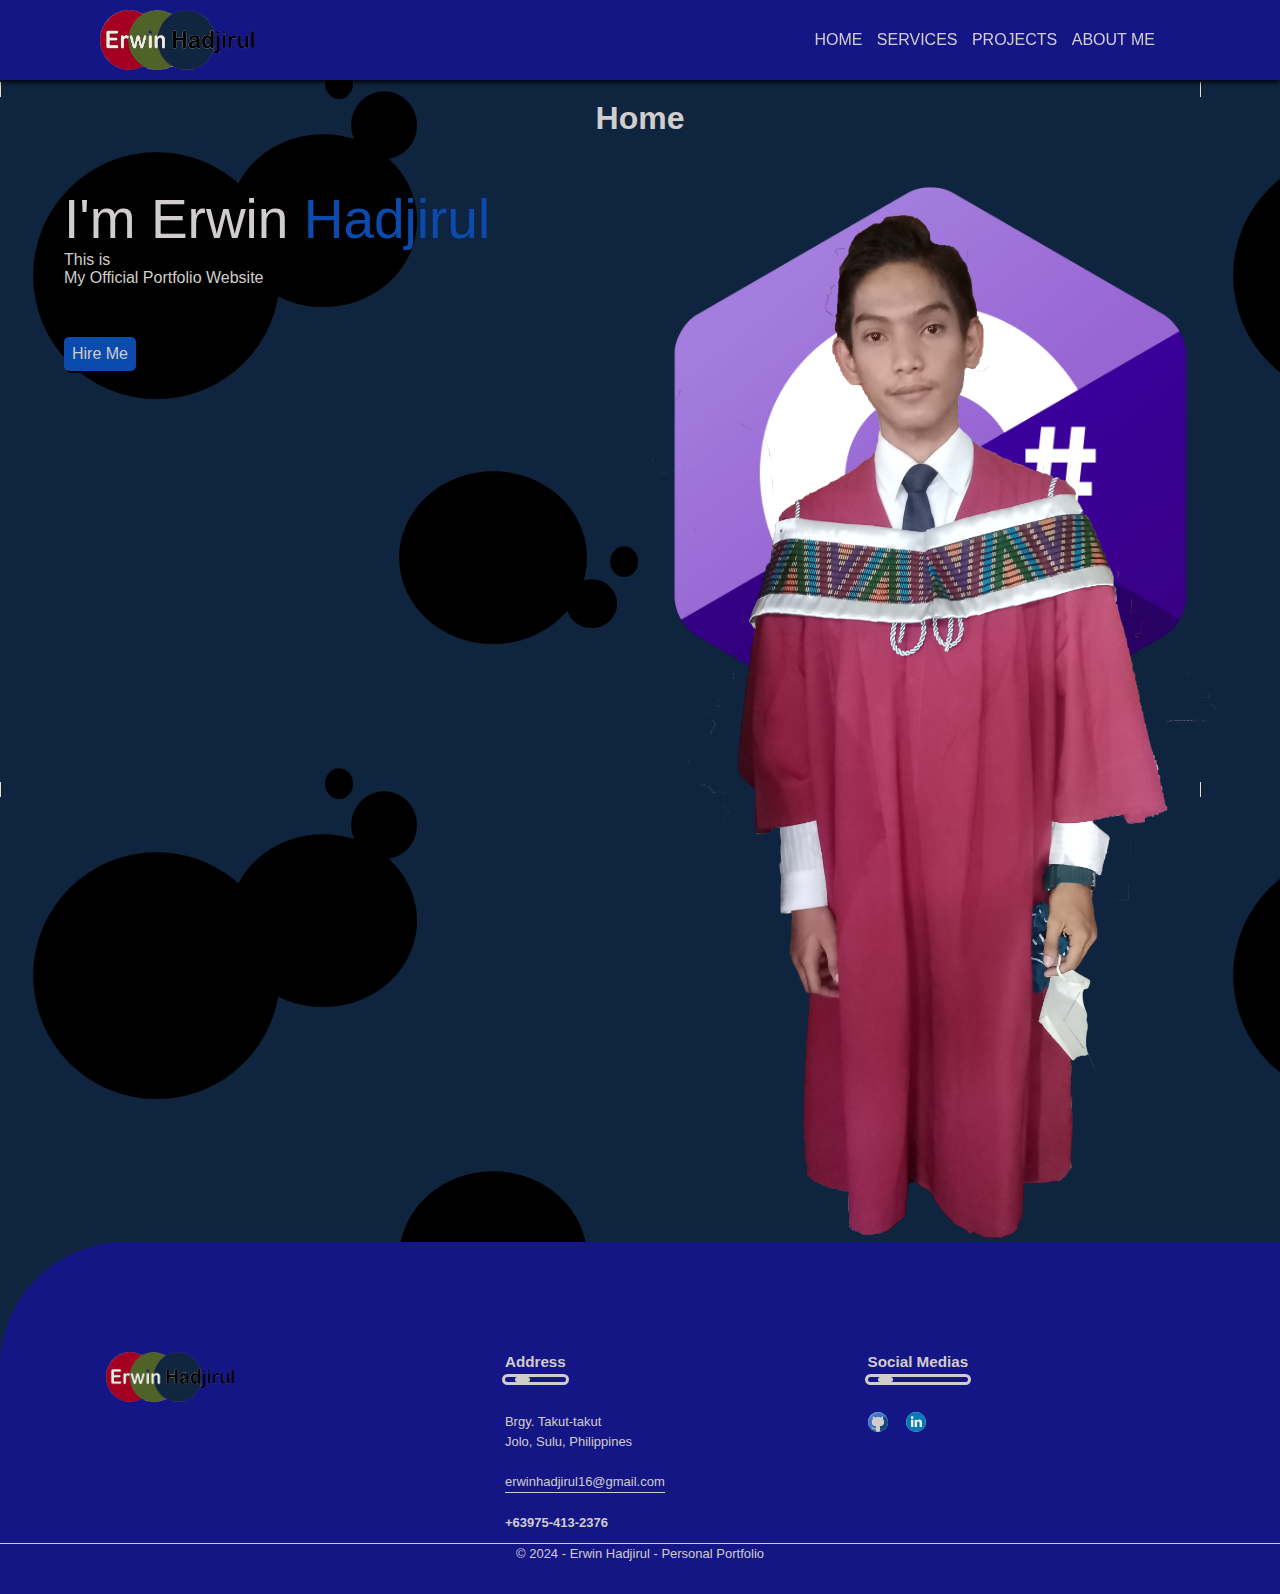
<file: index.html>
<!DOCTYPE html>
<html lang="en">

<head>
    <meta charset="UTF-8">
    <meta http-equiv="X-UA-Compatible" content="IE=edge">
    <meta name="viewport" content="width=device-width, initial-scale=1.0">

    <link rel="apple-touch-icon" sizes="180x180" href="raw-data/icons/apple-touch-icon.png">
    <link rel="icon" href="raw-data/icons/favicon-32x32.png" sizes="32x32" type="image/png">
    <link rel="icon" href="raw-data/icons/favicon-16x16.png" sizes="16x16" type="image/png">
    <link rel="manifest" href="raw-data/icons/site.webmanifest">
    <link rel="shortcut icon" href="raw-data/icons/favicon.ico" type="image/x-icon">

    <link rel="stylesheet" href="styles/navigation.css">
    <link rel="stylesheet" href="styles/header.css">
    <link rel="stylesheet" href="styles/footer.css">
    <link rel="stylesheet" href="styles/style.css">
    <title>Erwin Hadjirul - Personal Portfolio</title>
</head>

<body>

    <nav>
        <input type="checkbox" id="check">
        <label for="check">
            <img height="40px" src="raw-data/img/nav-button.png" class="checkbtn">
        </label>
        <img class="icon" height="60px" src="raw-data/img/icon.png" alt="Erwin Hadjirul">
        <ul class="nav-links">
            <li><a href="index.html">Home</a></li>
            <li><a href="services.html">Services</a></li>
            <li><a href="projects.html">Projects</a></li>
            <li><a href="about-me.html">About Me</a></li>
        </ul>
    </nav>

    <header>
        <h1>Home</h1>
    </header>

    <main>
        <div class="whole hero hero-supp">
            <div class="half text-white">
                <p class="name">I'm Erwin <span class="text-blue">Hadjirul</span></p>
                <p>This is <br> My Official Portfolio Website</p>
                <a class="btn" href="mailto:erwinhadjirul15@gmail.com">Hire Me</a>
            </div>
            <div class="half">
                <img src="raw-data/img/face.png" alt="Me" class="front-face">
            </div>
        </div>
    </main>

    <footer>
        <div class="row">
            <div class="col">
                <img class="logo" height="50px" src="raw-data/img/icon.png" alt="Erwin Hadjirul">
            </div>
            <div class="col">
                <h3>Address <div class="underline"><span></span></div>
                </h3>
                <p>Brgy. Takut-takut</p>
                <p>Jolo, Sulu, Philippines</p>
                <p class="email"><a href="mailto:erwinhadjirul16@gmail.com">erwinhadjirul16@gmail.com</a></p>
                <h4>+63975-413-2376</h4>
            </div>
            <div class="col">
                <h3>Social Medias <div class="underline"><span></span></div>
                </h3>
                <div class="social-icons">
                    <a target="_blank" href="https://github.com/Erwin-Hadjirul">
                        <img height="20px" src="raw-data/svg/Github - Colorful.svg">
                    </a>
                    <a target="_blank" href="https://www.linkedin.com/in/Erwin-Hadjirul/89397b249">
                        <img height="20px" src="raw-data/svg/LinkedIn - Blue.svg">
                    </a>
                </div>
            </div>
        </div>
        <hr class="copyright-line">
        <p class="text-center">&copy; 2024 - Erwin Hadjirul - Personal Portfolio</p>
    </footer>
</body>

</html>
</file>
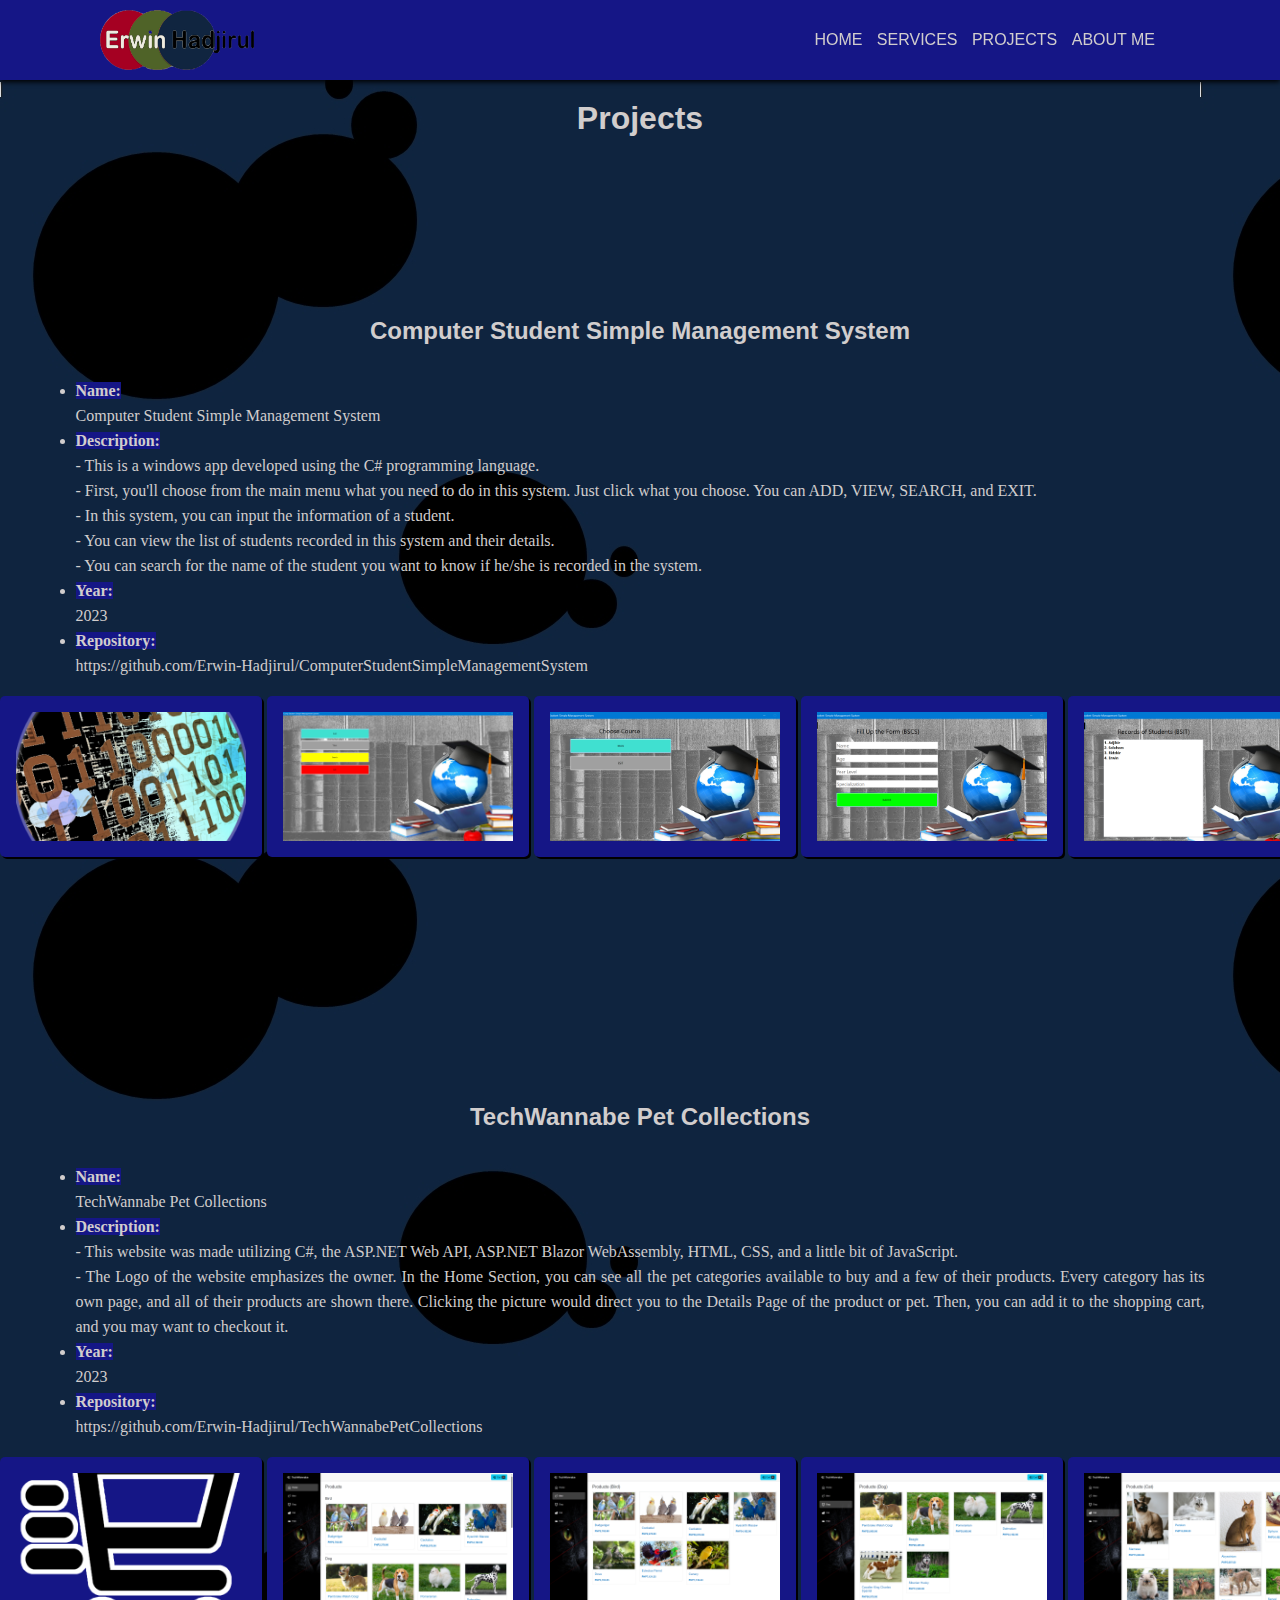
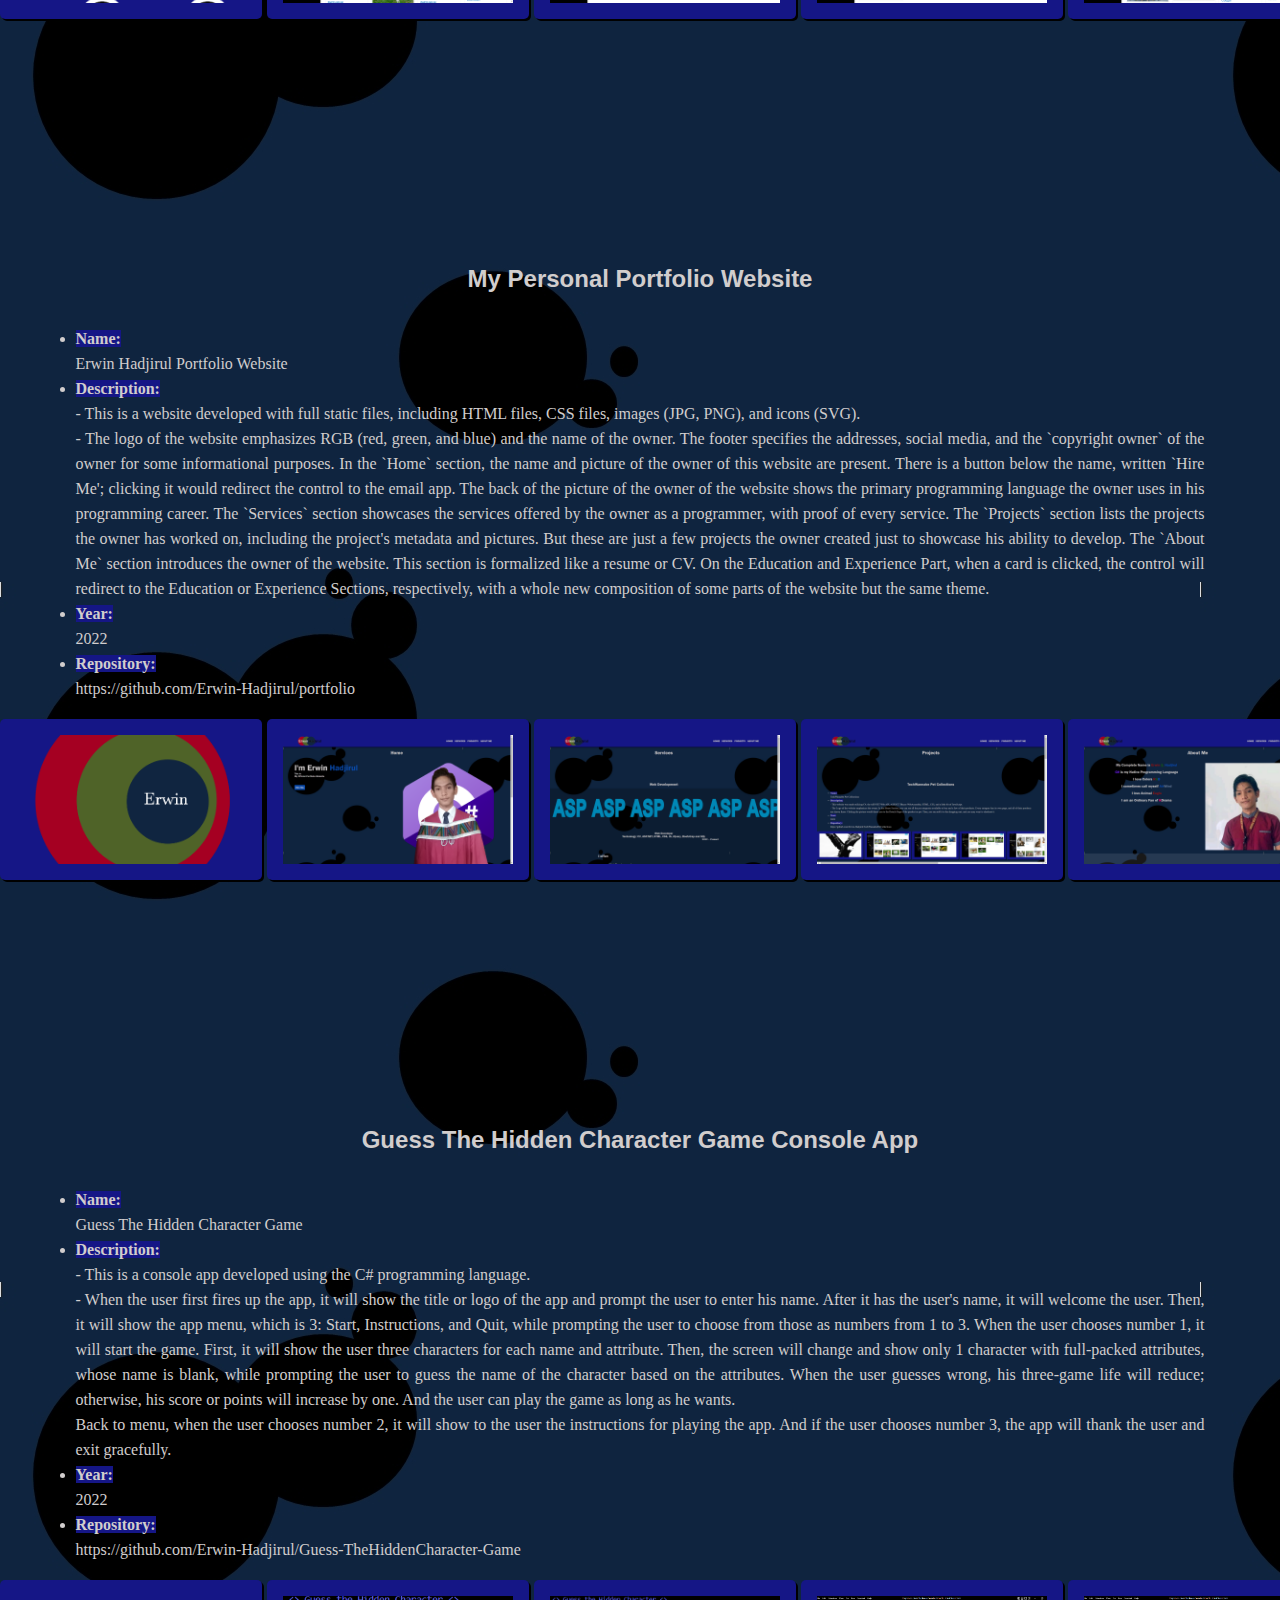
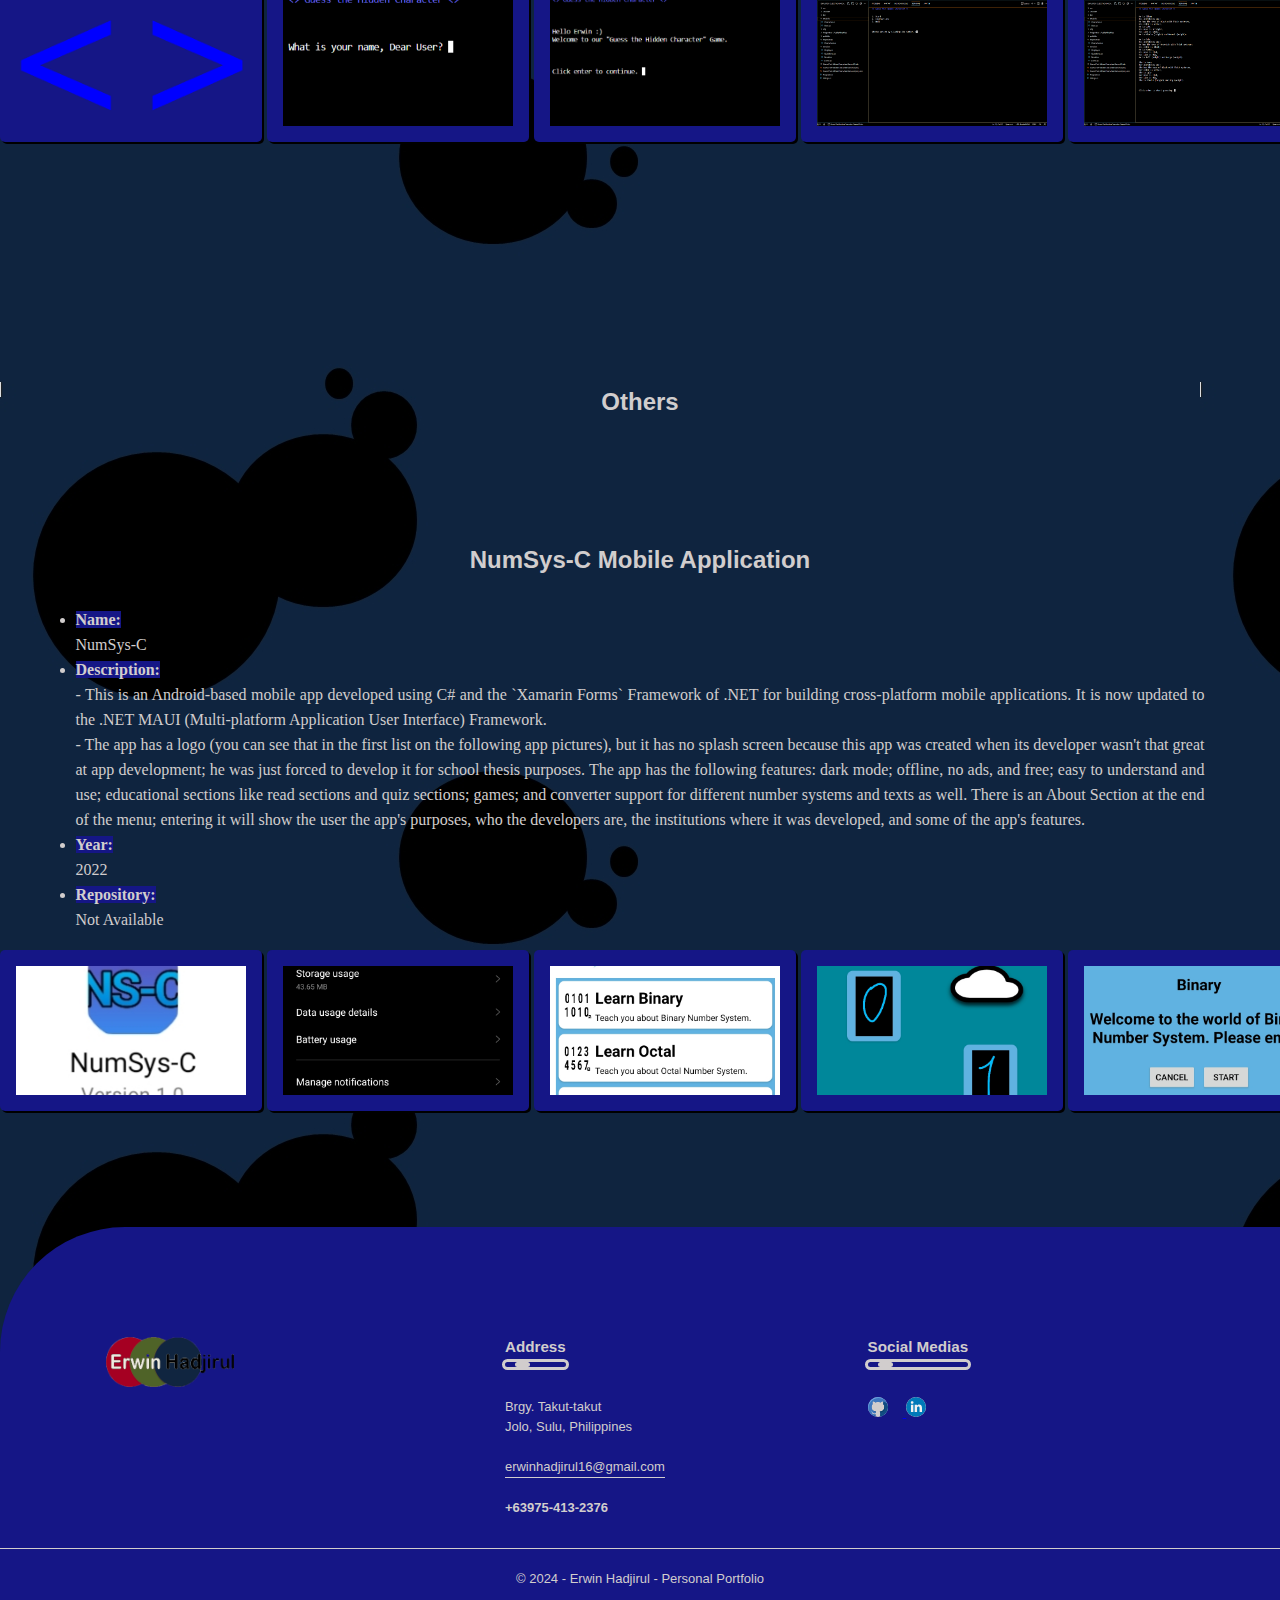
<file: projects.html>
<html lang="en">

<head>
    <meta charset="UTF-8">
    <meta http-equiv="X-UA-Compatible" content="IE=edge">
    <meta name="viewport" content="width=device-width, initial-scale=1.0">

    <link rel="apple-touch-icon" sizes="180x180" href="raw-data/icons/apple-touch-icon.png">
    <link rel="icon" href="raw-data/icons/favicon-32x32.png" sizes="32x32" type="image/png">
    <link rel="icon" href="raw-data/icons/favicon-16x16.png" sizes="16x16" type="image/png">
    <link rel="manifest" href="raw-data/icons/site.webmanifest">
    <link rel="shortcut icon" href="raw-data/icons/favicon.ico" type="image/x-icon">

    <link rel="stylesheet" href="styles/navigation.css">
    <link rel="stylesheet" href="styles/header.css">
    <link rel="stylesheet" href="styles/footer.css">
    <link rel="stylesheet" href="styles/style.css">
    <link rel="stylesheet" href="styles/box.css">
    <title>Projects - Erwin Hadjirul - Personal Portfolio</title>
</head>

<body>

    <nav>
        <input type="checkbox" id="check">
        <label for="check">
            <img height="40px" src="raw-data/img/nav-button.png" class="checkbtn">
        </label>
        <a href="index.html">
            <img class="icon" height="60px" src="raw-data/img/icon.png" alt="Erwin Hadjirul">
        </a>
        <ul class="nav-links">
            <li><a href="index.html">Home</a></li>
            <li><a href="services.html">Services</a></li>
            <li><a href="projects.html">Projects</a></li>
            <li><a href="about-me.html">About Me</a></li>
        </ul>
    </nav>

    <header>
        <h1>Projects</h1>
    </header>

    <main>
        <h2 class="text-white h2-lower" id="cssms">Computer Student Simple Management System</h2>
        <br>
        <div class="info-wrapper">
            <ul class="text-white info-list">
                <li><span class="bold bg-blue">Name:</span><br> Computer Student Simple Management System</li>
                <li class="text-justify">
                    <span class="bold bg-blue">Description:</span><br>
                    - This is a windows app developed using the C# programming language. <br>
                    - First, you'll choose from the main menu what you need to do in this system. Just click what you
                    choose. You can ADD, VIEW, SEARCH, and EXIT.<br>
                    - In this system, you can input the information of a student.<br>
                    - You can view the list of students recorded in this system and their details.<br>
                    - You can search for the name of the student you want to know if he/she is recorded in the system.
                </li>
                <li><span class="bold bg-blue">Year:</span><br> 2023</li>
                <li><span class="bold bg-blue">Repository:</span><br> <a class="improved-link-white"
                        href="https://github.com/Erwin-Hadjirul/ComputerStudentSimpleManagementSystem">https://github.com/Erwin-Hadjirul/ComputerStudentSimpleManagementSystem</a>
                </li>
            </ul>
        </div>
        <br>
        <div class="box-wrapper-grid snaps-inline">
            <div class="box-item-grid"><a href="raw-data/icons/cssms 512x512.png" target="_blank"><img
                        src="raw-data/icons/cssms 512x512.png" alt="App Icon"></a></div>
            <div class="box-item-grid"><a href="raw-data/img/my-proj/comp-student-sms/1.dashboard.png"
                    target="_blank"><img src="raw-data/img/my-proj/comp-student-sms/1.dashboard.png"
                        alt="Screenshots"></a></div>
            <div class="box-item-grid"><a href="raw-data/img/my-proj/comp-student-sms/2.courses.png"
                    target="_blank"><img src="raw-data/img/my-proj/comp-student-sms/2.courses.png"
                        alt="Screenshots"></a></div>
            <div class="box-item-grid"><a href="raw-data/img/my-proj/comp-student-sms/3.add.png" target="_blank"><img
                        src="raw-data/img/my-proj/comp-student-sms/3.add.png" alt="Screenshots"></a></div>
            <div class="box-item-grid"><a href="raw-data/img/my-proj/comp-student-sms/4.lists.png" target="_blank"><img
                        src="raw-data/img/my-proj/comp-student-sms/4.lists.png" alt="Screenshots"></a></div>
            <div class="box-item-grid"><a href="raw-data/img/my-proj/comp-student-sms/5.details.png"
                    target="_blank"><img src="raw-data/img/my-proj/comp-student-sms/5.details.png"
                        alt="Screenshots"></a></div>
            <div class="box-item-grid"><a href="raw-data/img/my-proj/comp-student-sms/6.search.png" target="_blank"><img
                        src="raw-data/img/my-proj/comp-student-sms/6.search.png" alt="Screenshots"></a></div>
            <div class="box-item-grid"><a href="raw-data/img/my-proj/comp-student-sms/7.bothlists.png"
                    target="_blank"><img src="raw-data/img/my-proj/comp-student-sms/7.bothlists.png"
                        alt="Screenshots"></a></div>
        </div>
        <div class="h2-lower"></div>

        <h2 class="text-white h2-lower" id="techwannabe-pet-collections">TechWannabe Pet Collections</h2>
        <br>
        <div class="info-wrapper">
            <ul class="text-white info-list">
                <li><span class="bold bg-blue">Name:</span><br> TechWannabe Pet Collections</li>
                <li class="text-justify">
                    <span class="bold bg-blue">Description:</span><br>
                    - This website was made utilizing C#, the ASP.NET Web API, ASP.NET Blazor WebAssembly, HTML, CSS,
                    and a little bit of JavaScript. <br>
                    - The Logo of the website emphasizes the owner. In the Home Section, you can see all the pet
                    categories available to buy and a few of their products. Every category has its own page, and all of
                    their products are shown there. Clicking the picture would direct you to the Details Page of the
                    product or pet. Then, you can add it to the shopping cart, and you may want to checkout it.
                </li>
                <li><span class="bold bg-blue">Year:</span><br> 2023</li>
                <li><span class="bold bg-blue">Repository:</span><br> <a class="improved-link-white"
                        href="https://github.com/Erwin-Hadjirul/TechWannabePetCollections">https://github.com/Erwin-Hadjirul/TechWannabePetCollections</a>
                </li>
            </ul>
        </div>
        <br>
        <div class="box-wrapper-grid snaps-inline">
            <div class="box-item-grid"><a href="raw-data/icons/Logo.png" target="_blank"><img
                        src="raw-data/icons/Logo.png" alt="App Icon"></a></div>
            <div class="box-item-grid"><a href="raw-data/img/my-proj/techwannabe-pet-collections/1 - home.png"
                    target="_blank"><img src="raw-data/img/my-proj/techwannabe-pet-collections/1 - home.png"
                        alt="Screenshots"></a></div>
            <div class="box-item-grid"><a href="raw-data/img/my-proj/techwannabe-pet-collections/2 - bird.png"
                    target="_blank"><img src="raw-data/img/my-proj/techwannabe-pet-collections/2 - bird.png"
                        alt="Screenshots"></a>
            </div>
            <div class="box-item-grid"><a href="raw-data/img/my-proj/techwannabe-pet-collections/3 - dog.png"
                    target="_blank"><img src="raw-data/img/my-proj/techwannabe-pet-collections/3 - dog.png"
                        alt="Screenshots"></a></div>
            <div class="box-item-grid"><a href="raw-data/img/my-proj/techwannabe-pet-collections/4 - cat.png"
                    target="_blank"><img src="raw-data/img/my-proj/techwannabe-pet-collections/4 - cat.png"
                        alt="Screenshots"></a></div>
            <div class="box-item-grid"><a href="raw-data/img/my-proj/techwannabe-pet-collections/5 - fish.png"
                    target="_blank"><img src="raw-data/img/my-proj/techwannabe-pet-collections/5 - fish.png"
                        alt="Screenshots"></a></div>
            <div class="box-item-grid"><a href="raw-data/img/my-proj/techwannabe-pet-collections/6 - details.png"
                    target="_blank"><img src="raw-data/img/my-proj/techwannabe-pet-collections/6 - details.png"
                        alt="Screenshots"></a></div>
            <div class="box-item-grid"><a href="raw-data/img/my-proj/techwannabe-pet-collections/7 - shopping-cart.png"
                    target="_blank"><img src="raw-data/img/my-proj/techwannabe-pet-collections/7 - shopping-cart.png"
                        alt="Screenshots"></a></div>
            <div class="box-item-grid"><a
                    href="raw-data/img/my-proj/techwannabe-pet-collections/8 - payment-gateway.png" target="_blank"><img
                        src="raw-data/img/my-proj/techwannabe-pet-collections/8 - payment-gateway.png"
                        alt="Screenshots"></a></div>
        </div>
        <div class="h2-lower"></div>

        <h2 class="text-white h2-lower" id="portfolio">My Personal Portfolio Website</h2>
        <br>
        <div class="info-wrapper">
            <ul class="text-white info-list">
                <li><span class="bold bg-blue">Name:</span><br> Erwin Hadjirul Portfolio Website</li>
                <li class="text-justify">
                    <span class="bold bg-blue">Description:</span><br>
                    - This is a website developed with full static files, including HTML files, CSS files, images (JPG,
                    PNG), and icons (SVG). <br>
                    - The logo of the website emphasizes RGB (red, green, and blue) and the name of the owner. The
                    footer specifies the addresses, social media, and the `copyright owner` of the owner for some
                    informational purposes. In the `Home` section, the name and picture of the owner of this website are
                    present. There is a button below the name, written `Hire Me'; clicking it would redirect the control
                    to the email app. The back of the picture of the owner of the website shows the primary programming
                    language the owner uses in his programming career. The `Services` section showcases the services
                    offered by the owner as a programmer, with proof of every service. The `Projects` section lists the
                    projects the owner has worked on, including the project's metadata and pictures. But these are just
                    a few projects the owner created just to showcase his ability to develop. The `About Me` section
                    introduces the owner of the website. This section is formalized like a resume or CV. On the
                    Education and Experience Part, when a card is clicked, the control will redirect to the Education or
                    Experience Sections, respectively, with a whole new composition of some parts of the website but the
                    same theme.
                </li>
                <li><span class="bold bg-blue">Year:</span><br> 2022</li>
                <li><span class="bold bg-blue">Repository:</span><br> <a class="improved-link-white"
                        href="https://github.com/Erwin-Hadjirul/portfolio">https://github.com/Erwin-Hadjirul/portfolio</a>
                </li>
            </ul>
        </div>
        <br>
        <div class="box-wrapper-grid snaps-inline">
            <div class="box-item-grid"><a href="raw-data/icons/android-chrome-512x512.png" target="_blank"><img
                        src="raw-data/icons/android-chrome-512x512.png" alt="App Icon"></a></div>
            <div class="box-item-grid"><a href="raw-data/img/my-proj/my-portfolio/index.png" target="_blank"><img
                        src="raw-data/img/my-proj/my-portfolio/index.png" alt="Screenshots"></a></div>
            <div class="box-item-grid"><a href="raw-data/img/my-proj/my-portfolio/services.png" target="_blank"><img
                        src="raw-data/img/my-proj/my-portfolio/services.png" alt="Screenshots"></a></div>
            <div class="box-item-grid"><a href="raw-data/img/my-proj/my-portfolio/projects.png" target="_blank"><img
                        src="raw-data/img/my-proj/my-portfolio/projects.png" alt="Screenshots"></a></div>
            <div class="box-item-grid"><a href="raw-data/img/my-proj/my-portfolio/about-me.png" target="_blank"><img
                        src="raw-data/img/my-proj/my-portfolio/about-me.png" alt="Screenshots"></a></div>
            <div class="box-item-grid"><a href="raw-data/img/my-proj/my-portfolio/footer.png" target="_blank"><img
                        src="raw-data/img/my-proj/my-portfolio/footer.png" alt="Screenshots"></a></div>
            <div class="box-item-grid"><a href="raw-data/img/my-proj/my-portfolio/elem.png" target="_blank"><img
                        src="raw-data/img/my-proj/my-portfolio/elem.png" alt="Screenshots"></a></div>
            <div class="box-item-grid"><a href="raw-data/img/my-proj/my-portfolio/jr-high.png" target="_blank"><img
                        src="raw-data/img/my-proj/my-portfolio/jr-high.png" alt="Screenshots"></a></div>
            <div class="box-item-grid"><a href="raw-data/img/my-proj/my-portfolio/sr-high.png" target="_blank"><img
                        src="raw-data/img/my-proj/my-portfolio/sr-high.png" alt="Screenshots"></a></div>
            <div class="box-item-grid"><a href="raw-data/img/my-proj/my-portfolio/college.png" target="_blank"><img
                        src="raw-data/img/my-proj/my-portfolio/college.png" alt="Screenshots"></a></div>
            <div class="box-item-grid"><a href="raw-data/img/my-proj/my-portfolio/exp-pbts.png" target="_blank"><img
                        src="raw-data/img/my-proj/my-portfolio/exp-pbts.png" alt="Screenshots"></a></div>
            <div class="box-item-grid"><a href="raw-data/img/my-proj/my-portfolio/exp-leepe.png" target="_blank"><img
                        src="raw-data/img/my-proj/my-portfolio/exp-leepe.png" alt="Screenshots"></a></div>
        </div>
        <div class="h2-lower"></div>

        <h2 class="text-white h2-lower" id="guess-game">Guess The Hidden Character Game Console App</h2>
        <br>
        <div class="info-wrapper">
            <ul class="text-white info-list">
                <li><span class="bold bg-blue">Name:</span><br> Guess The Hidden Character Game</li>
                <li class="text-justify">
                    <span class="bold bg-blue">Description:</span><br>
                    - This is a console app developed using the C# programming language. <br>
                    - When the user first fires up the app, it will show the title or logo of the app and prompt the
                    user to enter his name. After it has the user's name, it will welcome the user. Then, it will show
                    the app menu, which is 3: Start, Instructions, and Quit, while prompting the user to choose from
                    those as numbers from 1 to 3. When the user chooses number 1, it will start the game. First, it will
                    show the user three characters for each name and attribute. Then, the screen will change and show
                    only 1 character with full-packed attributes, whose name is blank, while prompting the user to guess
                    the name of the character based on the attributes. When the user guesses wrong, his three-game life
                    will reduce; otherwise, his score or points will increase by one. And the user can play the game as
                    long as he wants. <br>
                    Back to menu, when the user chooses number 2, it will show to the user the instructions for playing
                    the app. And if the user chooses number 3, the app will thank the user and exit gracefully.
                </li>
                <li><span class="bold bg-blue">Year:</span><br> 2022</li>
                <li><span class="bold bg-blue">Repository:</span><br> <a class="improved-link-white"
                        href="https://github.com/Erwin-Hadjirul/Guess-TheHiddenCharacter-Game">https://github.com/Erwin-Hadjirul/Guess-TheHiddenCharacter-Game</a>
                </li>
            </ul>
        </div>
        <br>
        <div class="box-wrapper-grid snaps-inline">
            <div class="box-item-grid"><a href="raw-data/icons/android-chrome-512x512-guess.png" target="_blank"><img
                        src="raw-data/icons/android-chrome-512x512-guess.png" alt="App Icon"></a></div>
            <div class="box-item-grid"><a href="raw-data/img/my-proj/my-cli-game/1.png" target="_blank"><img
                        src="raw-data/img/my-proj/my-cli-game/1.png" alt="Screenshots"></a></div>
            <div class="box-item-grid"><a href="raw-data/img/my-proj/my-cli-game/2.png" target="_blank"><img
                        src="raw-data/img/my-proj/my-cli-game/2.png" alt="Screenshots"></a></div>
            <div class="box-item-grid"><a href="raw-data/img/my-proj/my-cli-game/3.png" target="_blank"><img
                        src="raw-data/img/my-proj/my-cli-game/3.png" alt="Screenshots"></a></div>
            <div class="box-item-grid"><a href="raw-data/img/my-proj/my-cli-game/4.png" target="_blank"><img
                        src="raw-data/img/my-proj/my-cli-game/4.png" alt="Screenshots"></a></div>
            <div class="box-item-grid"><a href="raw-data/img/my-proj/my-cli-game/5.png" target="_blank"><img
                        src="raw-data/img/my-proj/my-cli-game/5.png" alt="Screenshots"></a></div>
            <div class="box-item-grid"><a href="raw-data/img/my-proj/my-cli-game/6.png" target="_blank"><img
                        src="raw-data/img/my-proj/my-cli-game/6.png" alt="Screenshots"></a></div>
            <div class="box-item-grid"><a href="raw-data/img/my-proj/my-cli-game/7.png" target="_blank"><img
                        src="raw-data/img/my-proj/my-cli-game/7.png" alt="Screenshots"></a></div>
            <div class="box-item-grid"><a href="raw-data/img/my-proj/my-cli-game/8.png" target="_blank"><img
                        src="raw-data/img/my-proj/my-cli-game/8.png" alt="Screenshots"></a></div>
        </div>
        <div class="h2-lower"></div>

        <h2 class="text-white h2-lower">Others</h2>
        <h2 class="text-white h2-lower" id="numsys-c">NumSys-C Mobile Application</h2>
        <br>
        <div class="info-wrapper">
            <ul class="text-white info-list">
                <li><span class="bold bg-blue">Name:</span><br> NumSys-C</li>
                <li class="text-justify">
                    <span class="bold bg-blue">Description:</span><br>
                    - This is an Android-based mobile app developed using C# and the `Xamarin Forms` Framework of .NET
                    for building cross-platform mobile applications. It is now updated to the .NET MAUI (Multi-platform
                    Application User Interface) Framework. <br>
                    - The app has a logo (you can see that in the first list on the following app pictures), but it has
                    no splash screen because this app was created when its developer wasn't that great at app
                    development; he was just forced to develop it for school thesis purposes. The app has the following
                    features: dark mode; offline, no ads, and free; easy to understand and use; educational sections
                    like read sections and quiz sections; games; and converter support for different number systems and
                    texts as well. There is an About Section at the end of the menu; entering it will show the user the
                    app's purposes, who the developers are, the institutions where it was developed, and some of the
                    app's features.
                </li>
                <li><span class="bold bg-blue">Year:</span><br> 2022</li>
                <li><span class="bold bg-blue">Repository:</span><br> Not Available</li>
            </ul>
        </div>
        <br>
        <div class="box-wrapper-grid snaps-inline">
            <div class="box-item-grid"><a href="raw-data/img/my-proj/numsys-c/20.jpg" target="_blank"><img
                        src="raw-data/img/my-proj/numsys-c/20.jpg" alt="App Icon"></a></div>
            <div class="box-item-grid"><a href="raw-data/img/my-proj/numsys-c/01.jpg" target="_blank"><img
                        src="raw-data/img/my-proj/numsys-c/01.jpg" alt="Screenshots"></a></div>
            <div class="box-item-grid"><a href="raw-data/img/my-proj/numsys-c/02.jpg" target="_blank"><img
                        src="raw-data/img/my-proj/numsys-c/02.jpg" alt="Screenshots"></a></div>
            <div class="box-item-grid"><a href="raw-data/img/my-proj/numsys-c/03.jpg" target="_blank"><img
                        src="raw-data/img/my-proj/numsys-c/03.jpg" alt="Screenshots"></a></div>
            <div class="box-item-grid"><a href="raw-data/img/my-proj/numsys-c/04.jpg" target="_blank"><img
                        src="raw-data/img/my-proj/numsys-c/04.jpg" alt="Screenshots"></a></div>
            <div class="box-item-grid"><a href="raw-data/img/my-proj/numsys-c/05.jpg" target="_blank"><img
                        src="raw-data/img/my-proj/numsys-c/05.jpg" alt="Screenshots"></a></div>
            <div class="box-item-grid"><a href="raw-data/img/my-proj/numsys-c/06.jpg" target="_blank"><img
                        src="raw-data/img/my-proj/numsys-c/06.jpg" alt="Screenshots"></a></div>
            <div class="box-item-grid"><a href="raw-data/img/my-proj/numsys-c/07.jpg" target="_blank"><img
                        src="raw-data/img/my-proj/numsys-c/07.jpg" alt="Screenshots"></a></div>
            <div class="box-item-grid"><a href="raw-data/img/my-proj/numsys-c/08.jpg" target="_blank"><img
                        src="raw-data/img/my-proj/numsys-c/08.jpg" alt="Screenshots"></a></div>
            <div class="box-item-grid"><a href="raw-data/img/my-proj/numsys-c/09.jpg" target="_blank"><img
                        src="raw-data/img/my-proj/numsys-c/09.jpg" alt="Screenshots"></a></div>
            <div class="box-item-grid"><a href="raw-data/img/my-proj/numsys-c/10.jpg" target="_blank"><img
                        src="raw-data/img/my-proj/numsys-c/10.jpg" alt="Screenshots"></a></div>
            <div class="box-item-grid"><a href="raw-data/img/my-proj/numsys-c/11.jpg" target="_blank"><img
                        src="raw-data/img/my-proj/numsys-c/11.jpg" alt="Screenshots"></a></div>
            <div class="box-item-grid"><a href="raw-data/img/my-proj/numsys-c/12.jpg" target="_blank"><img
                        src="raw-data/img/my-proj/numsys-c/12.jpg" alt="Screenshots"></a></div>
            <div class="box-item-grid"><a href="raw-data/img/my-proj/numsys-c/13.jpg" target="_blank"><img
                        src="raw-data/img/my-proj/numsys-c/13.jpg" alt="Screenshots"></a></div>
            <div class="box-item-grid"><a href="raw-data/img/my-proj/numsys-c/14.jpg" target="_blank"><img
                        src="raw-data/img/my-proj/numsys-c/14.jpg" alt="Screenshots"></a></div>
            <div class="box-item-grid"><a href="raw-data/img/my-proj/numsys-c/15.jpg" target="_blank"><img
                        src="raw-data/img/my-proj/numsys-c/15.jpg" alt="Screenshots"></a></div>
            <div class="box-item-grid"><a href="raw-data/img/my-proj/numsys-c/16.jpg" target="_blank"><img
                        src="raw-data/img/my-proj/numsys-c/16.jpg" alt="Screenshots"></a></div>
            <div class="box-item-grid"><a href="raw-data/img/my-proj/numsys-c/17.jpg" target="_blank"><img
                        src="raw-data/img/my-proj/numsys-c/17.jpg" alt="Screenshots"></a></div>
            <div class="box-item-grid"><a href="raw-data/img/my-proj/numsys-c/18.jpg" target="_blank"><img
                        src="raw-data/img/my-proj/numsys-c/18.jpg" alt="Screenshots"></a></div>
            <div class="box-item-grid"><a href="raw-data/img/my-proj/numsys-c/19.jpg" target="_blank"><img
                        src="raw-data/img/my-proj/numsys-c/19.jpg" alt="Screenshots"></a></div>
        </div>
        <div class="h2-lower"></div>
    </main>

    <footer>
        <div class="row">
            <div class="col">
                <img class="logo" height="50px" src="raw-data/img/icon.png" alt="Erwin Hadjirul">
            </div>
            <div class="col">
                <h3>Address <div class="underline"><span></span></div>
                </h3>
                <p>Brgy. Takut-takut</p>
                <p>Jolo, Sulu, Philippines</p>
                <p class="email"><a href="mailto:erwinhadjirul16@gmail.com">erwinhadjirul16@gmail.com</a></p>
                <h4>+63975-413-2376</h4>
            </div>
            <div class="col">
                <h3>Social Medias <div class="underline"><span></span></div>
                </h3>
                <div class="social-icons">
                    <a target="_blank" href="https://github.com/Erwin-Hadjirul">
                        <img height="20px" src="raw-data/svg/Github - Colorful.svg">
                    </a>
                    <a target="_blank" href="https://www.linkedin.com/in/Erwin-Hadjirul/89397b249">
                        <img height="20px" src="raw-data/svg/LinkedIn - Blue.svg">
                    </a>
                </div>
            </div>
        </div>
        <hr class="copyright-line">
        <p class="text-center">&copy; 2024 - Erwin Hadjirul - Personal Portfolio</p>
    </footer>

</body>

</html>
</file>
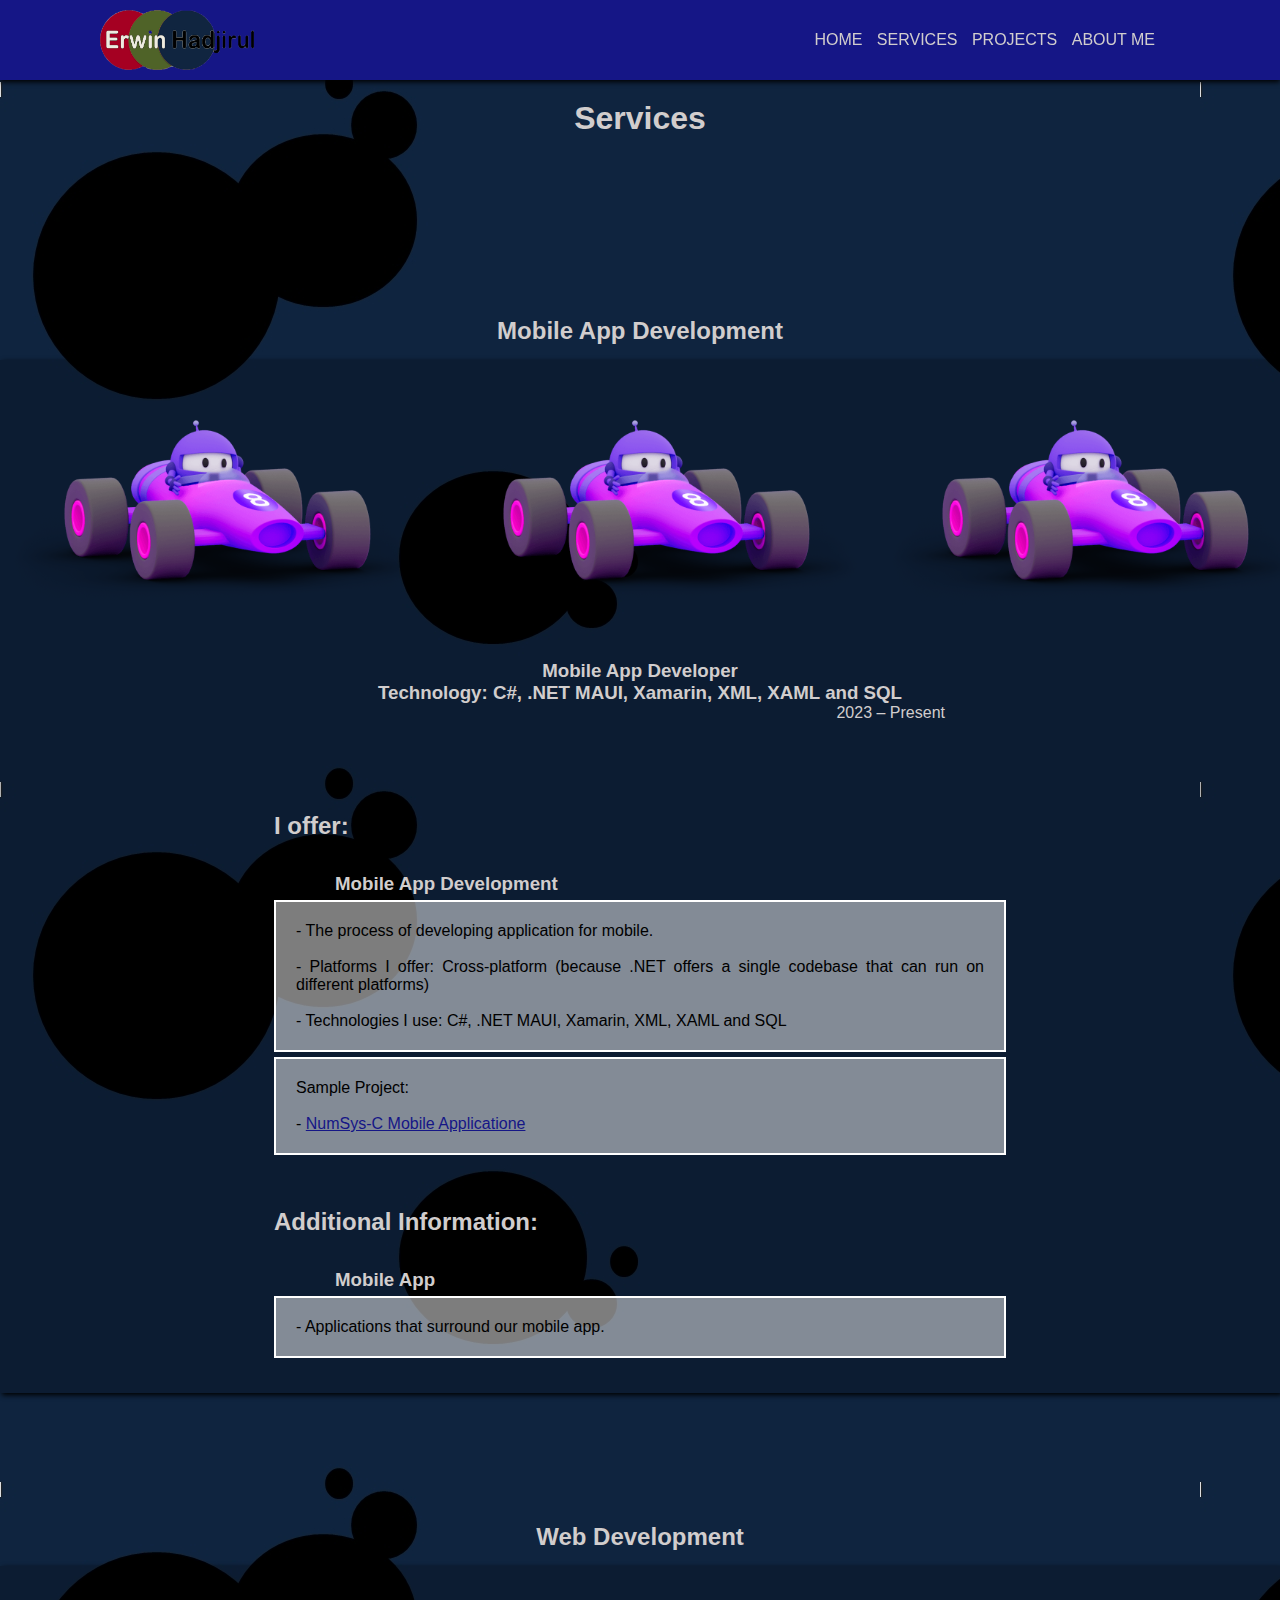
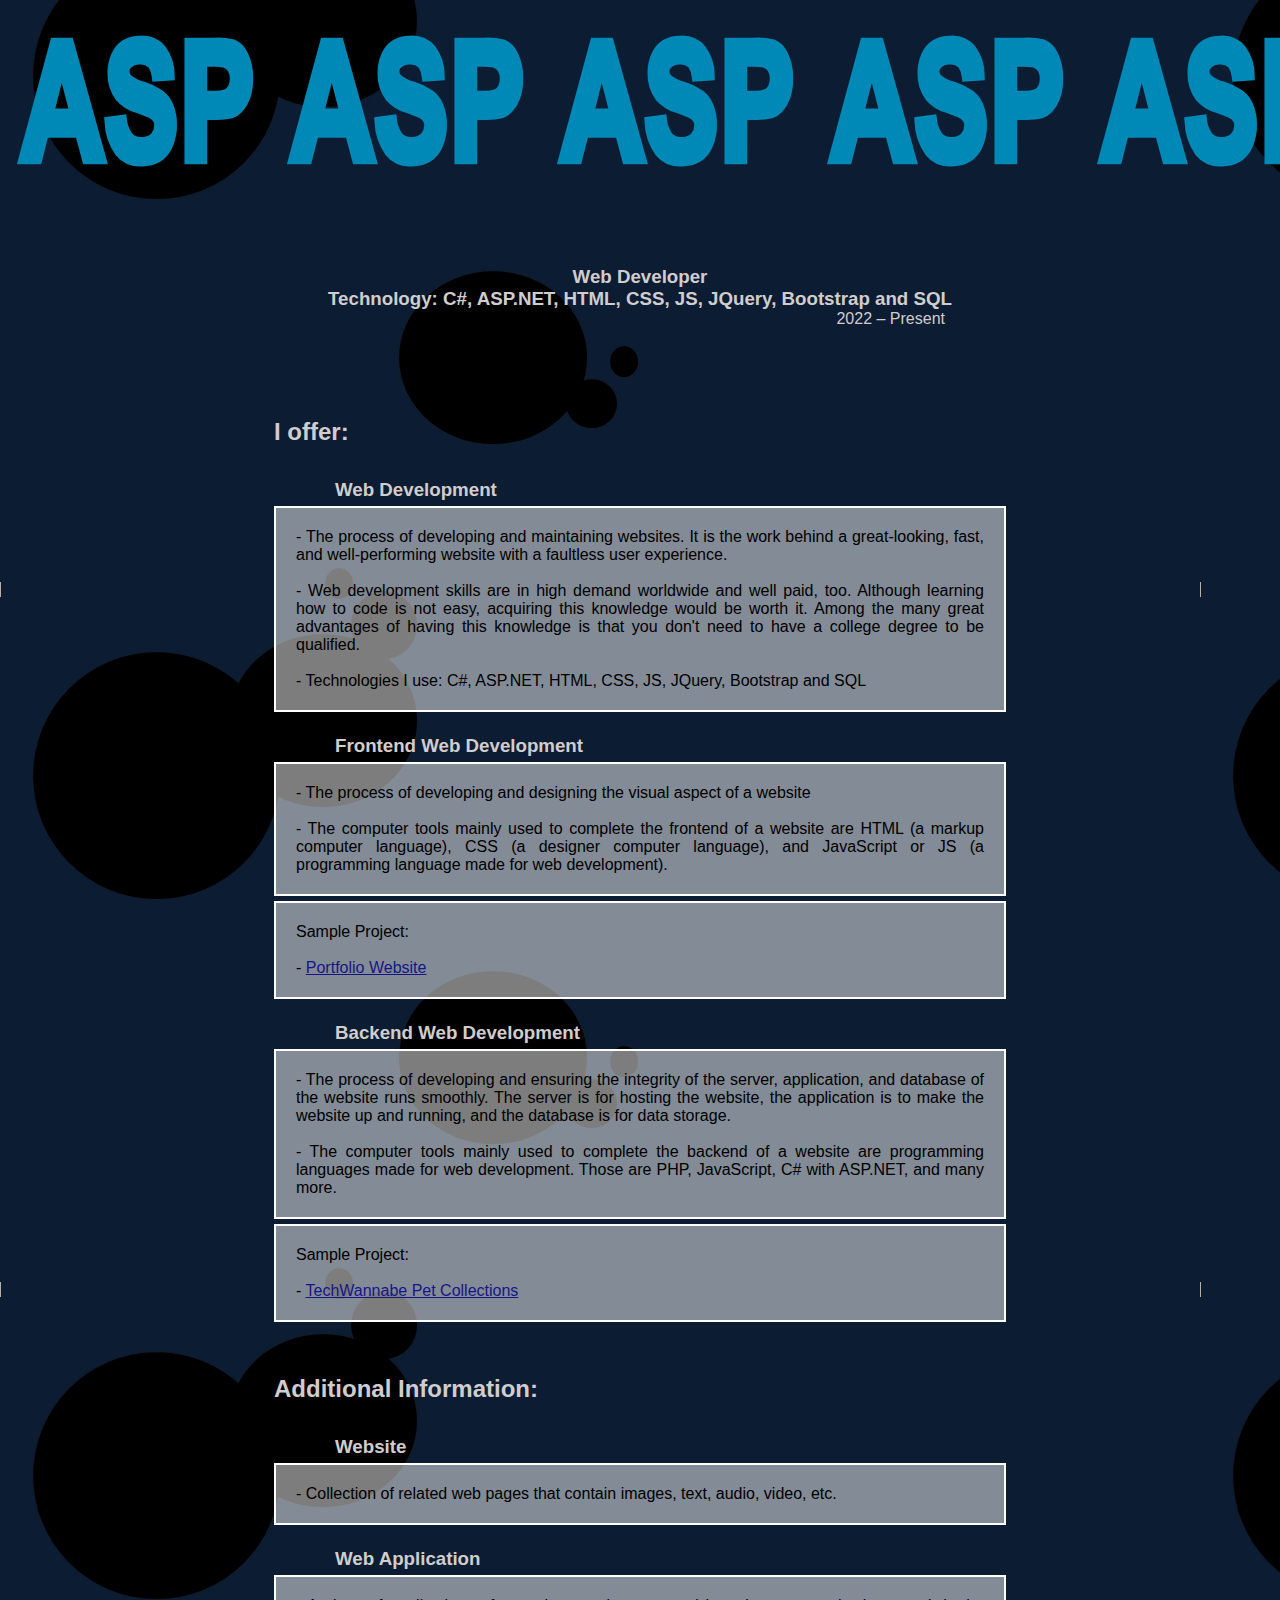
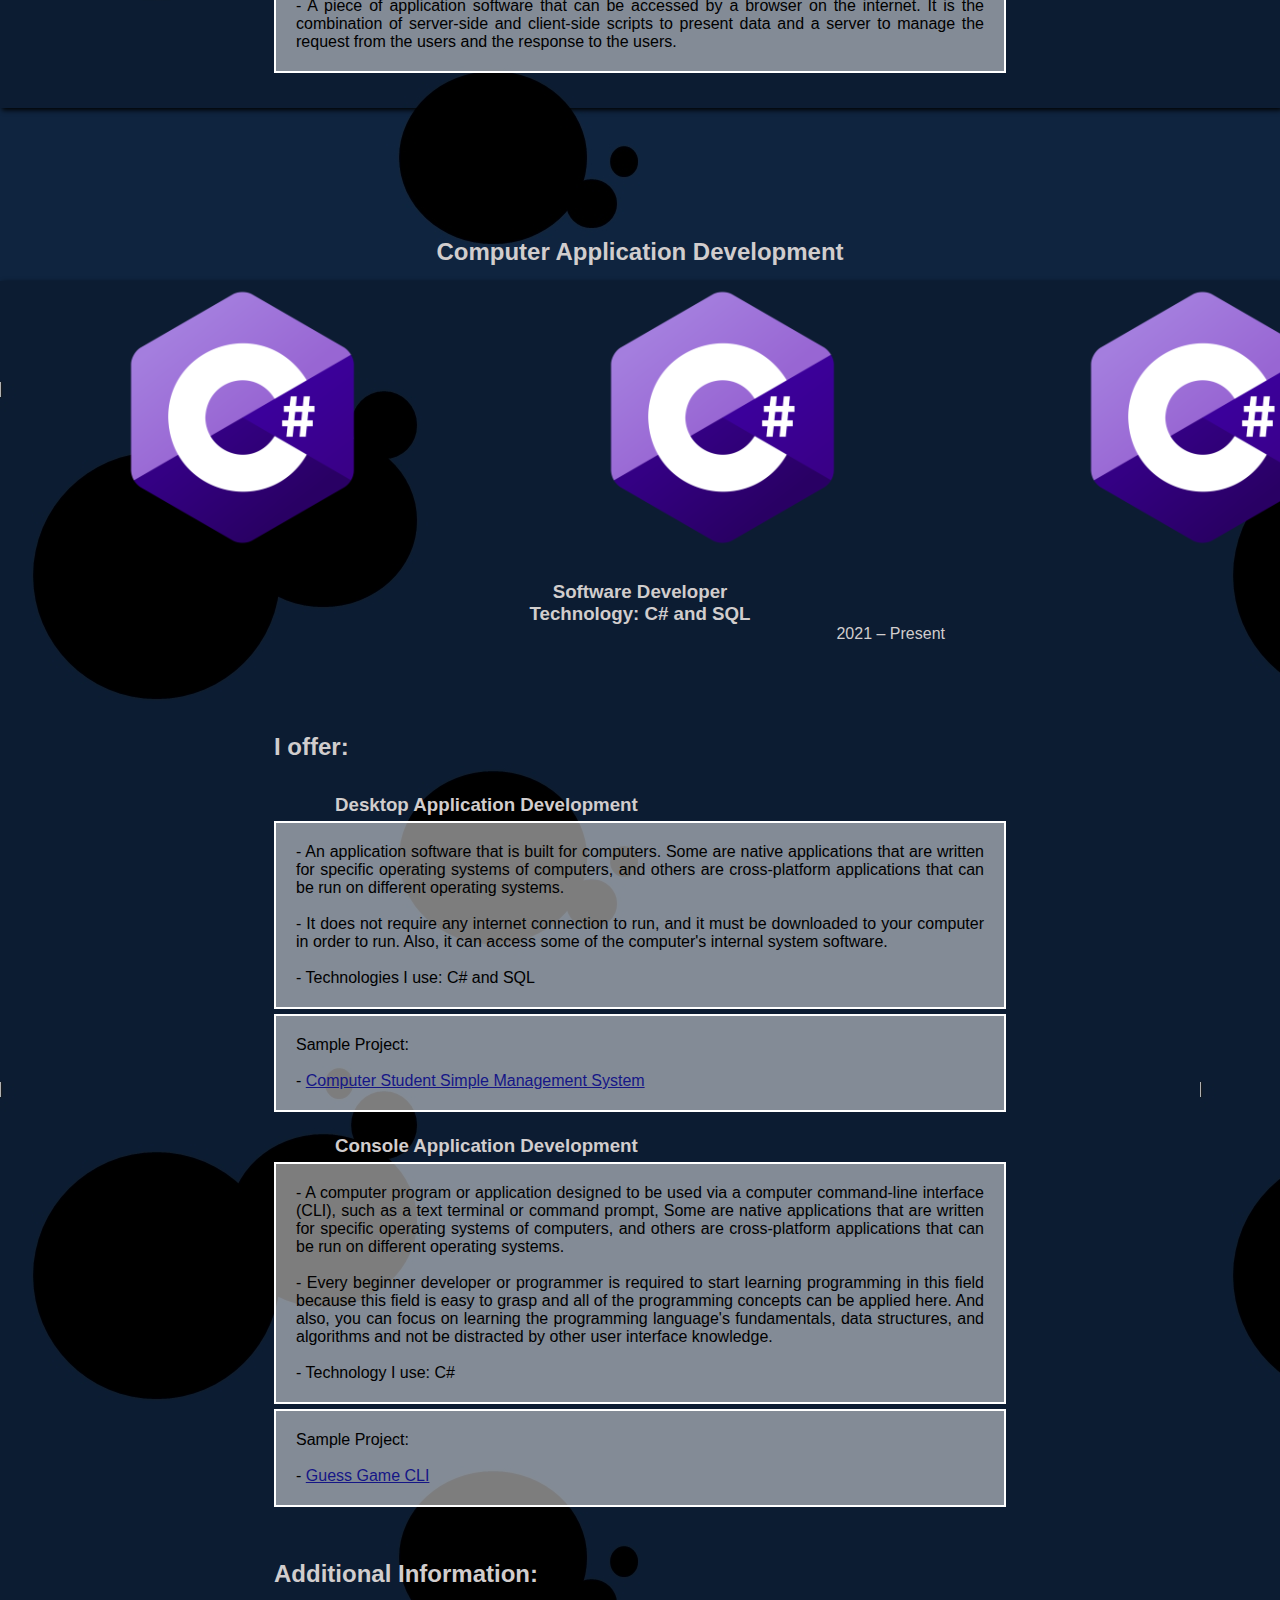
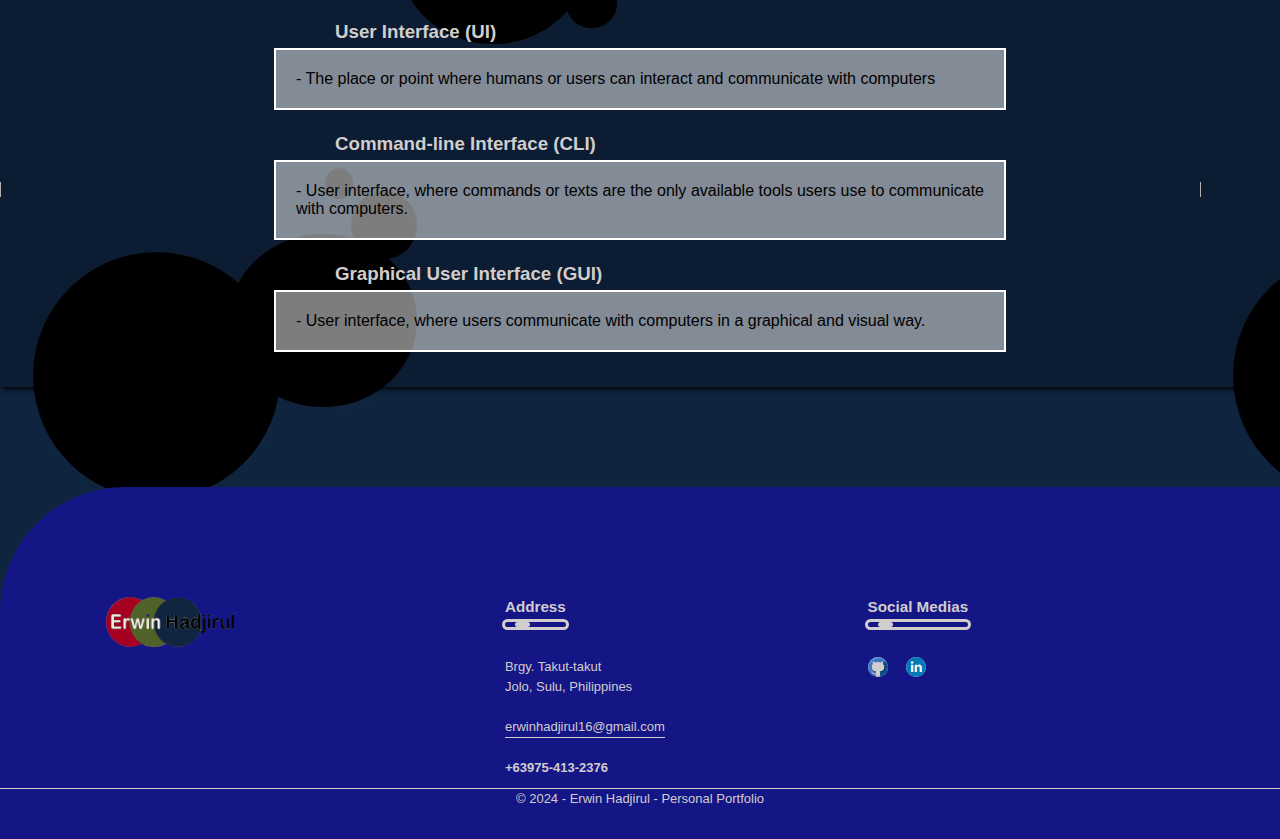
<file: services.html>
<!DOCTYPE html>
<html lang="en">

<head>
    <meta charset="UTF-8">
    <meta http-equiv="X-UA-Compatible" content="IE=edge">
    <meta name="viewport" content="width=device-width, initial-scale=1.0">

    <link rel="apple-touch-icon" sizes="180x180" href="raw-data/icons/apple-touch-icon.png">
    <link rel="icon" href="raw-data/icons/favicon-32x32.png" sizes="32x32" type="image/png">
    <link rel="icon" href="raw-data/icons/favicon-16x16.png" sizes="16x16" type="image/png">
    <link rel="manifest" href="raw-data/icons/site.webmanifest">
    <link rel="shortcut icon" href="raw-data/icons/favicon.ico" type="image/x-icon">

    <link rel="stylesheet" href="styles/navigation.css">
    <link rel="stylesheet" href="styles/header.css">
    <link rel="stylesheet" href="styles/footer.css">
    <link rel="stylesheet" href="styles/style.css">
    <link rel="stylesheet" href="styles/whole.css">
    <title>Services - Erwin Hadjirul - Personal Portfolio</title>
</head>

<body>

    <nav>
        <input type="checkbox" id="check">
        <label for="check">
            <img height="40px" src="raw-data/img/nav-button.png" class="checkbtn">
        </label>
        <a href="index.html">
            <img class="icon" height="60px" src="raw-data/img/icon.png" alt="Erwin Hadjirul">
        </a>
        <ul class="nav-links">
            <li><a href="index.html">Home</a></li>
            <li><a href="services.html">Services</a></li>
            <li><a href="projects.html">Projects</a></li>
            <li><a href="about-me.html">About Me</a></li>
        </ul>
    </nav>

    <header>
        <h1>Services</h1>
    </header>

    <main>
        <!-- Mobile App Development -->
        <h2 class="text-white h2-lower" id="mobile-app-developer">Mobile App Development</h2>
        <section class="webdev">
            <div class="upper-img" style="background: url(raw-data/img/dotnet_maui.png); background-size: contain;">
            </div>
            <div class="lower-content">
                <h3 class="text-white text-center bold">Mobile App Developer</h3>
                <h3 class="text-white text-center"><span class="bold">Technology:</span> C#, .NET MAUI, Xamarin, XML,
                    XAML and SQL</h3>
                <div class="boundary mr-25">2023 &ndash; Present</div>
            </div>
            <div class="lower-content">
                <h2 class="text-white left ml-20 bold">I offer:</h2>
                <br>
                <h3 class="text-white left ml-25 bold">Mobile App Development</h3>
                <p class="text-white text-justice">
                    - The process of developing application for mobile. <br><br>
                    - Platforms I offer: Cross-platform (because .NET offers a single codebase that can run on different
                    platforms)<br><br>
                    - Technologies I use: C#, .NET MAUI, Xamarin, XML, XAML and SQL
                </p>
                <div class="text-justice">
                    <p>Sample Project:</p>
                    <br>
                    - <a class="improved-link" href="projects.html#numsys-c">NumSys-C Mobile Applicatione</a>
                </div>
                <br>
                <h2 class="text-white left ml-20 bold">Additional Information:</h2>
                <br>
                <h3 class="text-white left ml-25 bold">Mobile App</h3>
                <p class="text-white text-justice">
                    - Applications that surround our mobile app.
                </p>
            </div>
        </section>

        <!-- Web Development -->
        <h2 class="text-white h2-lower" id="web-developer">Web Development</h2>
        <section class="webdev">
            <div class="upper-img" style="background: url(raw-data/svg/ASP.NET.svg); background-size: contain;"></div>
            <div class="lower-content">
                <h3 class="text-white text-center bold">Web Developer</h3>
                <h3 class="text-white text-center"><span class="bold">Technology:</span> C#, ASP.NET, HTML, CSS, JS,
                    JQuery, Bootstrap and SQL</h3>
                <div class="boundary mr-25">2022 &ndash; Present</div>
            </div>
            <div class="lower-content">
                <h2 class="text-white left ml-20 bold">I offer:</h2>
                <br>
                <h3 class="text-white left ml-25 bold">Web Development</h3>
                <p class="text-white text-justice">
                    - The process of developing and maintaining websites. It is the work behind a great-looking, fast,
                    and well-performing website with a faultless user experience. <br><br>
                    - Web development skills are in high demand worldwide and well paid, too. Although learning how to
                    code is not easy, acquiring this knowledge would be worth it. Among the many great advantages of
                    having this knowledge is that you don't need to have a college degree to be qualified. <br><br>
                    - Technologies I use: C#, ASP.NET, HTML, CSS, JS, JQuery, Bootstrap and SQL
                </p>
                <br>
                <h3 class="text-white left ml-25 bold">Frontend Web Development</h3>
                <p class="text-white text-justice">
                    - The process of developing and designing the visual aspect of a website <br><br>
                    - The computer tools mainly used to complete the frontend of a website are HTML (a markup computer
                    language), CSS (a designer computer language), and JavaScript or JS (a programming language made for
                    web development).
                </p>
                <div class="text-justice">
                    <p>Sample Project:</p>
                    <br>
                    - <a class="improved-link" href="projects.html#portfolio">Portfolio Website</a>
                </div>
                <br>
                <h3 class="text-white left ml-25 bold">Backend Web Development</h3>
                <p class="text-white text-justice">
                    - The process of developing and ensuring the integrity of the server, application, and database of
                    the website runs smoothly. The server is for hosting the website, the application is to make the
                    website up and running, and the database is for data storage. <br><br>
                    - The computer tools mainly used to complete the backend of a website are programming languages made
                    for web development. Those are PHP, JavaScript, C# with ASP.NET, and many more.
                </p>
                <div class="text-justice">
                    <p>Sample Project:</p>
                    <br>
                    - <a class="improved-link" href="projects.html#techwannabe-pet-collections">TechWannabe Pet
                        Collections</a>
                </div>
                <br>
                <h2 class="text-white left ml-20 bold">Additional Information:</h2>
                <br>
                <h3 class="text-white left ml-25 bold">Website</h3>
                <p class="text-white text-justice">
                    - Collection of related web pages that contain images, text, audio, video, etc.
                </p>
                <br>
                <h3 class="text-white left ml-25 bold">Web Application</h3>
                <p class="text-white text-justice">
                    - A piece of application software that can be accessed by a browser on the internet. It is the
                    combination of server-side and client-side scripts to present data and a server to manage the
                    request from the users and the response to the users.
                </p>
            </div>
        </section>

        <!-- Computer Application Development -->
        <h2 class="text-white h2-lower" id="desktop-app-developer">Computer Application Development</h2>
        <section class="webdev">
            <div class="upper-img" style="background: url(raw-data/img/cs.png); background-size: contain;"></div>
            <div class="lower-content">
                <h3 class="text-white text-center bold">Software Developer</h3>
                <h3 class="text-white text-center"><span class="bold">Technology:</span> C# and SQL</h3>
                <div class="boundary mr-25">2021 &ndash; Present</div>
            </div>
            <div class="lower-content">
                <h2 class="text-white left ml-20 bold">I offer:</h2>
                <br>
                <h3 class="text-white left ml-25 bold">Desktop Application Development</h3>
                <p class="text-white text-justice">
                    - An application software that is built for computers. Some are native applications that are written
                    for specific operating systems of computers, and others are cross-platform applications that can be
                    run on different operating systems. <br><br>
                    - It does not require any internet connection to run, and it must be downloaded to your computer in
                    order to run. Also, it can access some of the computer's internal system software.
                    <br><br>
                    - Technologies I use: C# and SQL
                </p>
                <div class="text-justice">
                    <p>Sample Project:</p>
                    <br>
                    - <a class="improved-link" href="projects.html#cssms">Computer Student Simple Management System</a>
                </div>
                <br>
                <h3 class="text-white left ml-25 bold">Console Application Development</h3>
                <p class="text-white text-justice">
                    - A computer program or application designed to be used via a computer command-line interface (CLI),
                    such as a text terminal or command prompt, Some are native applications that are written for
                    specific operating systems of computers, and others are cross-platform applications that can be run
                    on different operating systems. <br><br>
                    - Every beginner developer or programmer is required to start learning programming in this field
                    because this field is easy to grasp and all of the programming concepts can be applied here. And
                    also, you can focus on learning the programming language's fundamentals, data structures, and
                    algorithms and not be distracted by other user interface knowledge. <br><br>
                    - Technology I use: C#
                </p>
                <div class="text-justice">
                    <p>Sample Project:</p>
                    <br>
                    - <a class="improved-link" href="projects.html#guess-game">Guess Game CLI</a>
                </div>
                <br>
                <h2 class="text-white left ml-20 bold">Additional Information:</h3>
                    <br>
                    <h3 class="text-white left ml-25 bold">User Interface (UI)</h3>
                    <p class="text-white text-justice">
                        - The place or point where humans or users can interact and communicate with computers
                    </p>
                    <br>
                    <h3 class="text-white left ml-25 bold">Command-line Interface (CLI)</h3>
                    <p class="text-white text-justice">
                        - User interface, where commands or texts are the only available tools users use to communicate
                        with computers.
                    </p>
                    <br>
                    <h3 class="text-white left ml-25 bold">Graphical User Interface (GUI)</h3>
                    <p class="text-white text-justice">
                        - User interface, where users communicate with computers in a graphical and visual way.
                    </p>
            </div>
        </section>
        <div class="h2-lower"></div>
    </main>

    <footer>
        <div class="row">
            <div class="col">
                <img class="logo" height="50px" src="raw-data/img/icon.png" alt="Erwin Hadjirul">
            </div>
            <div class="col">
                <h3>Address <div class="underline"><span></span></div>
                </h3>
                <p>Brgy. Takut-takut</p>
                <p>Jolo, Sulu, Philippines</p>
                <p class="email"><a href="mailto:erwinhadjirul16@gmail.com">erwinhadjirul16@gmail.com</a></p>
                <h4>+63975-413-2376</h4>
            </div>
            <div class="col">
                <h3>Social Medias <div class="underline"><span></span></div>
                </h3>
                <div class="social-icons">
                    <a target="_blank" href="https://github.com/Erwin-Hadjirul">
                        <img height="20px" src="raw-data/svg/Github - Colorful.svg">
                    </a>
                    <a target="_blank" href="https://www.linkedin.com/in/Erwin-Hadjirul/89397b249">
                        <img height="20px" src="raw-data/svg/LinkedIn - Blue.svg">
                    </a>
                </div>
            </div>
        </div>
        <hr class="copyright-line">
        <p class="text-center">&copy; 2024 - Erwin Hadjirul - Personal Portfolio</p>
    </footer>

</body>

</html>
</file>
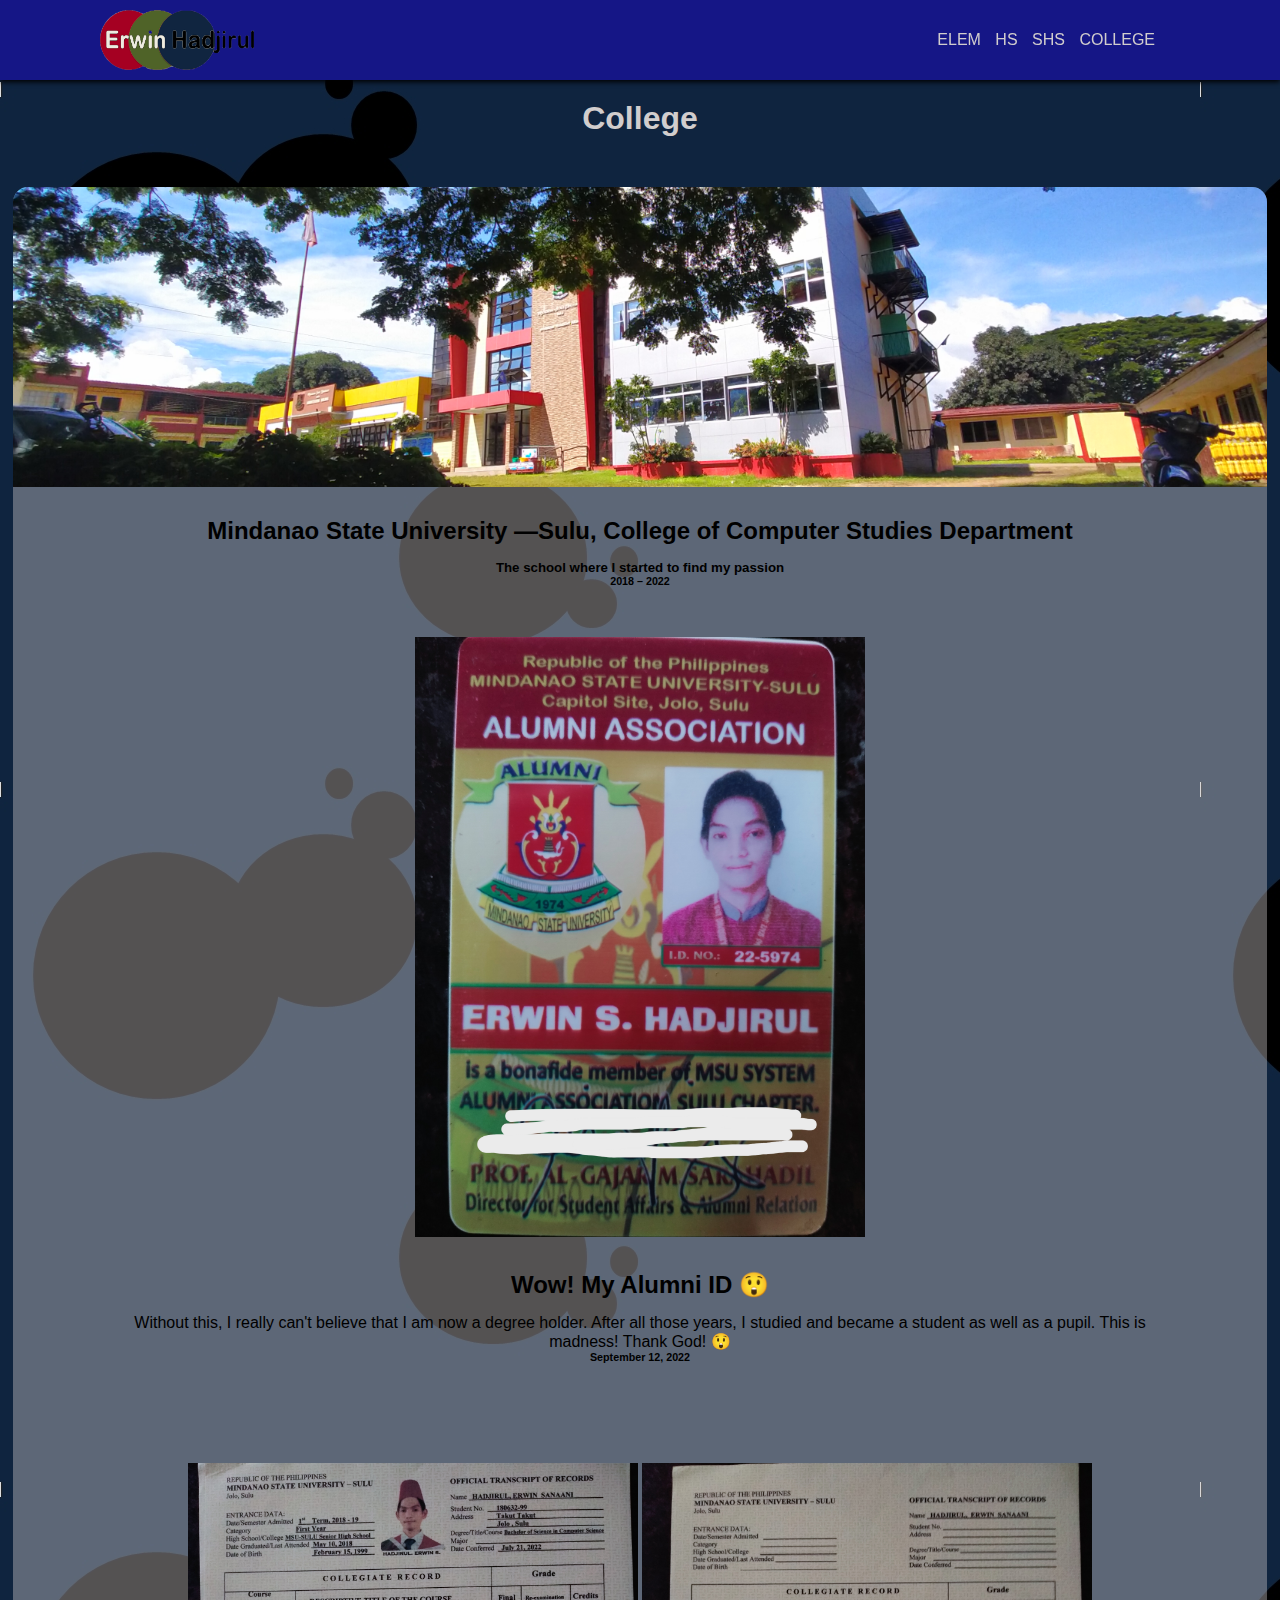
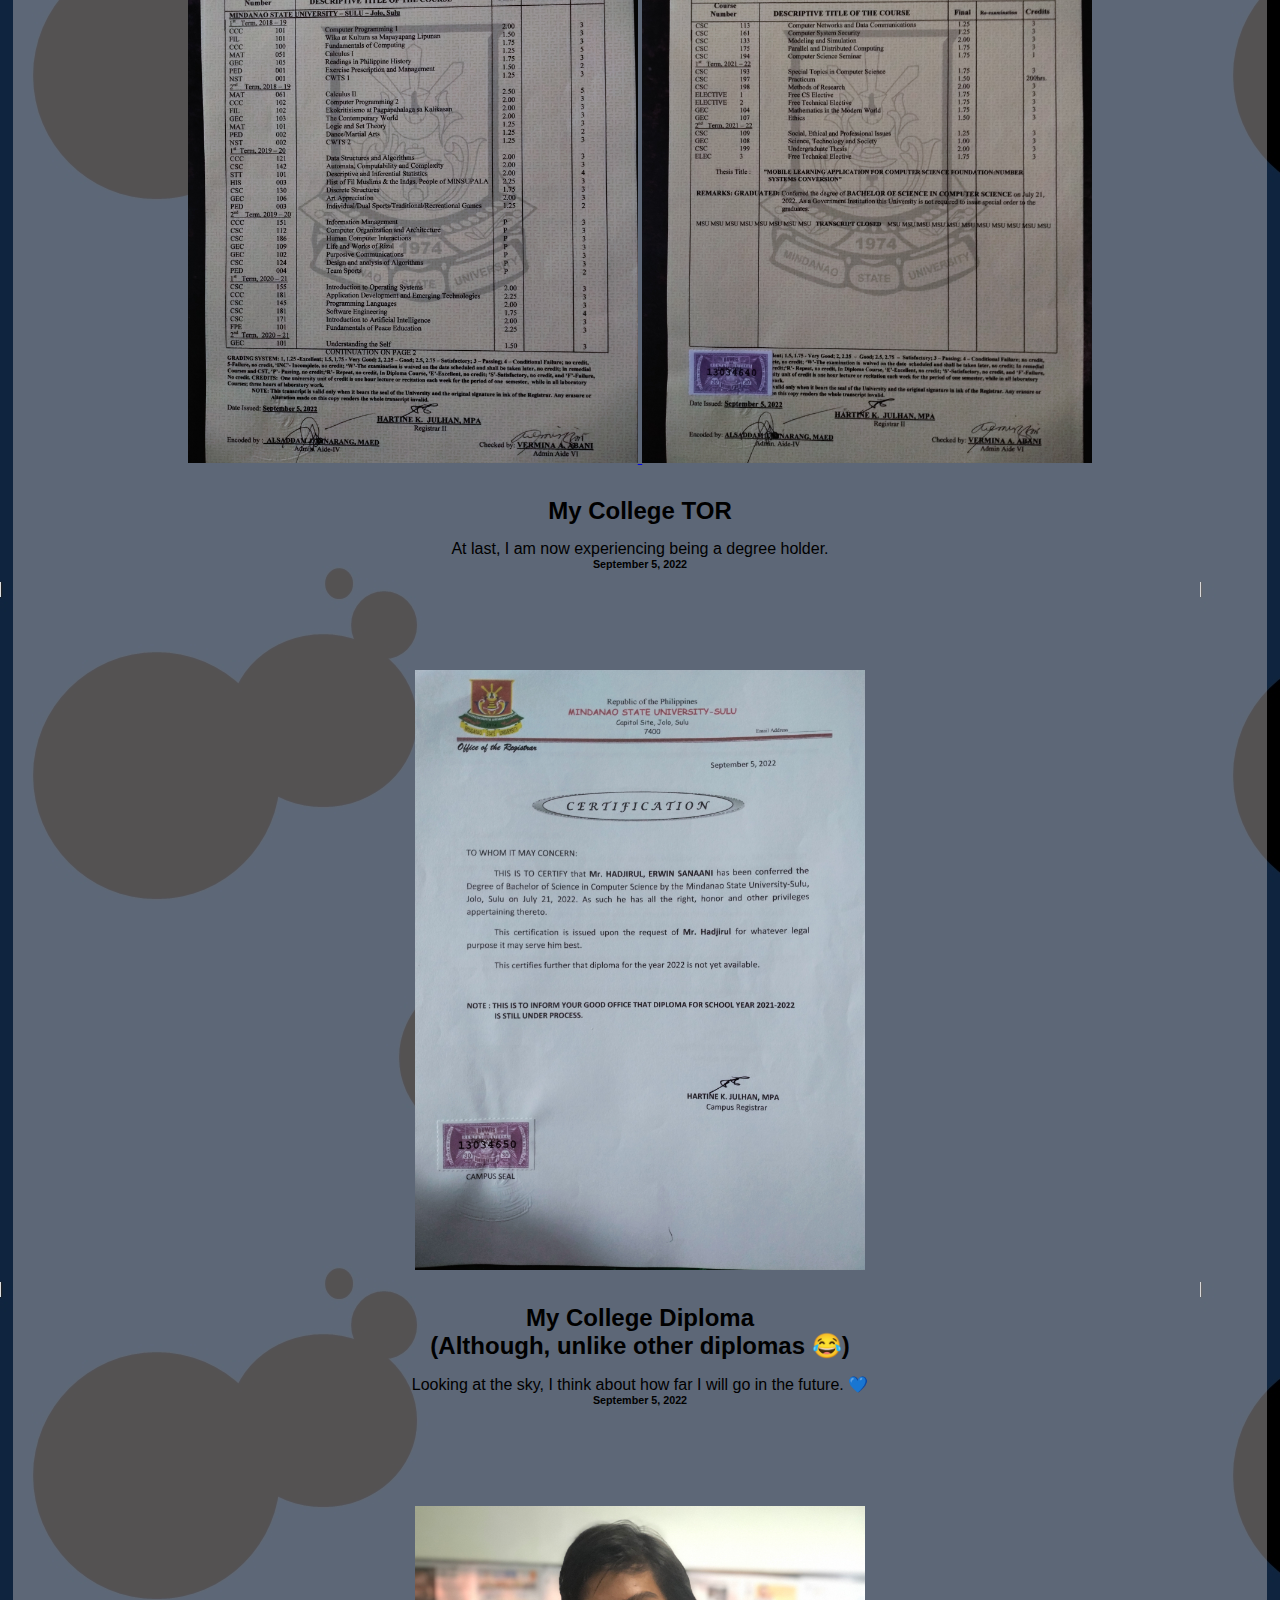
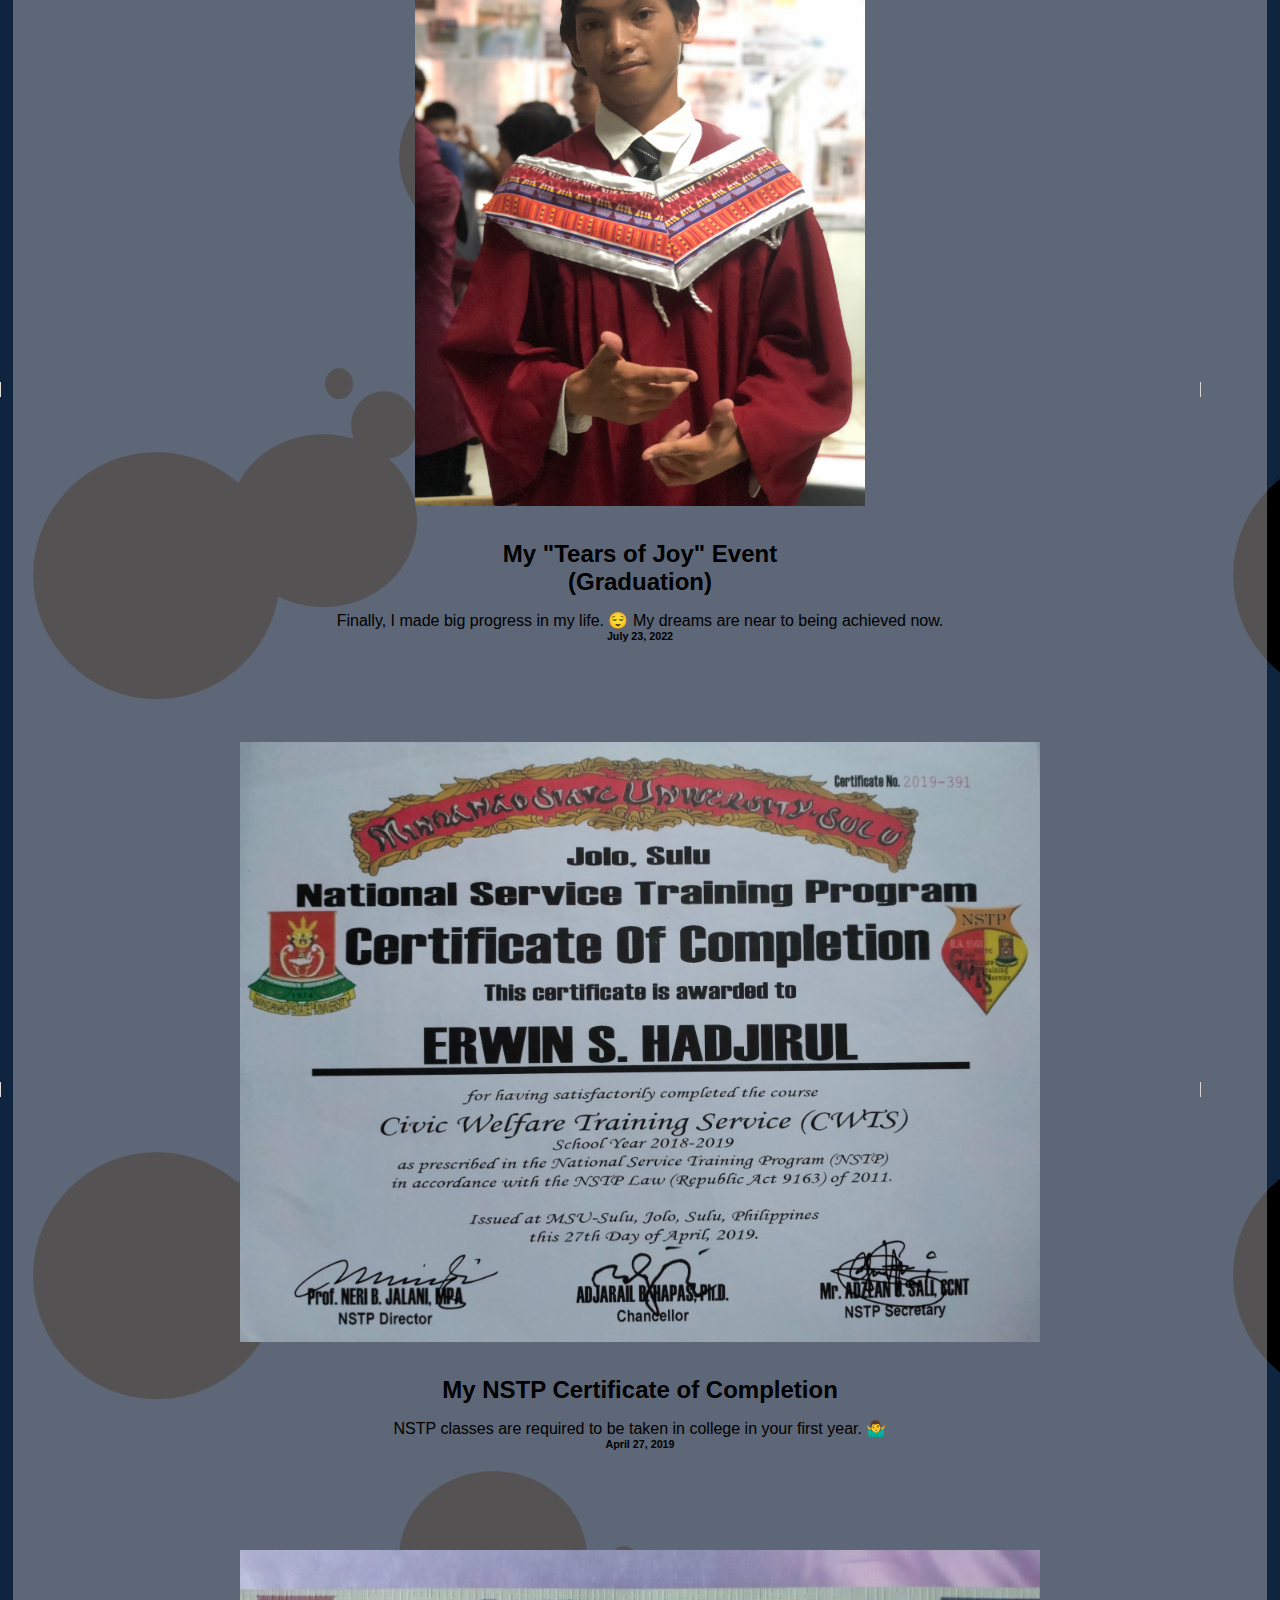
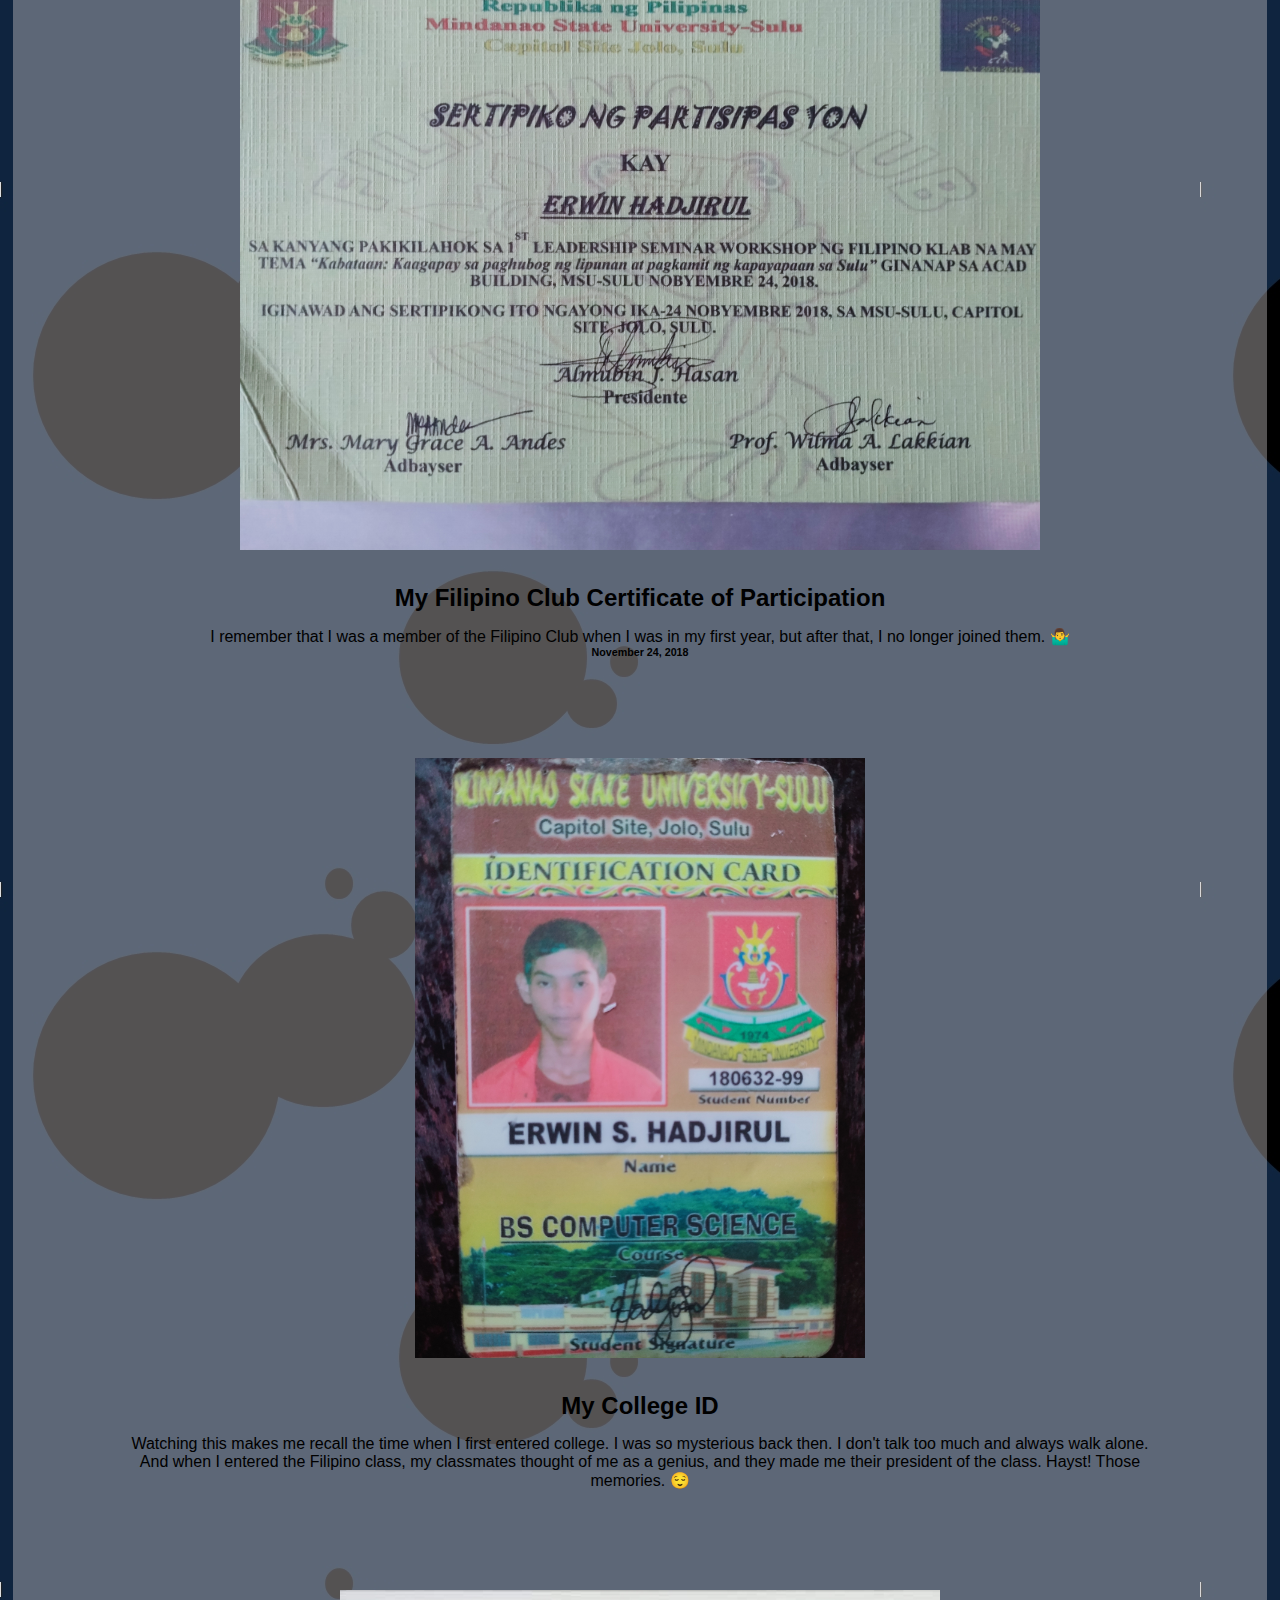
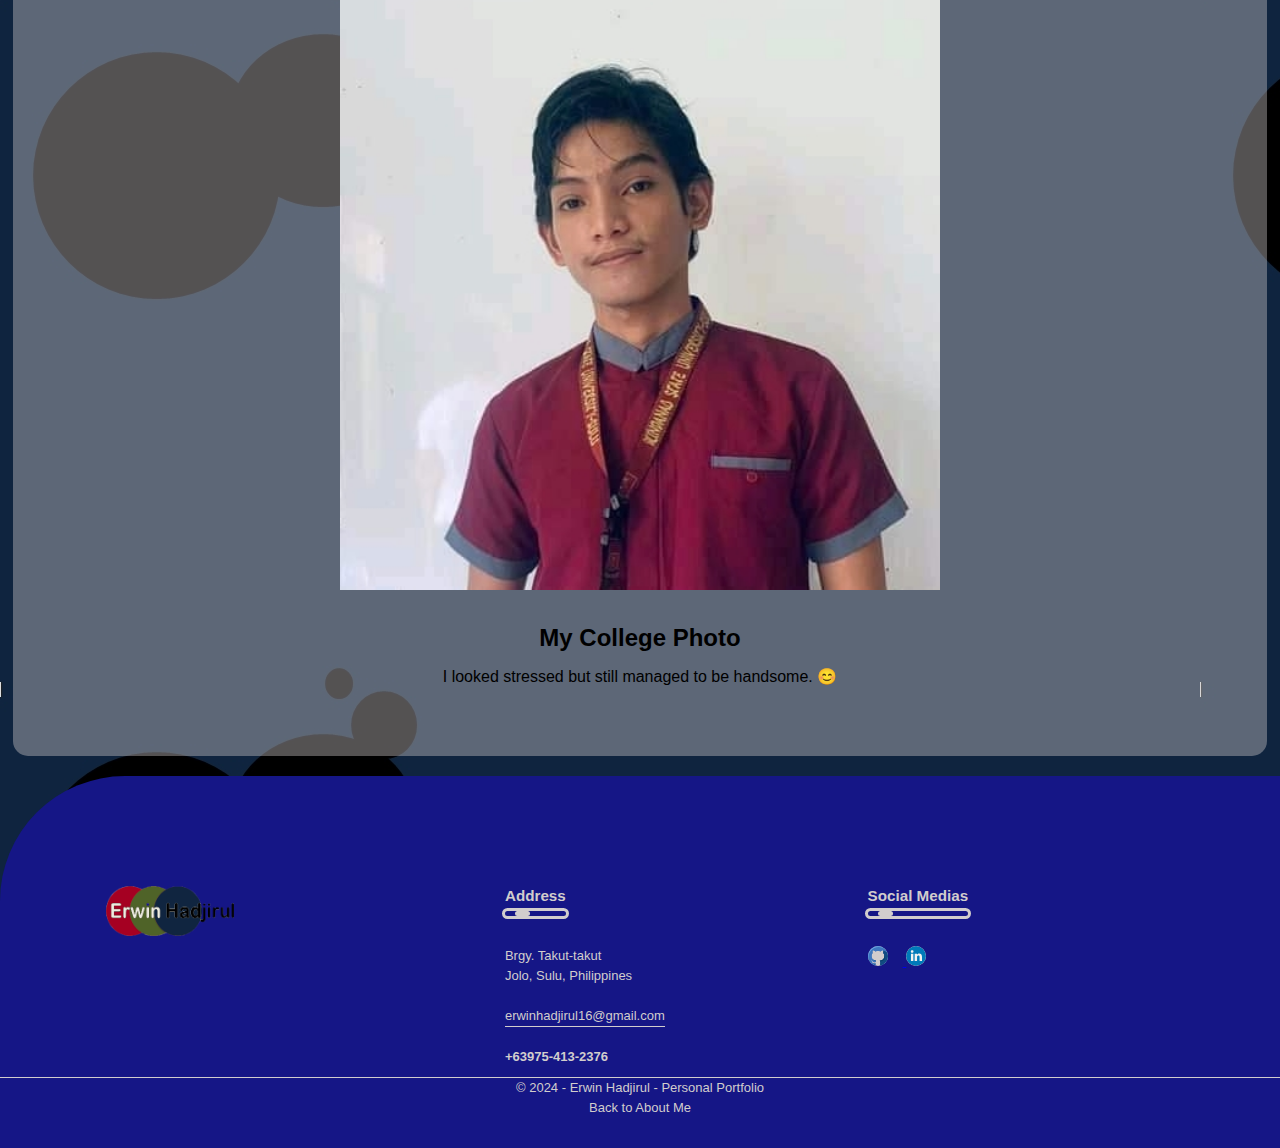
<file: edu-pages/college.html>
<!DOCTYPE html>
<html lang="en">

<head>
    <meta charset="UTF-8">
    <meta http-equiv="X-UA-Compatible" content="IE=edge">
    <meta name="viewport" content="width=device-width, initial-scale=1.0">

    <link rel="apple-touch-icon" sizes="180x180" href="raw-data/icons/apple-touch-icon.png">
    <link rel="icon" href="../raw-data/icons/favicon-32x32.png" sizes="32x32" type="image/png">
    <link rel="icon" href="../raw-data/icons/favicon-16x16.png" sizes="16x16" type="image/png">
    <link rel="manifest" href="../raw-data/icons/site.webmanifest">
    <link rel="shortcut icon" href="../raw-data/icons/favicon.ico" type="image/x-icon">

    <link rel="stylesheet" href="../styles/navigation.css">
    <link rel="stylesheet" href="../styles/header.css">
    <link rel="stylesheet" href="../styles/footer.css">
    <link rel="stylesheet" href="../styles/style.css">
    <link rel="stylesheet" href="study.css">
    <title>College - Erwin Hadjirul - Personal Portfolio</title>
</head>

<body>

    <nav>
        <input type="checkbox" id="check">
        <label for="check">
            <img height="40px" src="../raw-data/img/nav-button.png" class="checkbtn">
        </label>
        <a href="../index.html">
            <img class="icon" height="60px" src="../raw-data/img/icon.png" alt="Erwin Hadjirul">
        </a>
        <ul class="nav-links">
            <li><a href="elem.html">Elem</a></li>
            <li><a href="hs.html">HS</a></li>
            <li><a href="shs.html">SHS</a></li>
            <li><a href="college.html">College</a></li>
        </ul>
    </nav>

    <header>
        <h1>College</h1>
    </header>

    <main>
        <div class="study-wrapper">
            <a href="../raw-data/img/msusulu-bg.jpg" target="_blank">
                <div class="study-cover" style="background-image: url('../raw-data/img/msusulu-bg.jpg');">
                </div>
            </a>
            <div>
                <h2>Mindanao State University &mdash;Sulu, College of Computer Studies Department</h2>
                <h5 class="text-center">The school where I started to find my passion</h5>
                <h6 class="text-center">2018 &ndash; 2022</h6>
            </div>

            <div class="study-box centerer">
                <a href="../raw-data/img/my-history/alumni-id.jpg" target="_blank">
                    <img class="study-img" src="../raw-data/img/my-history/alumni-id.jpg">
                </a>
                <h2>Wow! My Alumni ID 😲</h2>
                <p class="study-para">
                    Without this, I really can't believe that I am now a degree holder. After all those years, I studied
                    and became a student as well as a pupil. This is madness! Thank God! 😲
                </p>
                <h6>September 12, 2022</h6>
            </div>

            <div class="study-box centerer">
                <a href="../raw-data/img/my-history/college-tor.jpg" target="_blank">
                    <img class="study-img" src="../raw-data/img/my-history/college-tor.jpg">
                </a>
                <a href="../raw-data/img/my-history/college-tor-2.jpg" target="_blank">
                    <img class="study-img" src="../raw-data/img/my-history/college-tor-2.jpg">
                </a>
                <h2>My College TOR</h2>
                <p class="study-para">
                    At last, I am now experiencing being a degree holder.
                </p>
                <h6>September 5, 2022</h6>
            </div>

            <div class="study-box centerer">
                <a href="../raw-data/img/my-history/college-diploma-as.jpg" target="_blank">
                    <img class="study-img" src="../raw-data/img/my-history/college-diploma-as.jpg">
                </a>
                <h2>My College Diploma<br>
                    (Although, unlike other diplomas 😂)</h2>
                <p class="study-para">
                    Looking at the sky, I think about how far I will go in the future. 💙
                </p>
                <h6>September 5, 2022</h6>
            </div>

            <div class="study-box centerer">
                <a href="../raw-data/img/my-history/college-graduation-pictorial.JPG" target="_blank">
                    <img class="study-img" src="../raw-data/img/my-history/college-graduation-pictorial.JPG">
                </a>
                <h2>My "Tears of Joy" Event<br>(Graduation)</h2>
                <p class="study-para">
                    Finally, I made big progress in my life. 😌 My dreams are near to being achieved now.
                </p>
                <h6>July 23, 2022</h6>
            </div>

            <div class="study-box centerer">
                <a href="../raw-data/img/my-history/college-coc-nstp.jpg" target="_blank">
                    <img class="study-img" src="../raw-data/img/my-history/college-coc-nstp.jpg">
                </a>
                <h2>My NSTP Certificate of Completion</h2>
                <p class="study-para">
                    NSTP classes are required to be taken in college in your first year. 🤷‍♂️
                </p>
                <h6>April 27, 2019</h6>
            </div>

            <div class="study-box centerer">
                <a href="../raw-data/img/my-history/college-cop-fil-leadership-seminar.jpg" target="_blank">
                    <img class="study-img" src="../raw-data/img/my-history/college-cop-fil-leadership-seminar.jpg">
                </a>
                <h2>My Filipino Club Certificate of Participation</h2>
                <p class="study-para">
                    I remember that I was a member of the Filipino Club when I was in my first year, but after that, I
                    no longer joined them. 🤷‍♂️
                </p>
                <h6>November 24, 2018</h6>
            </div>

            <div class="study-box centerer">
                <a href="../raw-data/img/my-history/college-id.jpg">
                    <img class="study-img" src="../raw-data/img/my-history/college-id.jpg" target="_blank">
                </a>
                <h2>My College ID</h2>
                <p class="study-para">
                    Watching this makes me recall the time when I first entered college. I was so mysterious back then.
                    I don't talk too much and always walk alone. And when I entered the Filipino class, my classmates
                    thought of me as a genius, and they made me their president of the class. Hayst! Those memories. 😌
                </p>
            </div>

            <div class="study-box centerer">
                <a href="../raw-data/img/my-history/college-photo.jpg" target="_blank">
                    <img class="study-img" src="../raw-data/img/my-history/college-photo.jpg">
                </a>
                <h2>My College Photo</h2>
                <p class="study-para">
                    I looked stressed but still managed to be handsome. 😊
                </p>
            </div>

        </div>
    </main>

    <footer>
        <div class="row">
            <div class="col">
                <img class="logo" height="50px" src="../raw-data/img/icon.png" alt="Erwin Hadjirul">
            </div>
            <div class="col">
                <h3>Address <div class="underline"><span></span></div>
                </h3>
                <p>Brgy. Takut-takut</p>
                <p>Jolo, Sulu, Philippines</p>
                <p class="email"><a href="mailto:erwinhadjirul16@gmail.com">erwinhadjirul16@gmail.com</a></p>
                <h4>+63975-413-2376</h4>
            </div>
            <div class="col">
                <h3>Social Medias <div class="underline"><span></span></div>
                </h3>
                <div class="social-icons">
                    <a target="_blank" href="https://github.com/Erwin-Hadjirul">
                        <img height="20px" src="../raw-data/svg/Github - Colorful.svg">
                    </a>
                    <a target="_blank" href="https://www.linkedin.com/in/Erwin-Hadjirul/89397b249">
                        <img height="20px" src="../raw-data/svg/LinkedIn - Blue.svg">
                    </a>
                </div>
            </div>
        </div>
        <hr class="copyright-line">
        <p class="text-center">&copy; 2024 - Erwin Hadjirul - Personal Portfolio</p>
        <p class="text-center"><a class="text-white no-decor" href="../about-me.html">
                Back to About Me
            </a></p>
    </footer>

</body>

</html>
</file>
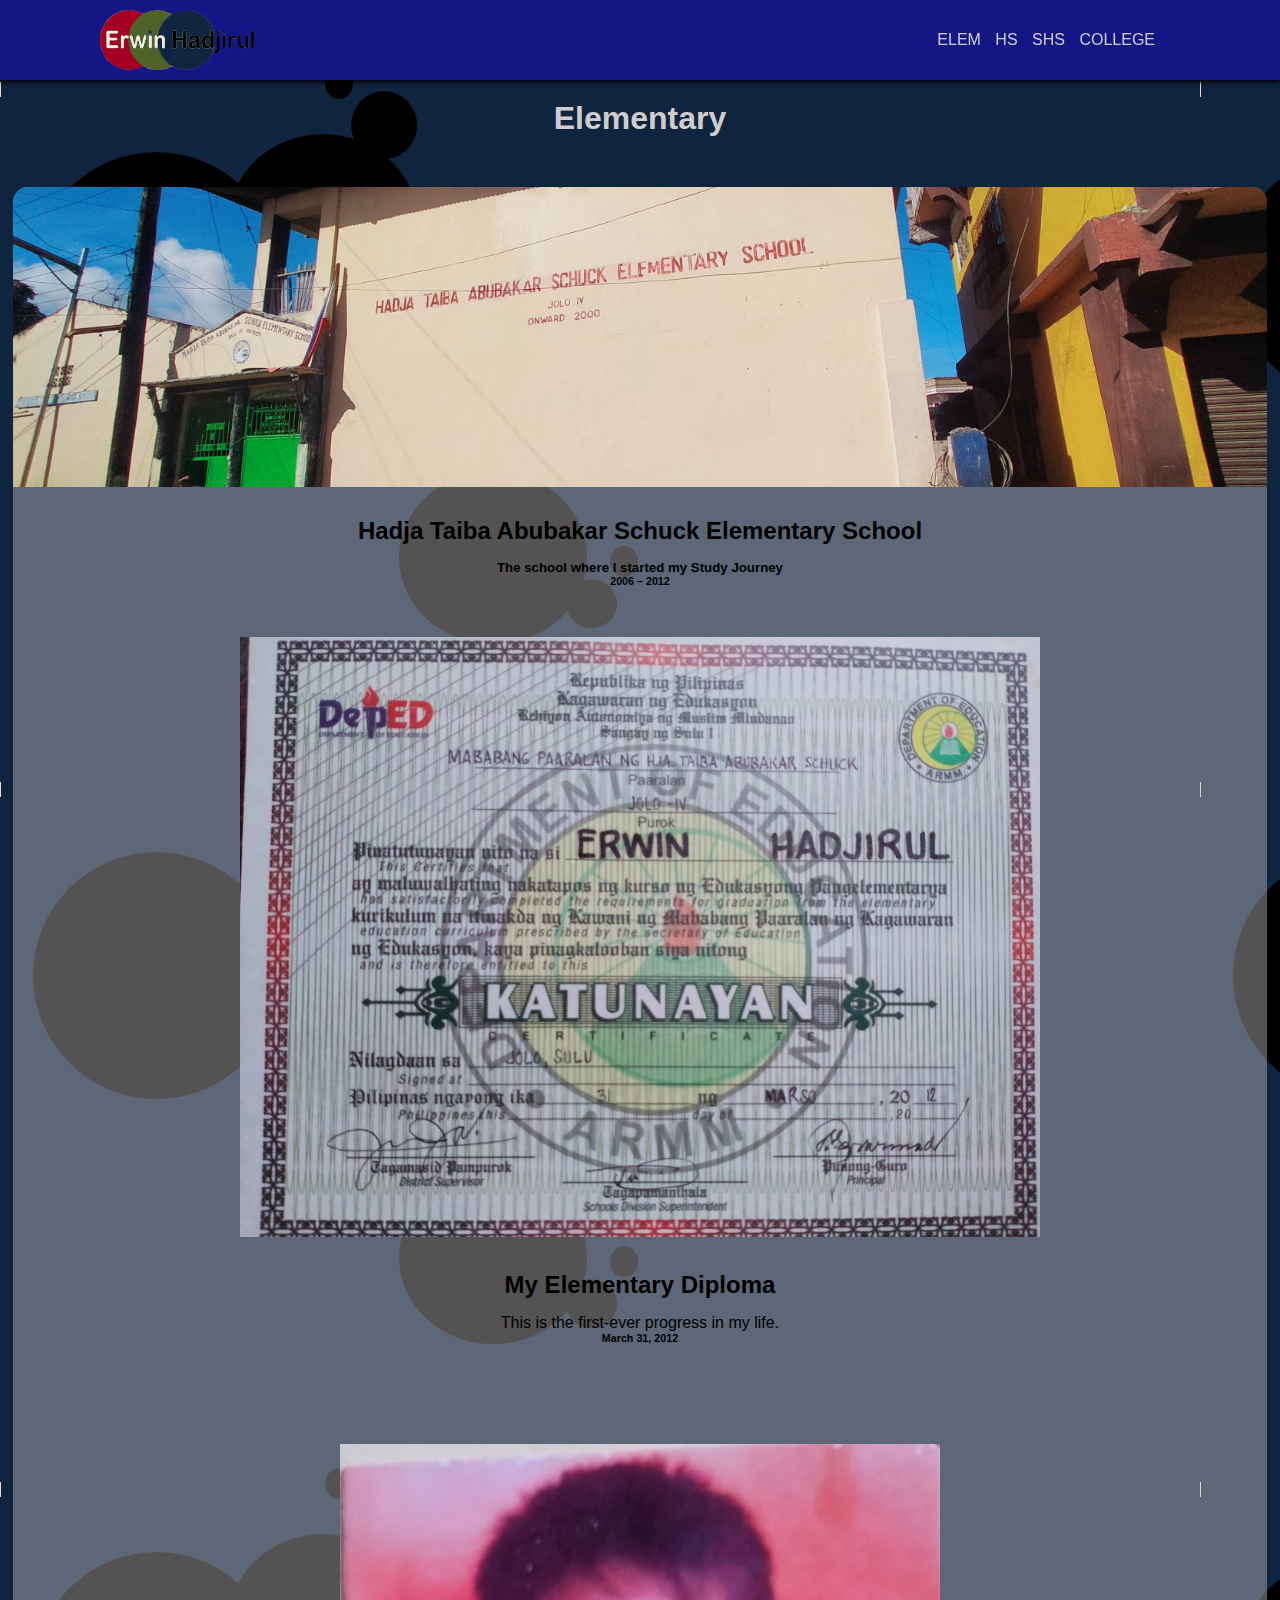
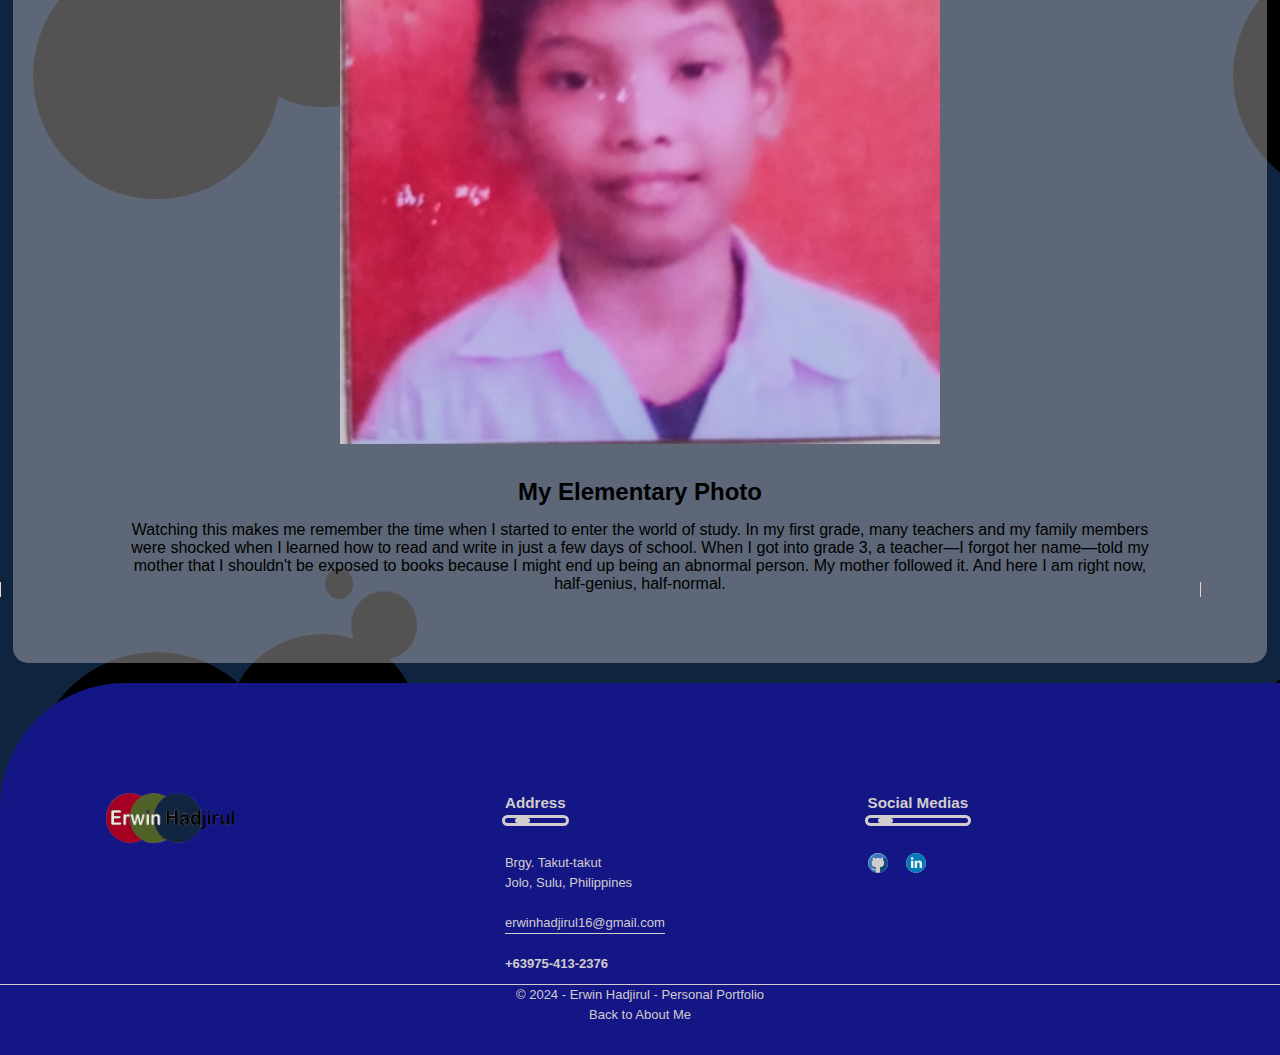
<file: edu-pages/elem.html>
<!DOCTYPE html>
<html lang="en">

<head>
    <meta charset="UTF-8">
    <meta http-equiv="X-UA-Compatible" content="IE=edge">
    <meta name="viewport" content="width=device-width, initial-scale=1.0">

    <link rel="apple-touch-icon" sizes="180x180" href="raw-data/icons/apple-touch-icon.png">
    <link rel="icon" href="../raw-data/icons/favicon-32x32.png" sizes="32x32" type="image/png">
    <link rel="icon" href="../raw-data/icons/favicon-16x16.png" sizes="16x16" type="image/png">
    <link rel="manifest" href="../raw-data/icons/site.webmanifest">
    <link rel="shortcut icon" href="../raw-data/icons/favicon.ico" type="image/x-icon">

    <link rel="stylesheet" href="../styles/navigation.css">
    <link rel="stylesheet" href="../styles/header.css">
    <link rel="stylesheet" href="../styles/footer.css">
    <link rel="stylesheet" href="../styles/style.css">
    <link rel="stylesheet" href="study.css">
    <title>Elementary - Erwin Hadjirul - Personal Portfolio</title>
</head>

<body>

    <nav>
        <input type="checkbox" id="check">
        <label for="check">
            <img height="40px" src="../raw-data/img/nav-button.png" class="checkbtn">
        </label>
        <a href="../index.html">
            <img class="icon" height="60px" src="../raw-data/img/icon.png" alt="Erwin Hadjirul">
        </a>
        <ul class="nav-links">
            <li><a href="elem.html">Elem</a></li>
            <li><a href="hs.html">HS</a></li>
            <li><a href="shs.html">SHS</a></li>
            <li><a href="college.html">College</a></li>
        </ul>
    </nav>

    <header>
        <h1>Elementary</h1>
    </header>

    <main>
        <div class="study-wrapper">
            <a href="../raw-data/img/htases-bg.jpg" target="_blank">
                <div class="study-cover" style="background-image: url('../raw-data/img/htases-bg.jpg');">
                </div>
            </a>
            <div>
                <h2>Hadja Taiba Abubakar Schuck Elementary School</h2>
                <h5 class="text-center">The school where I started my Study Journey</h5>
                <h6 class="text-center">2006 &ndash; 2012</h6>
            </div>

            <div class="study-box centerer">
                <a href="../raw-data/img/my-history/elem-diploma.jpg" target="_blank">
                    <img class="study-img" src="../raw-data/img/my-history/elem-diploma.jpg">
                </a>
                <h2>My Elementary Diploma</h2>
                <p class="study-para">
                    This is the first-ever progress in my life. <br>
                </p>
                <h6>March 31, 2012</h6>
            </div>

            <div class="study-box centerer">
                <a href="../raw-data/img/my-history/elem-photo.jpg" target="_blank">
                    <img class="study-img" src="../raw-data/img/my-history/elem-photo.jpg">
                </a>
                <h2>My Elementary Photo</h2>
                <p class="study-para">
                    Watching this makes me remember the time when I started to enter the world of study. In my first
                    grade, many teachers and my family members were shocked when I learned how to read and write in just
                    a few days of school. When I got into grade 3, a teacher—I forgot her name—told my mother that I
                    shouldn't be exposed to books because I might end up being an abnormal person. My mother followed
                    it. And here I am right now, half-genius, half-normal.
                </p>
            </div>
        </div>
    </main>

    <footer>
        <div class="row">
            <div class="col">
                <img class="logo" height="50px" src="../raw-data/img/icon.png" alt="Erwin Hadjirul">
            </div>
            <div class="col">
                <h3>Address <div class="underline"><span></span></div>
                </h3>
                <p>Brgy. Takut-takut</p>
                <p>Jolo, Sulu, Philippines</p>
                <p class="email"><a href="mailto:erwinhadjirul16@gmail.com">erwinhadjirul16@gmail.com</a></p>
                <h4>+63975-413-2376</h4>
            </div>
            <div class="col">
                <h3>Social Medias <div class="underline"><span></span></div>
                </h3>
                <div class="social-icons">
                    <a target="_blank" href="https://github.com/Erwin-Hadjirul">
                        <img height="20px" src="../raw-data/svg/Github - Colorful.svg">
                    </a>
                    <a target="_blank" href="https://www.linkedin.com/in/Erwin-Hadjirul/89397b249">
                        <img height="20px" src="../raw-data/svg/LinkedIn - Blue.svg">
                    </a>
                </div>
            </div>
        </div>
        <hr class="copyright-line">
        <p class="text-center">&copy; 2024 - Erwin Hadjirul - Personal Portfolio</p>
        <p class="text-center"><a class="text-white no-decor" href="../about-me.html">
                Back to About Me
            </a></p>
    </footer>

</body>

</html>
</file>
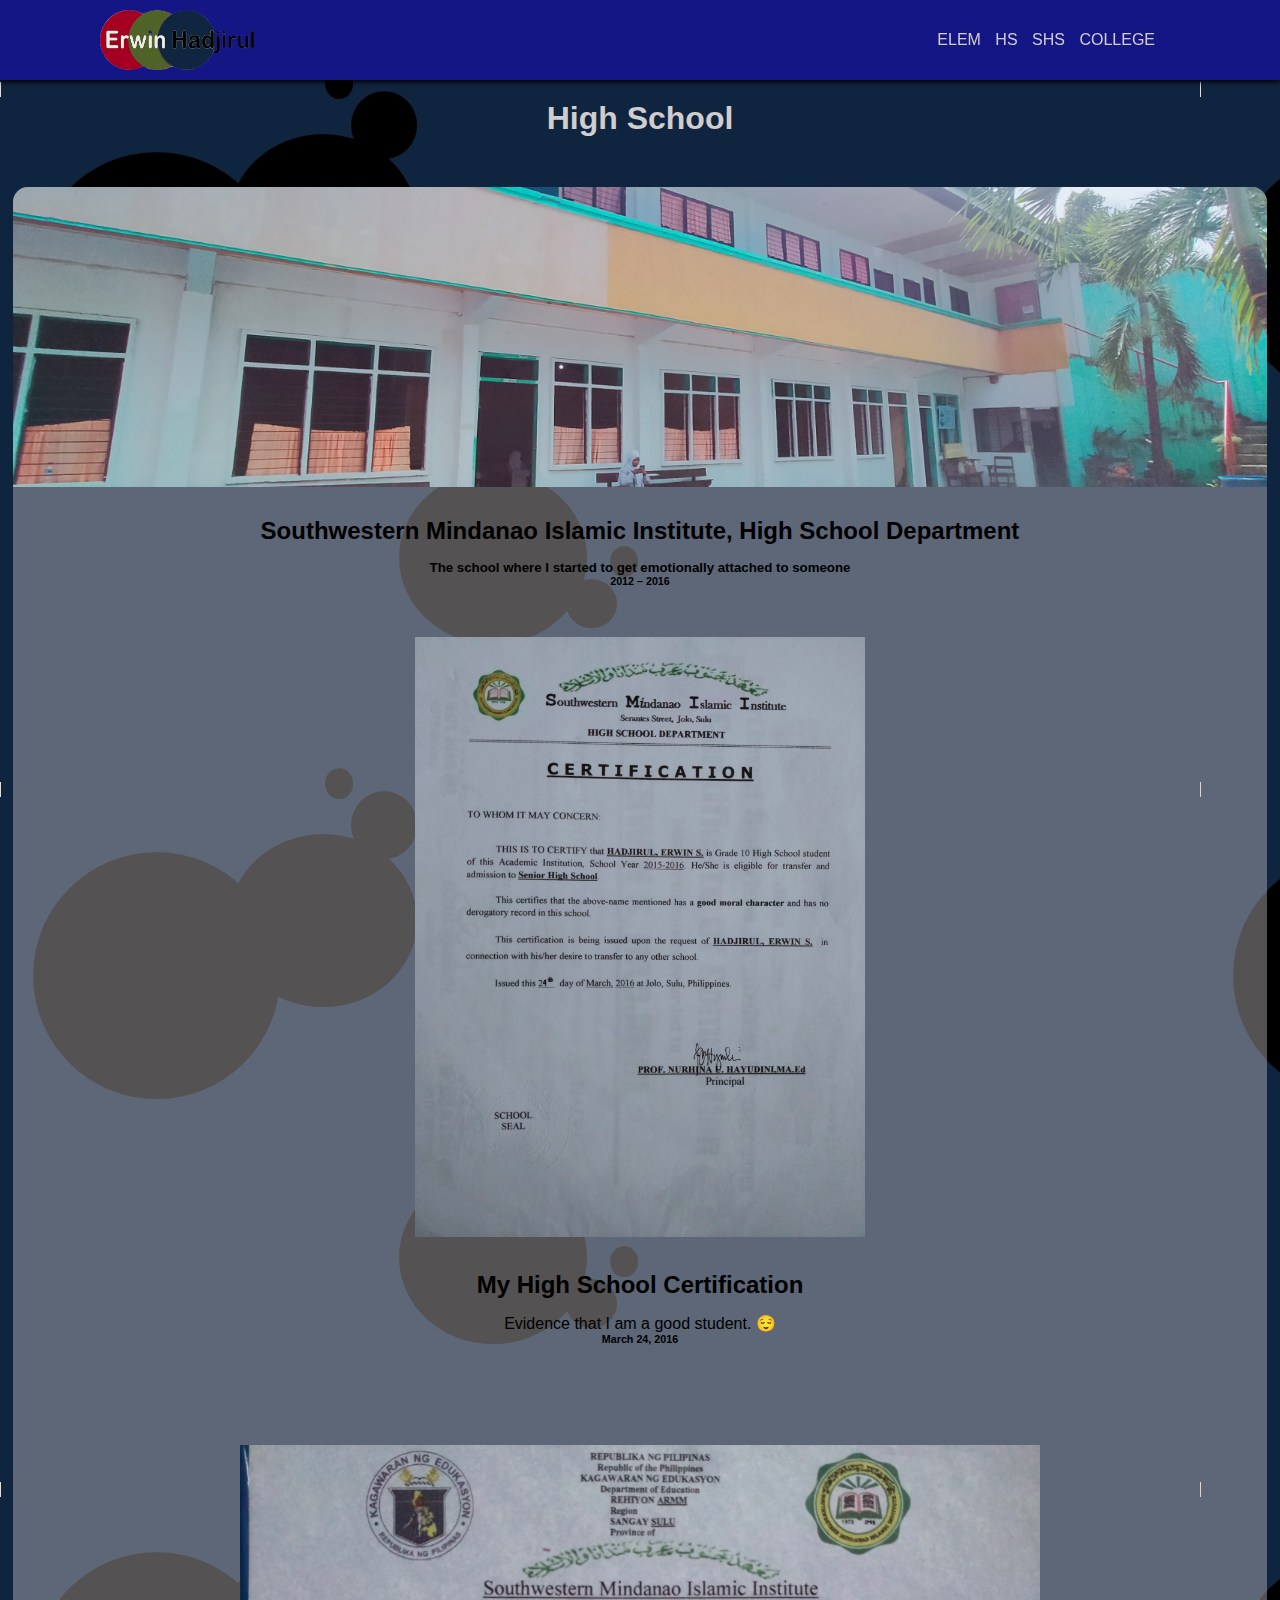
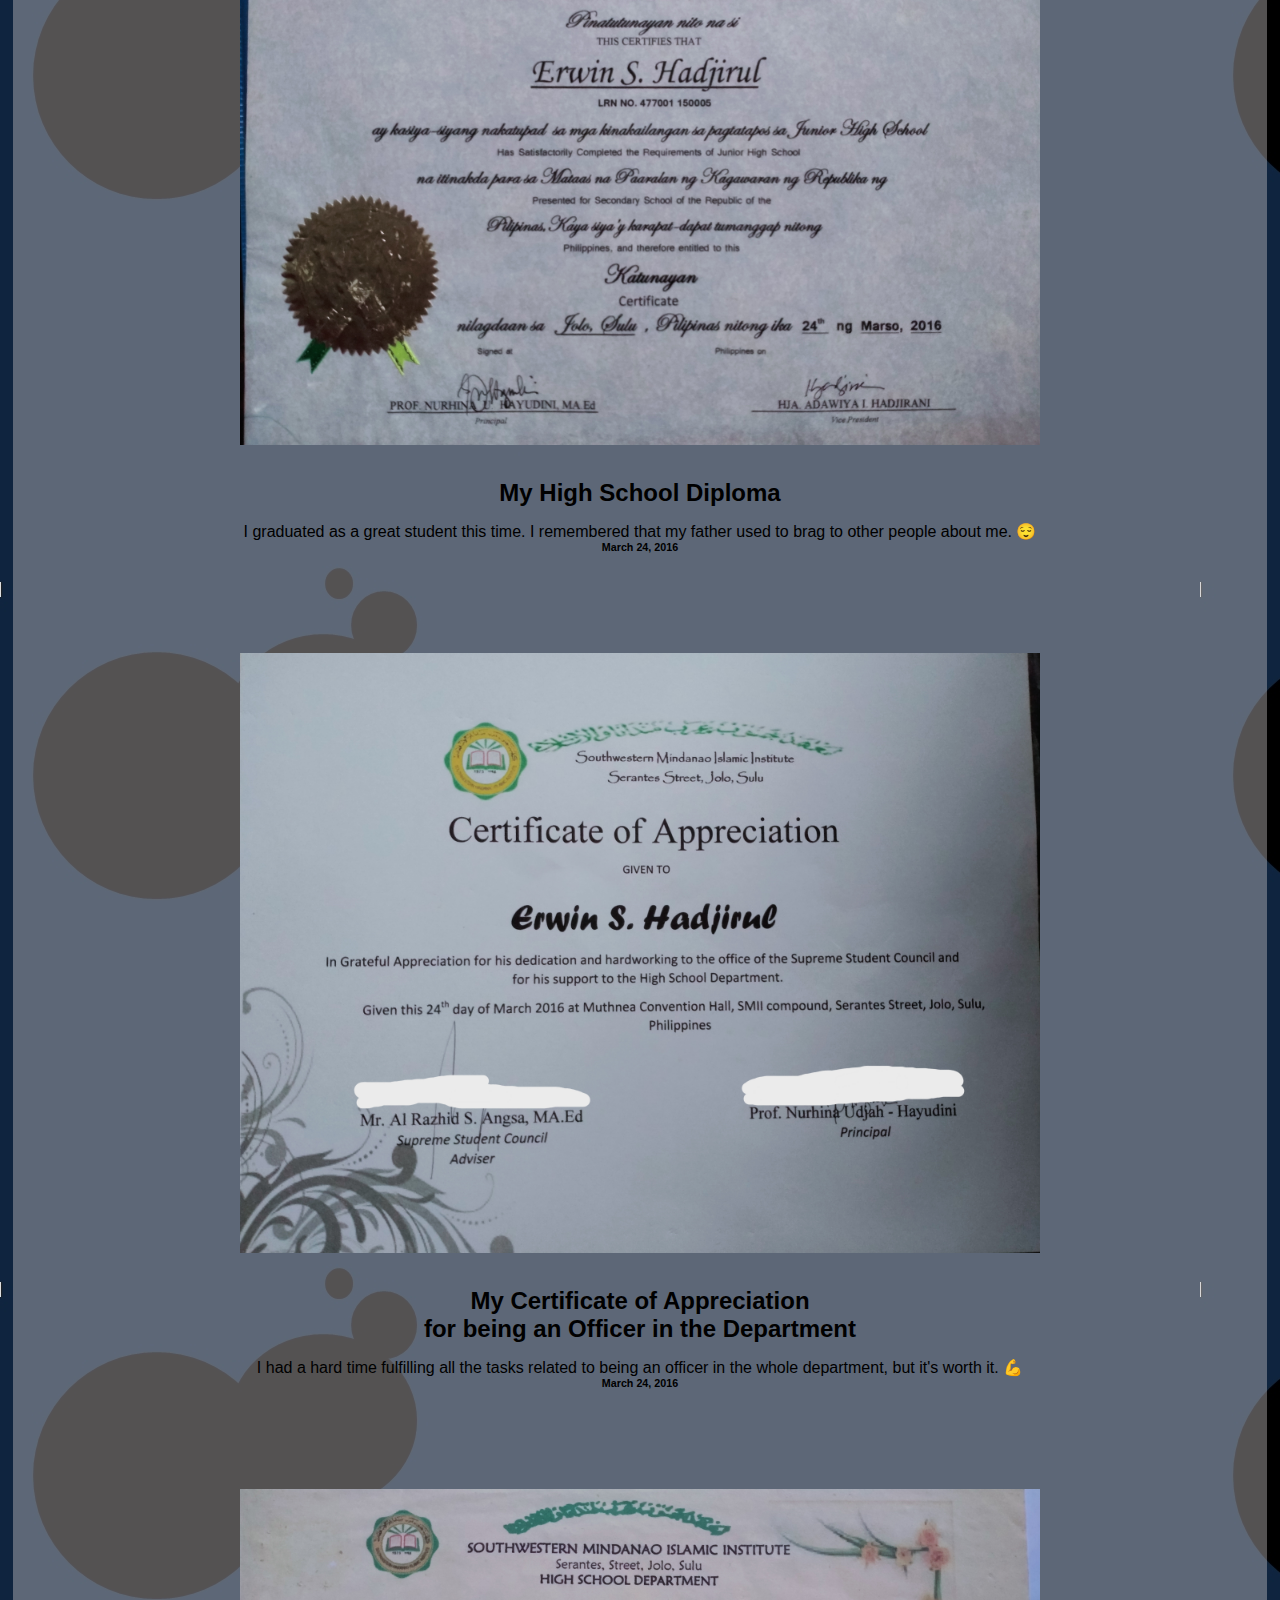
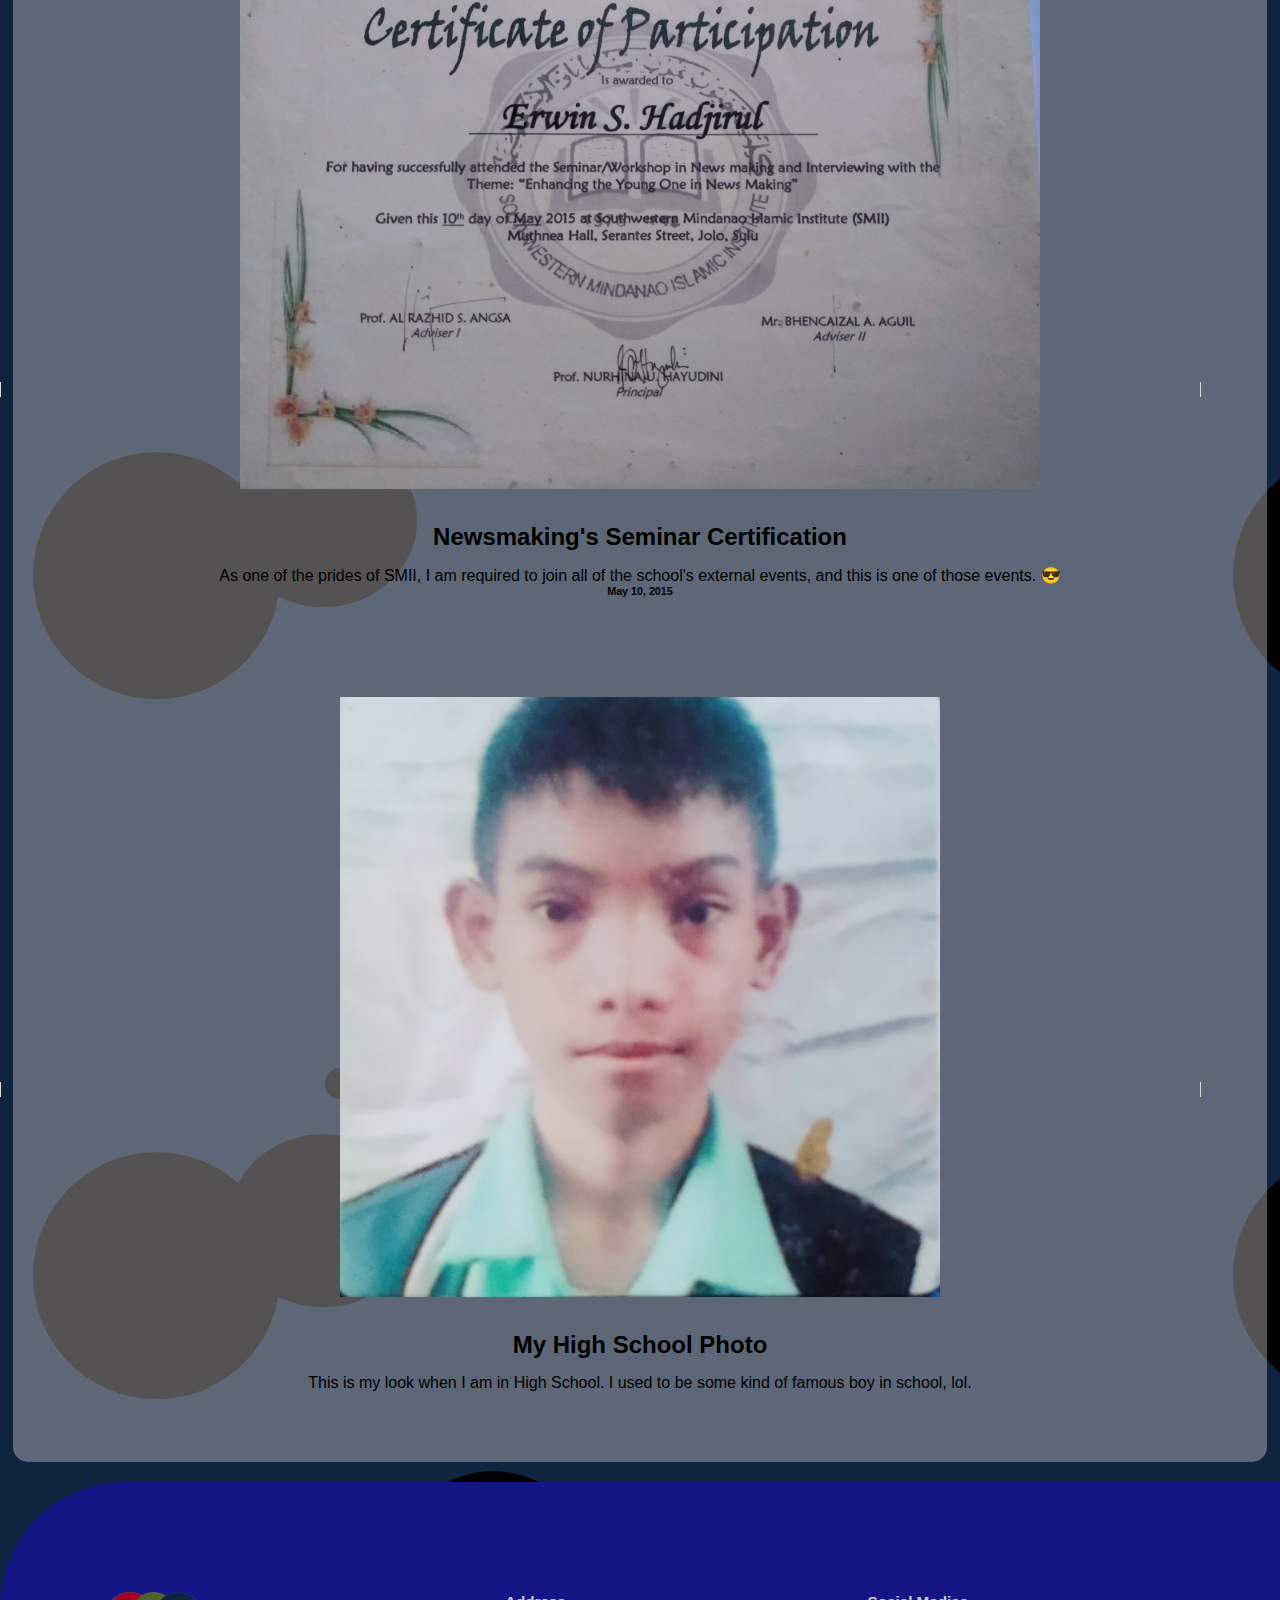
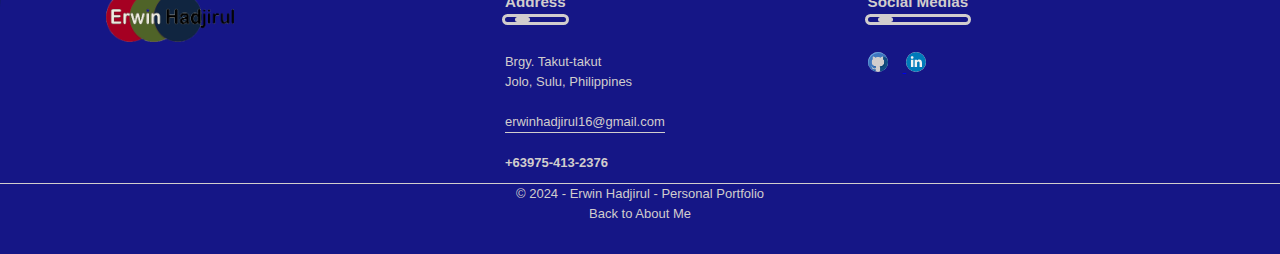
<file: edu-pages/hs.html>
<!DOCTYPE html>
<html lang="en">

<head>
    <meta charset="UTF-8">
    <meta http-equiv="X-UA-Compatible" content="IE=edge">
    <meta name="viewport" content="width=device-width, initial-scale=1.0">

    <link rel="apple-touch-icon" sizes="180x180" href="raw-data/icons/apple-touch-icon.png">
    <link rel="icon" href="../raw-data/icons/favicon-32x32.png" sizes="32x32" type="image/png">
    <link rel="icon" href="../raw-data/icons/favicon-16x16.png" sizes="16x16" type="image/png">
    <link rel="manifest" href="../raw-data/icons/site.webmanifest">
    <link rel="shortcut icon" href="../raw-data/icons/favicon.ico" type="image/x-icon">

    <link rel="stylesheet" href="../styles/navigation.css">
    <link rel="stylesheet" href="../styles/header.css">
    <link rel="stylesheet" href="../styles/footer.css">
    <link rel="stylesheet" href="../styles/style.css">
    <link rel="stylesheet" href="study.css">
    <title>High School - Erwin Hadjirul - Personal Portfolio</title>
</head>

<body>

    <nav>
        <input type="checkbox" id="check">
        <label for="check">
            <img height="40px" src="../raw-data/img/nav-button.png" class="checkbtn">
        </label>
        <a href="../index.html">
            <img class="icon" height="60px" src="../raw-data/img/icon.png" alt="Erwin Hadjirul">
        </a>
        <ul class="nav-links">
            <li><a href="elem.html">Elem</a></li>
            <li><a href="hs.html">HS</a></li>
            <li><a href="shs.html">SHS</a></li>
            <li><a href="college.html">College</a></li>
        </ul>
    </nav>

    <header>
        <h1>High School</h1>
    </header>

    <main>
        <div class="study-wrapper">
            <a href="../raw-data/img/smii-hs-bg.jpg" target="_blank">
                <div class="study-cover" style="background-image: url('../raw-data/img/smii-hs-bg.jpg');">
                </div>
            </a>
            <div>
                <h2>Southwestern Mindanao Islamic Institute, High School Department</h2>
                <h5 class="text-center">The school where I started to get emotionally attached to someone</h5>
                <h6 class="text-center">2012 &ndash; 2016</h6>
            </div>

            <div class="study-box centerer">
                <a href="../raw-data/img/my-history/hs-certification.jpg" target="_blank">
                    <img class="study-img" src="../raw-data/img/my-history/hs-certification.jpg">
                </a>
                <h2>My High School Certification</h2>
                <p class="study-para">
                    Evidence that I am a good student. 😌
                </p>
                <h6>March 24, 2016</h6>
            </div>

            <div class="study-box centerer">
                <a href="../raw-data/img/my-history/hs-diploma.jpg" target="_blank">
                    <img class="study-img" src="../raw-data/img/my-history/hs-diploma.jpg">
                </a>
                <h2>My High School Diploma</h2>
                <p class="study-para">
                    I graduated as a great student this time. I remembered that my father used to brag to other people
                    about me. 😌
                </p>
                <h6>March 24, 2016</h6>
            </div>

            <div class="study-box centerer">
                <a href="../raw-data/img/my-history/hs-coa-student-council.jpg" target="_blank">
                    <img class="study-img" src="../raw-data/img/my-history/hs-coa-student-council.jpg">
                </a>
                <h2>My Certificate of Appreciation <br>
                    for being an Officer in the Department</h2>
                <p class="study-para">
                    I had a hard time fulfilling all the tasks related to being an officer in the whole department, but
                    it's worth it. 💪
                </p>
                <h6>March 24, 2016</h6>
            </div>

            <div class="study-box centerer">
                <a href="../raw-data/img/my-history/hs-cop-newsmaking-seminar.jpg" target="_blank">
                    <img class="study-img" src="../raw-data/img/my-history/hs-cop-newsmaking-seminar.jpg">
                </a>
                <h2>Newsmaking's Seminar Certification</h2>
                <p class="study-para">
                    As one of the prides of SMII, I am required to join all of the school's external events, and this is
                    one of those events. 😎
                </p>
                <h6>May 10, 2015</h6>
            </div>

            <div class="study-box centerer">
                <a href="../raw-data/img/my-history/hs-photo.jpg" target="_blank">
                    <img class="study-img" src="../raw-data/img/my-history/hs-photo.jpg">
                </a>
                <h2>My High School Photo</h2>
                <p class="study-para">
                    This is my look when I am in High School. I used to be some kind of famous boy in school, lol.
                </p>
            </div>
        </div>
    </main>

    <footer>
        <div class="row">
            <div class="col">
                <img class="logo" height="50px" src="../raw-data/img/icon.png" alt="Erwin Hadjirul">
            </div>
            <div class="col">
                <h3>Address <div class="underline"><span></span></div>
                </h3>
                <p>Brgy. Takut-takut</p>
                <p>Jolo, Sulu, Philippines</p>
                <p class="email"><a href="mailto:erwinhadjirul16@gmail.com">erwinhadjirul16@gmail.com</a></p>
                <h4>+63975-413-2376</h4>
            </div>
            <div class="col">
                <h3>Social Medias <div class="underline"><span></span></div>
                </h3>
                <div class="social-icons">
                    <a target="_blank" href="https://github.com/Erwin-Hadjirul">
                        <img height="20px" src="../raw-data/svg/Github - Colorful.svg">
                    </a>
                    <a target="_blank" href="https://www.linkedin.com/in/Erwin-Hadjirul/89397b249">
                        <img height="20px" src="../raw-data/svg/LinkedIn - Blue.svg">
                    </a>
                </div>
            </div>
        </div>
        <hr class="copyright-line">
        <p class="text-center">&copy; 2024 - Erwin Hadjirul - Personal Portfolio</p>
        <p class="text-center"><a class="text-white no-decor" href="../about-me.html">
                Back to About Me
            </a></p>
    </footer>

</body>

</html>
</file>
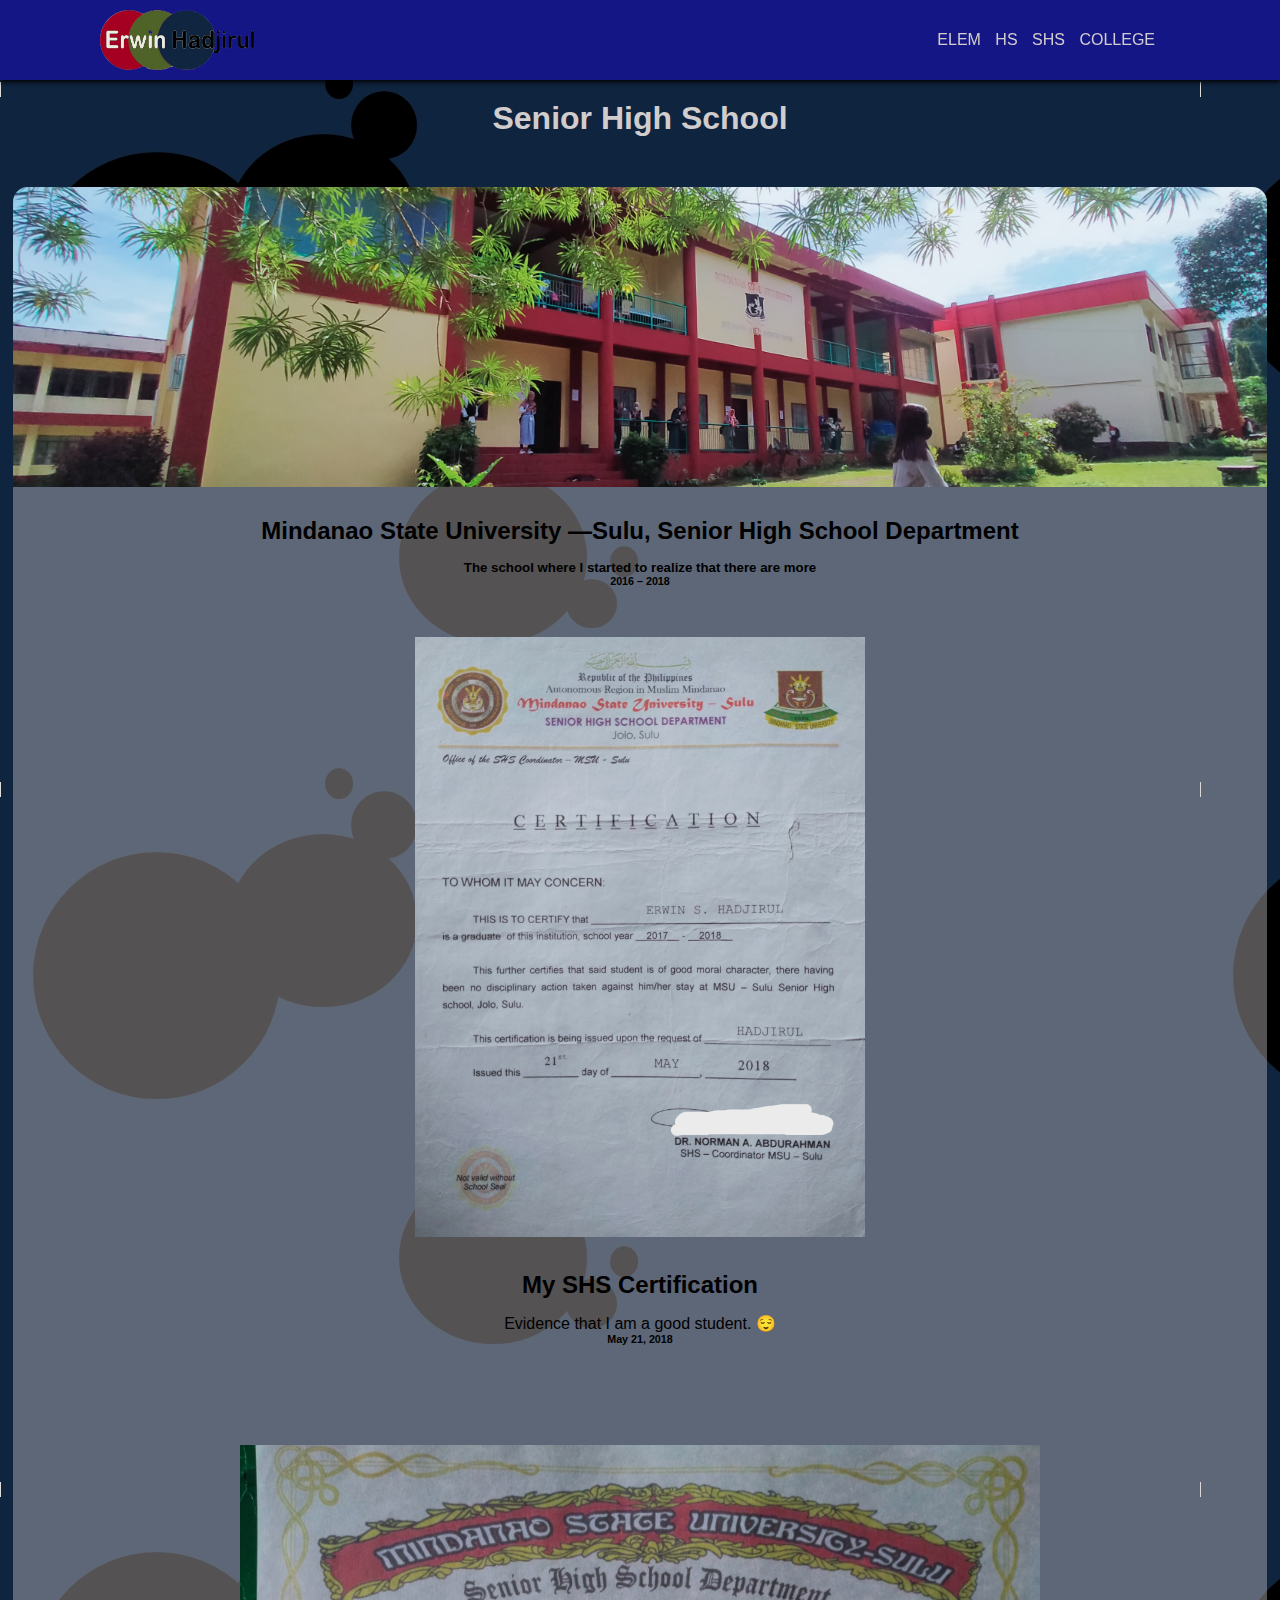
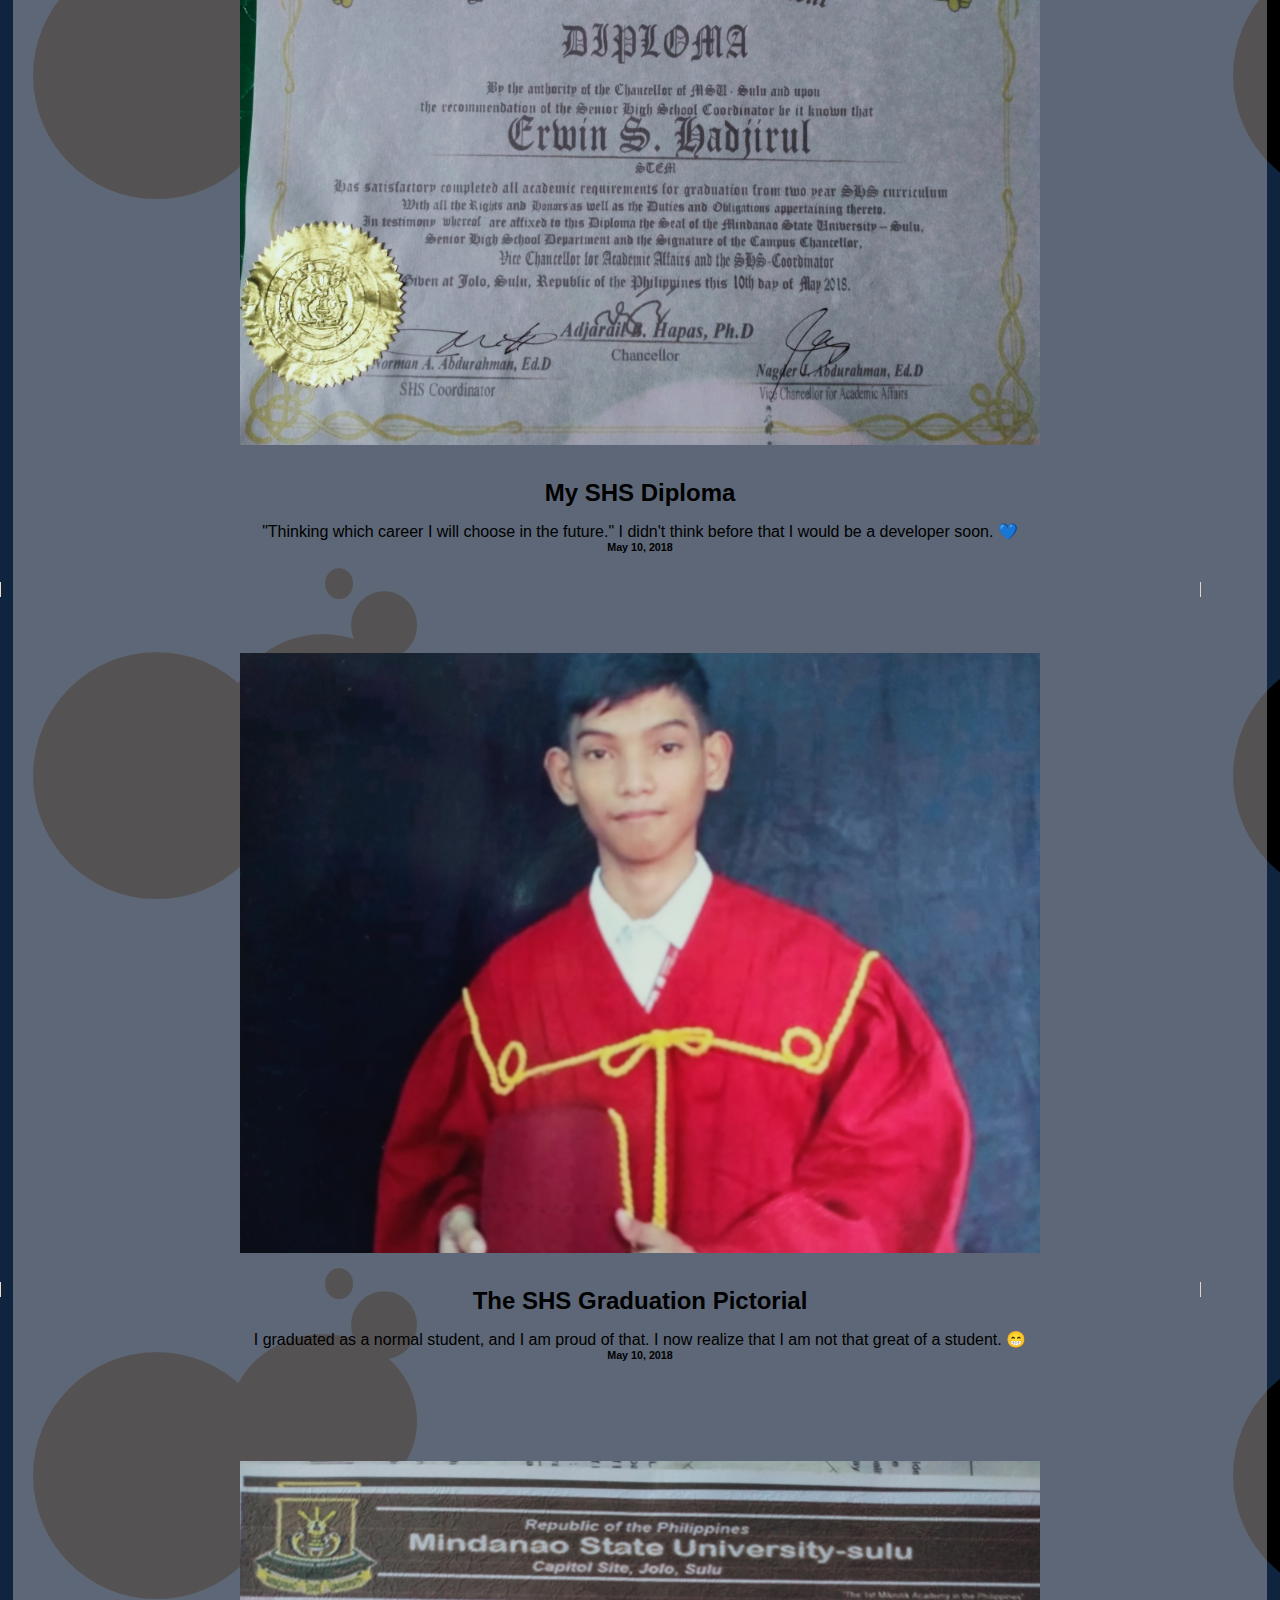
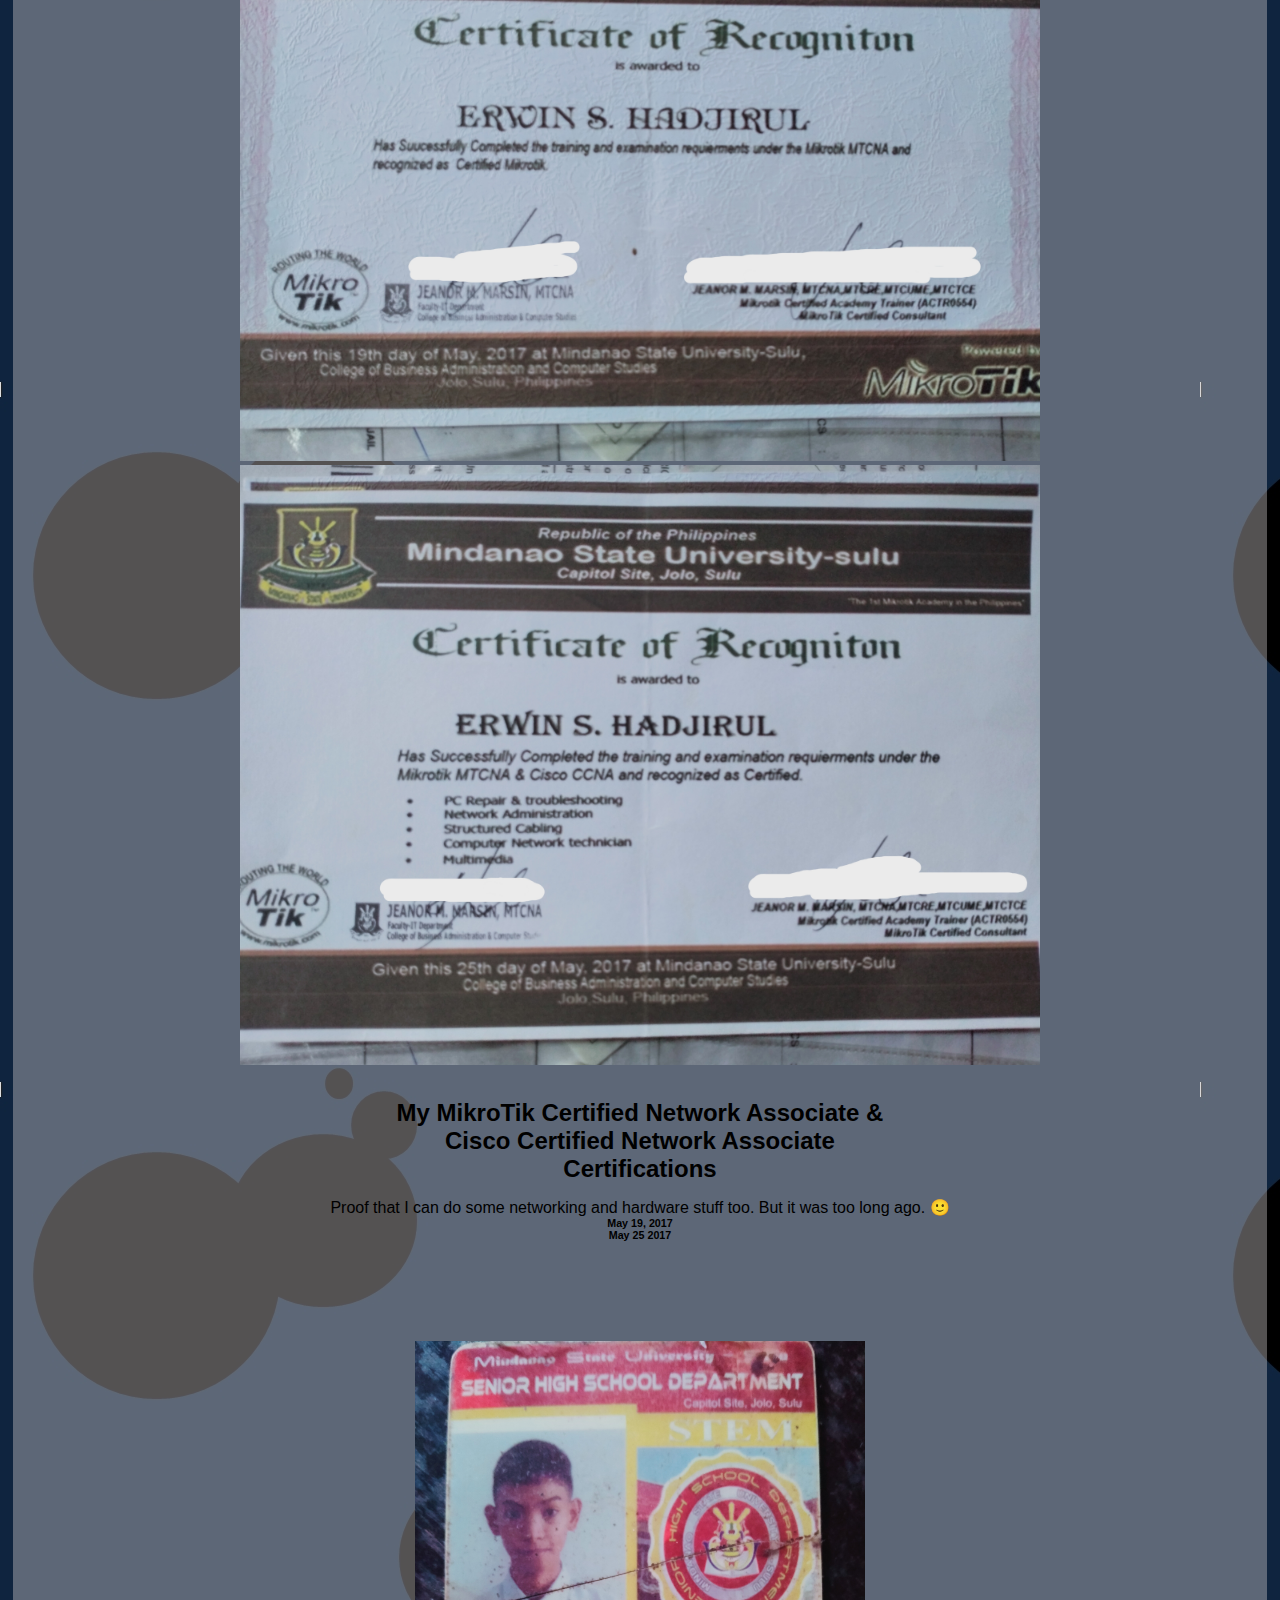
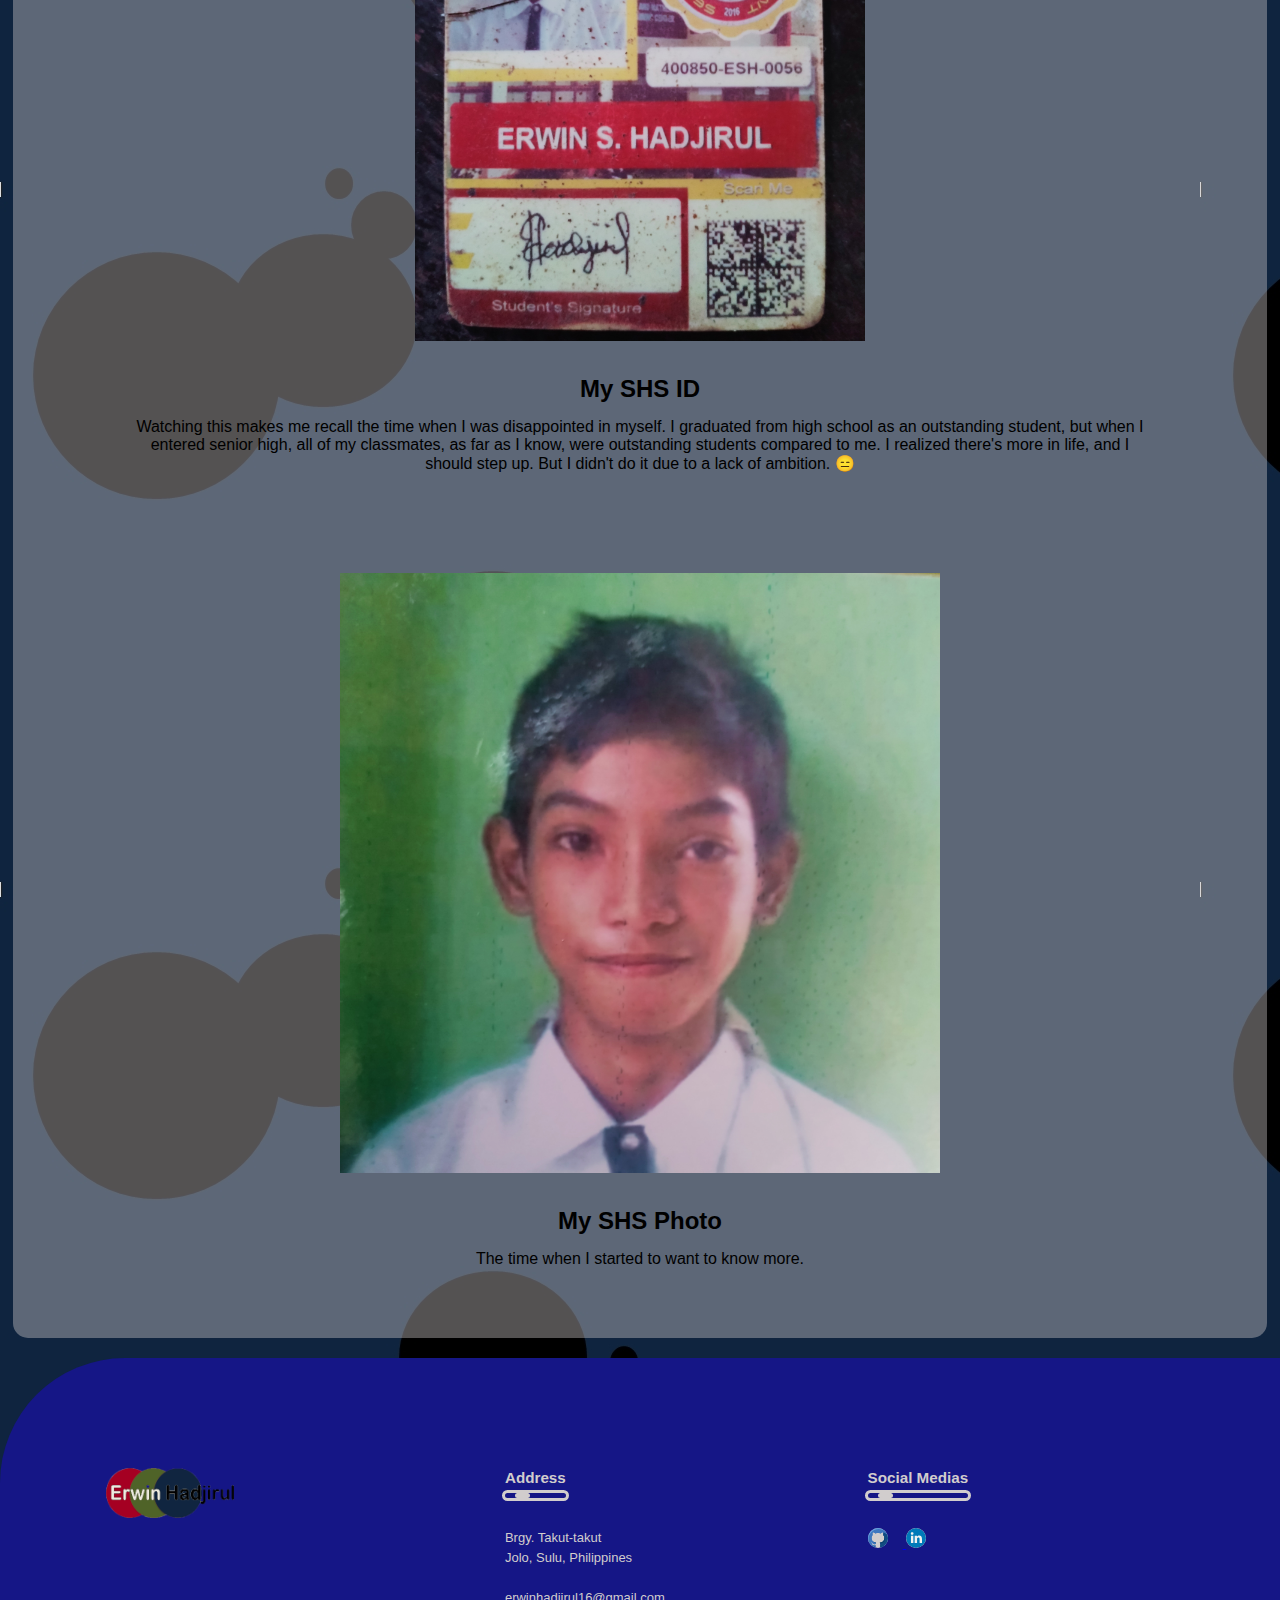
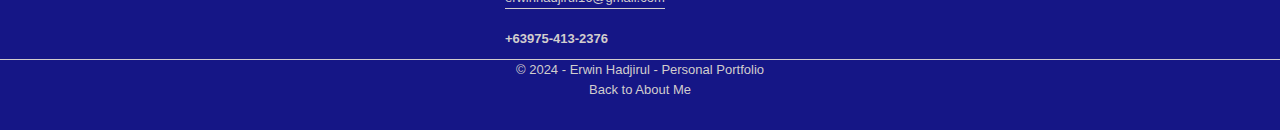
<file: edu-pages/shs.html>
<!DOCTYPE html>
<html lang="en">

<head>
    <meta charset="UTF-8">
    <meta http-equiv="X-UA-Compatible" content="IE=edge">
    <meta name="viewport" content="width=device-width, initial-scale=1.0">

    <link rel="apple-touch-icon" sizes="180x180" href="raw-data/icons/apple-touch-icon.png">
    <link rel="icon" href="../raw-data/icons/favicon-32x32.png" sizes="32x32" type="image/png">
    <link rel="icon" href="../raw-data/icons/favicon-16x16.png" sizes="16x16" type="image/png">
    <link rel="manifest" href="../raw-data/icons/site.webmanifest">
    <link rel="shortcut icon" href="../raw-data/icons/favicon.ico" type="image/x-icon">

    <link rel="stylesheet" href="../styles/navigation.css">
    <link rel="stylesheet" href="../styles/header.css">
    <link rel="stylesheet" href="../styles/footer.css">
    <link rel="stylesheet" href="../styles/style.css">
    <link rel="stylesheet" href="study.css">
    <title>Senior High School - Erwin Hadjirul - Personal Portfolio</title>
</head>

<body>

    <nav>
        <input type="checkbox" id="check">
        <label for="check">
            <img height="40px" src="../raw-data/img/nav-button.png" class="checkbtn">
        </label>
        <a href="../index.html">
            <img class="icon" height="60px" src="../raw-data/img/icon.png" alt="Erwin Hadjirul">
        </a>
        <ul class="nav-links">
            <li><a href="elem.html">Elem</a></li>
            <li><a href="hs.html">HS</a></li>
            <li><a href="shs.html">SHS</a></li>
            <li><a href="college.html">College</a></li>
        </ul>
    </nav>

    <header>
        <h1>Senior High School</h1>
    </header>

    <main>
        <div class="study-wrapper">
            <a href="../raw-data/img/msusulu-sh-bg.jpg" target="_blank">
                <div class="study-cover" style="background-image: url('../raw-data/img/msusulu-sh-bg.jpg');">
                </div>
            </a>
            <div>
                <h2>Mindanao State University &mdash;Sulu, Senior High School Department</h2>
                <h5 class="text-center">The school where I started to realize that there are more</h5>
                <h6 class="text-center">2016 &ndash; 2018</h6>
            </div>

            <div class="study-box centerer">
                <a href="../raw-data/img/my-history/shs-certification.jpg" target="_blank">
                    <img class="study-img" src="../raw-data/img/my-history/shs-certification.jpg">
                </a>
                <h2>My SHS Certification</h2>
                <p class="study-para">
                    Evidence that I am a good student. 😌
                </p>
                <h6>May 21, 2018</h6>
            </div>

            <div class="study-box centerer">
                <a href="../raw-data/img/my-history/shs-diploma.jpg" target="_blank">
                    <img class="study-img" src="../raw-data/img/my-history/shs-diploma.jpg">
                </a>
                <h2>My SHS Diploma</h2>
                <p class="study-para">
                    "Thinking which career I will choose in the future." I didn't think before that I would be a
                    developer soon. 💙
                </p>
                <h6>May 10, 2018</h6>
            </div>

            <div class="study-box centerer">
                <a href="../raw-data/img/my-history/shs-graduation-pictorial.jpg" target="_blank">
                    <img class="study-img" src="../raw-data/img/my-history/shs-graduation-pictorial.jpg">
                </a>
                <h2>The SHS Graduation Pictorial</h2>
                <p class="study-para">
                    I graduated as a normal student, and I am proud of that.
                    I now realize that I am not that great of a student. 😁
                </p>
                <h6>May 10, 2018</h6>
            </div>

            <div class="study-box centerer">
                <a href="../raw-data/img/my-history/shs-cor-mtcna.jpg" target="_blank">
                    <img class="study-img" src="../raw-data/img/my-history/shs-cor-mtcna.jpg">
                </a>
                <a href="../raw-data/img/my-history/shs-cor-mtcna&ccna.jpg" target="_blank">
                    <img class="study-img" src="../raw-data/img/my-history/shs-cor-mtcna&ccna.jpg">
                </a>
                <h2>My MikroTik Certified Network Associate & <br>
                    Cisco Certified Network Associate <br> Certifications</h2>
                <p class="study-para">
                    Proof that I can do some networking and hardware stuff too. But it was too long ago. 🙂
                </p>
                <h6>May 19, 2017 <br> May 25 2017</h6>
            </div>

            <div class="study-box centerer">
                <a href="../raw-data/img/my-history/shs-id.jpg" target="_blank">
                    <img class="study-img" src="../raw-data/img/my-history/shs-id.jpg">
                </a>
                <h2>My SHS ID</h2>
                <p class="study-para">
                    Watching this makes me recall the time when I was disappointed in myself. I graduated from high
                    school as an outstanding student, but when I entered senior high, all of my classmates, as far as I
                    know, were outstanding students compared to me. I realized there's more in life, and I should step
                    up. But I didn't do it due to a lack of ambition. 😑
                </p>
            </div>

            <div class="study-box centerer">
                <a href="../raw-data/img/my-history/shs-photo.jpg" target="_blank">
                    <img class="study-img" src="../raw-data/img/my-history/shs-photo.jpg">
                </a>
                <h2>My SHS Photo</h2>
                <p class="study-para">
                    The time when I started to want to know more.
                </p>
            </div>
        </div>
    </main>

    <footer>
        <div class="row">
            <div class="col">
                <img class="logo" height="50px" src="../raw-data/img/icon.png" alt="Erwin Hadjirul">
            </div>
            <div class="col">
                <h3>Address <div class="underline"><span></span></div>
                </h3>
                <p>Brgy. Takut-takut</p>
                <p>Jolo, Sulu, Philippines</p>
                <p class="email"><a href="mailto:erwinhadjirul16@gmail.com">erwinhadjirul16@gmail.com</a></p>
                <h4>+63975-413-2376</h4>
            </div>
            <div class="col">
                <h3>Social Medias <div class="underline"><span></span></div>
                </h3>
                <div class="social-icons">
                    <a target="_blank" href="https://github.com/Erwin-Hadjirul">
                        <img height="20px" src="../raw-data/svg/Github - Colorful.svg">
                    </a>
                    <a target="_blank" href="https://www.linkedin.com/in/Erwin-Hadjirul/89397b249">
                        <img height="20px" src="../raw-data/svg/LinkedIn - Blue.svg">
                    </a>
                </div>
            </div>
        </div>
        <hr class="copyright-line">
        <p class="text-center">&copy; 2024 - Erwin Hadjirul - Personal Portfolio</p>
        <p class="text-center"><a class="text-white no-decor" href="../about-me.html">
                Back to About Me
            </a></p>
    </footer>

</body>

</html>
</file>
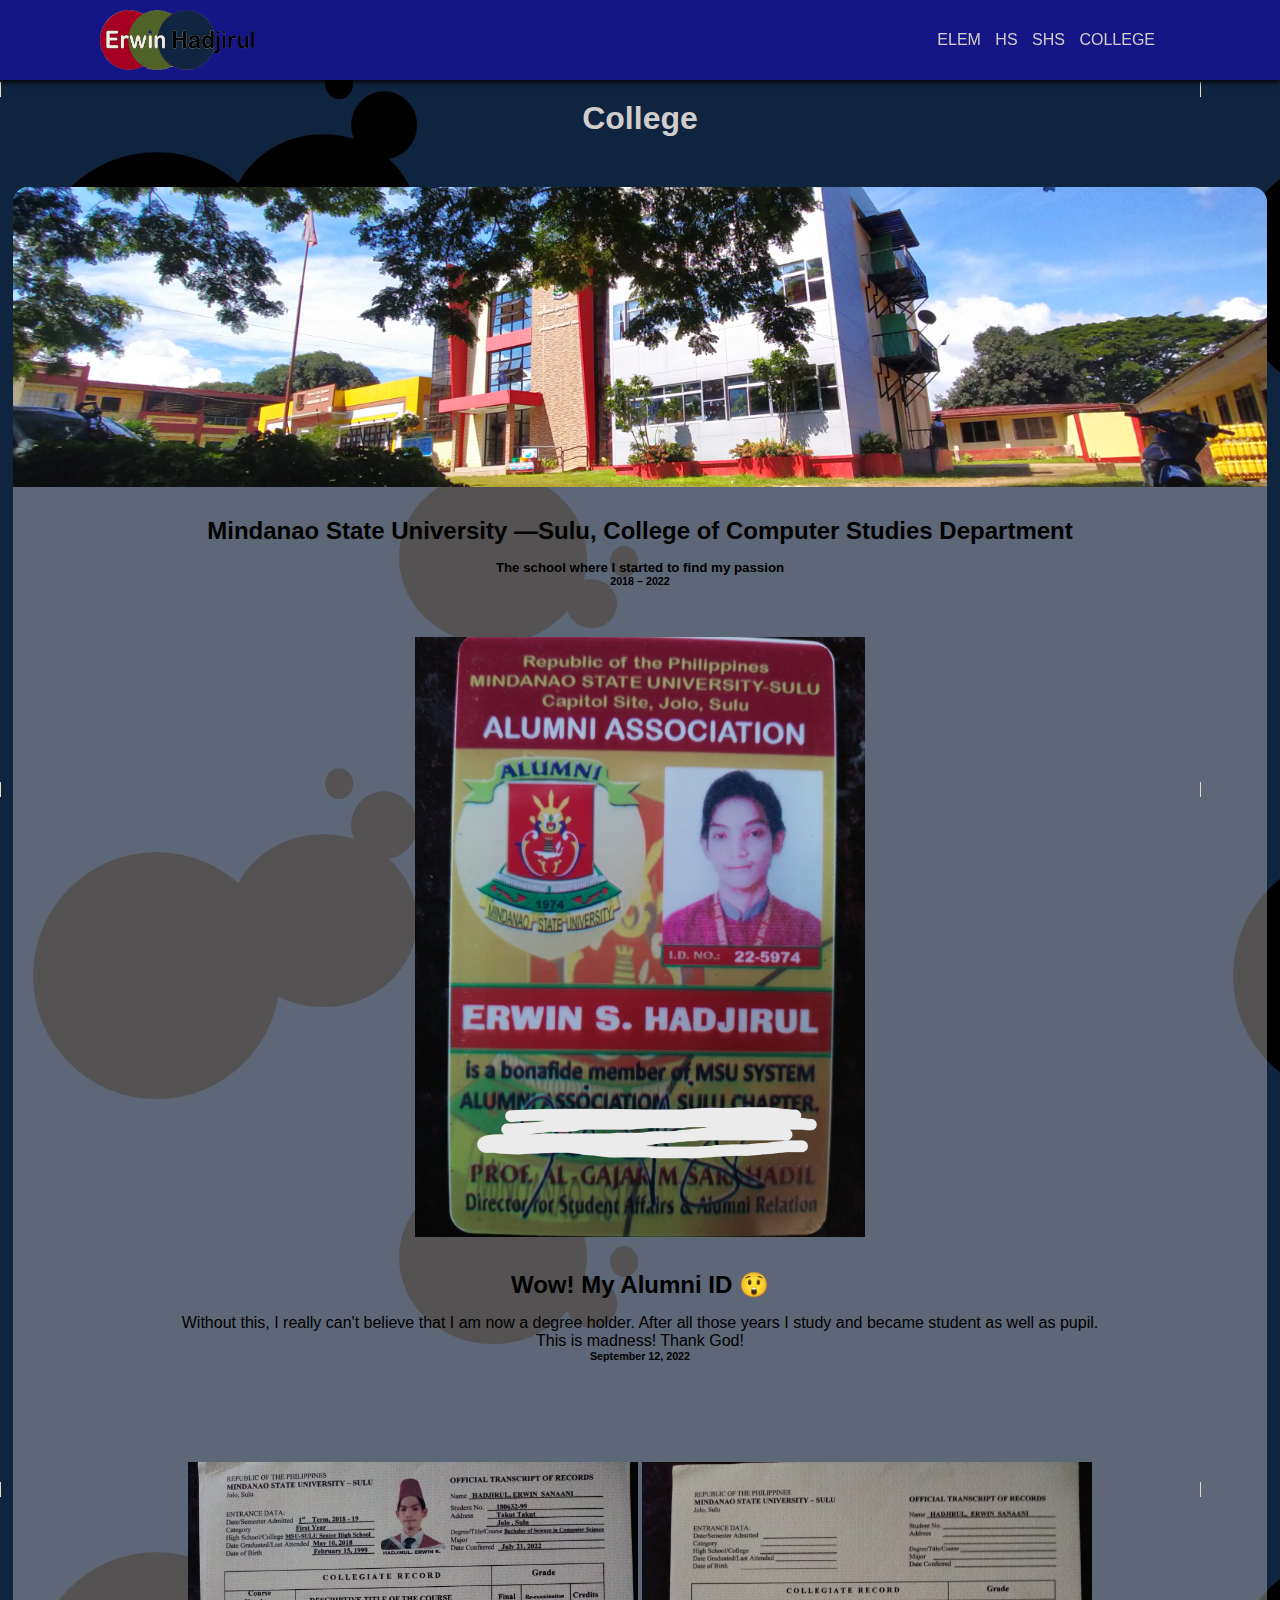
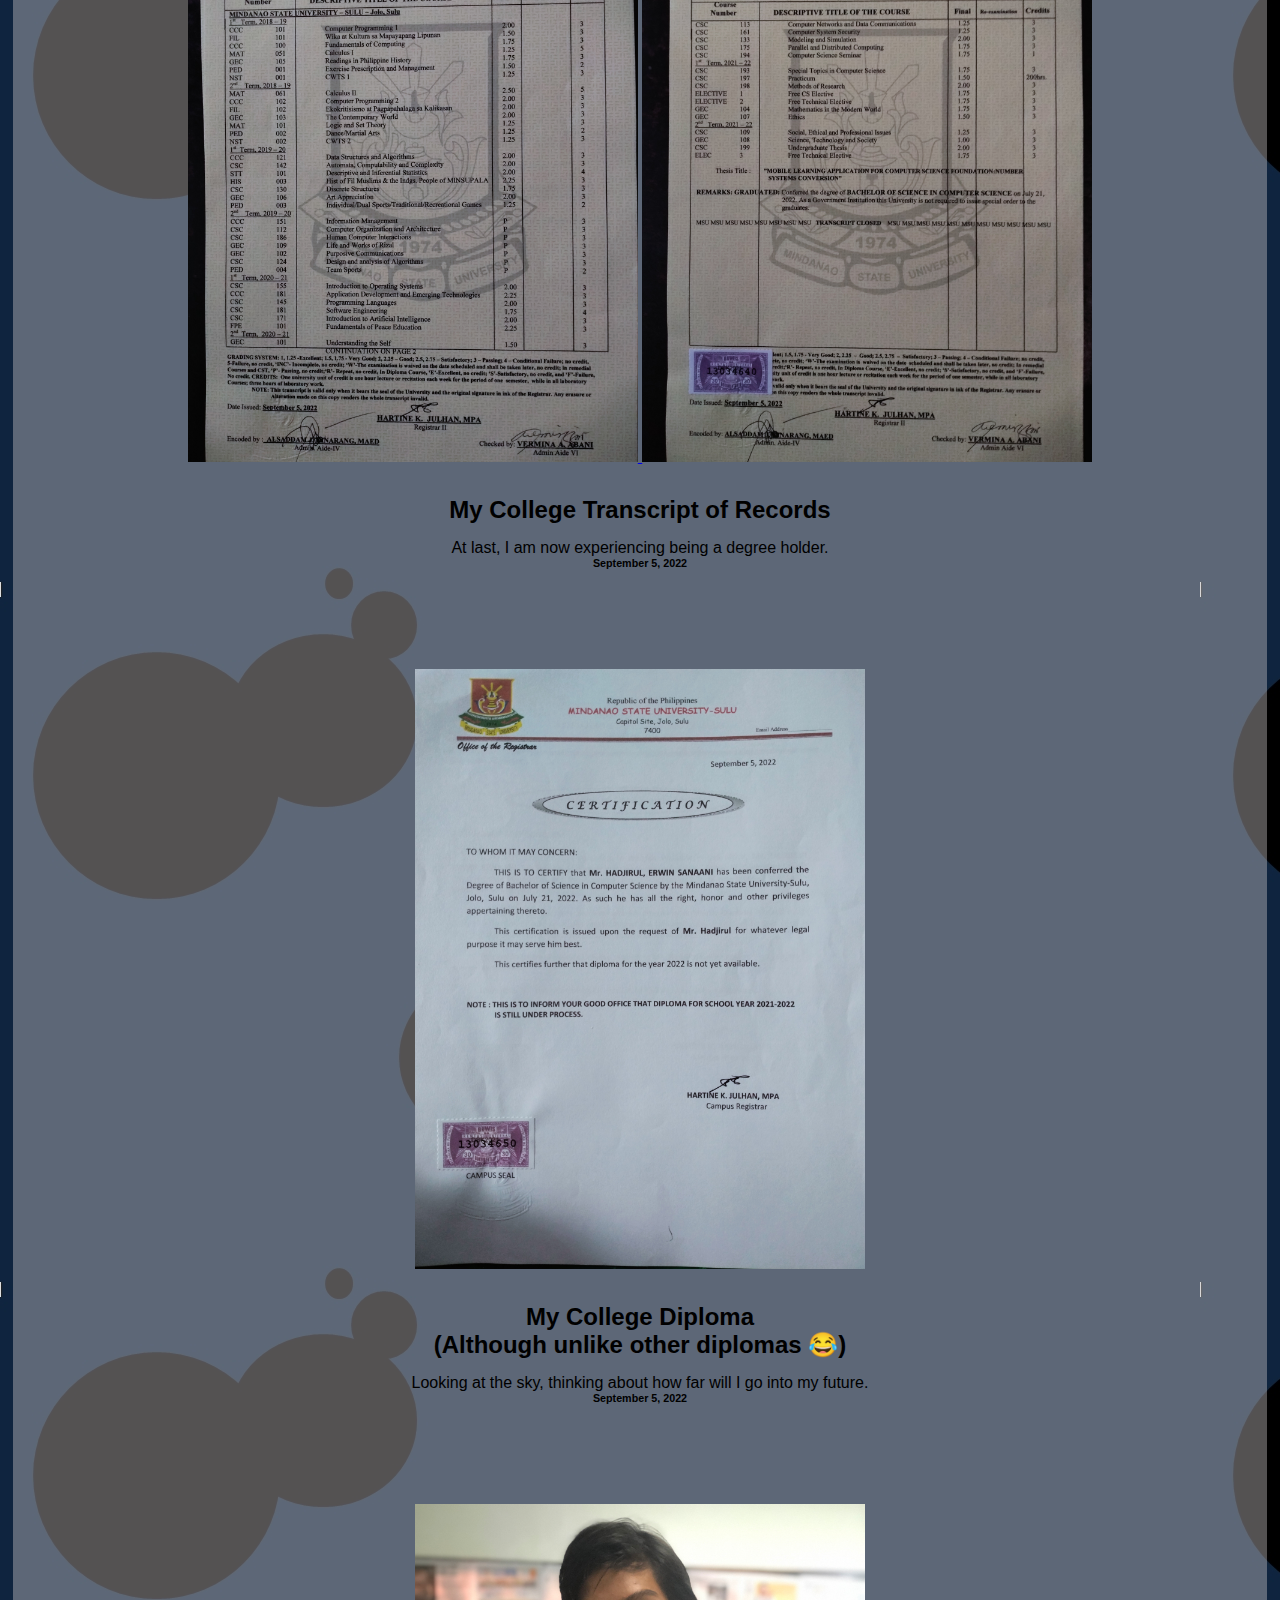
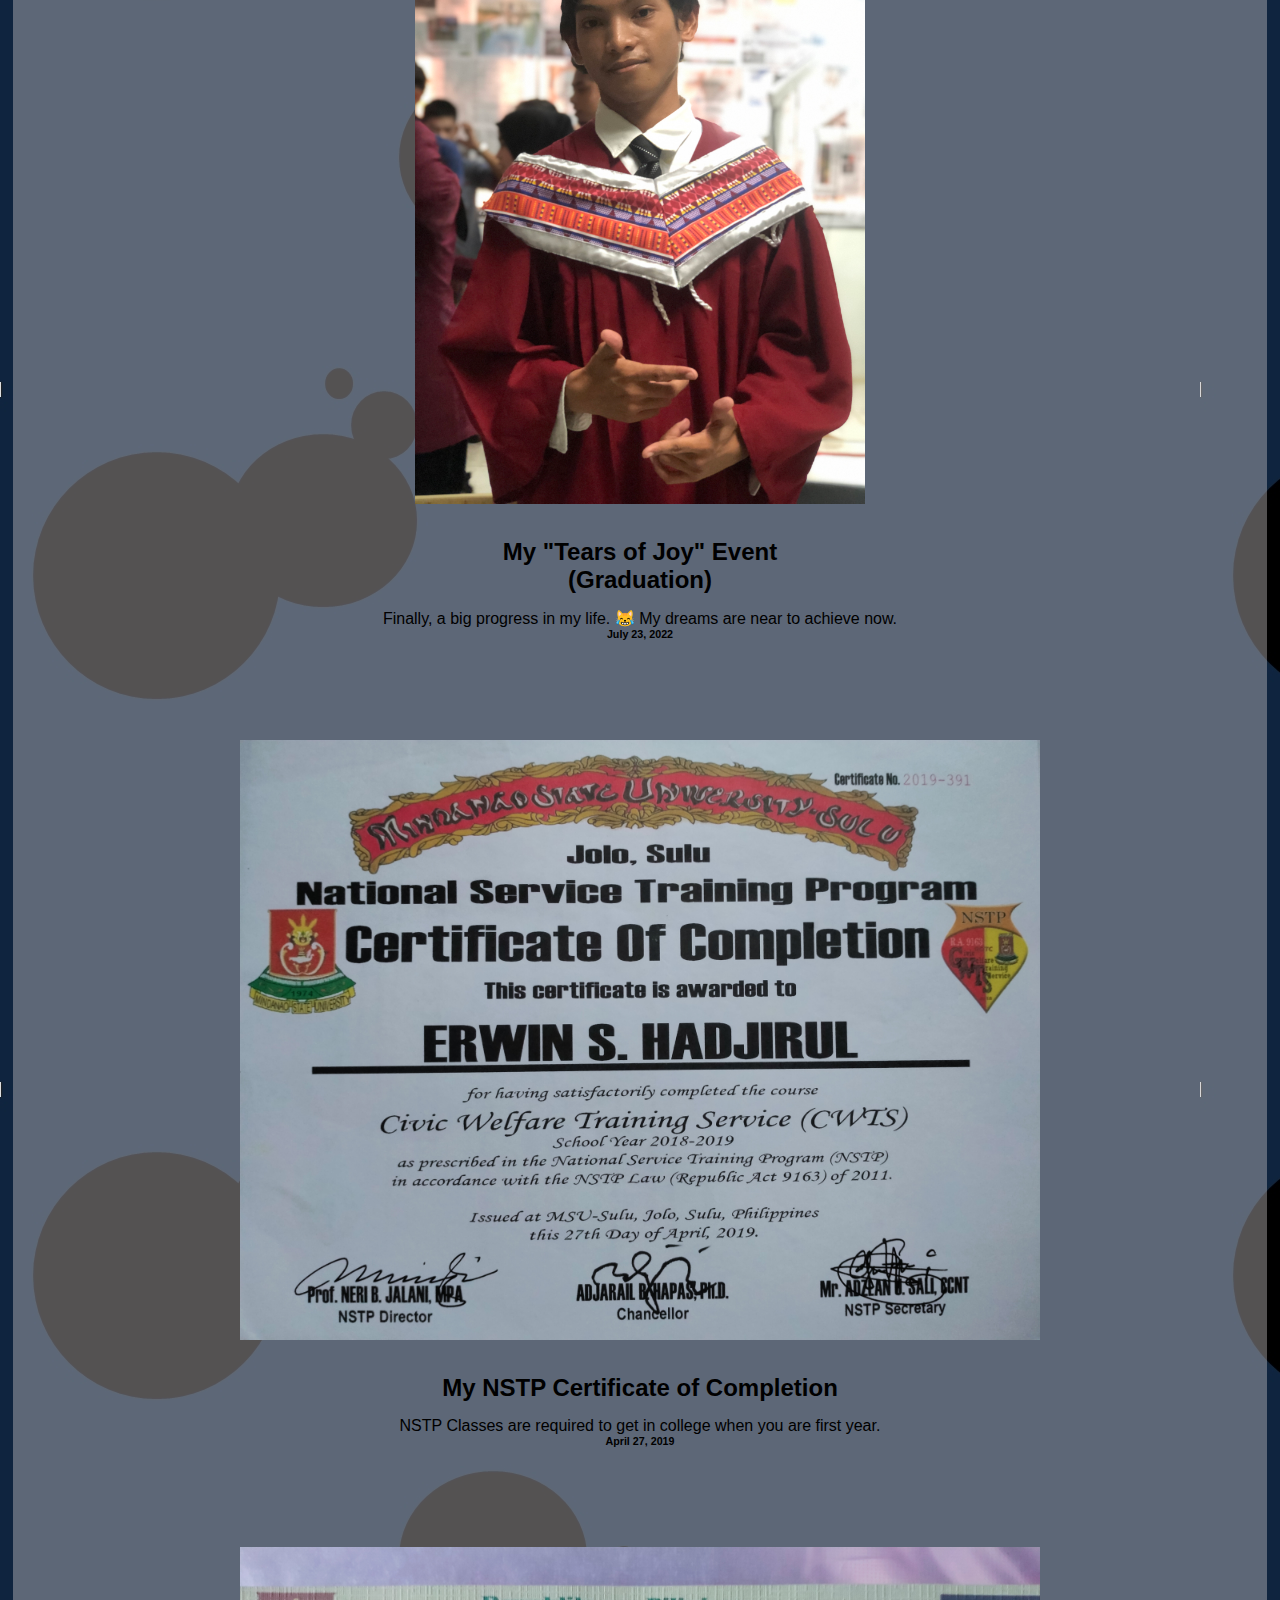
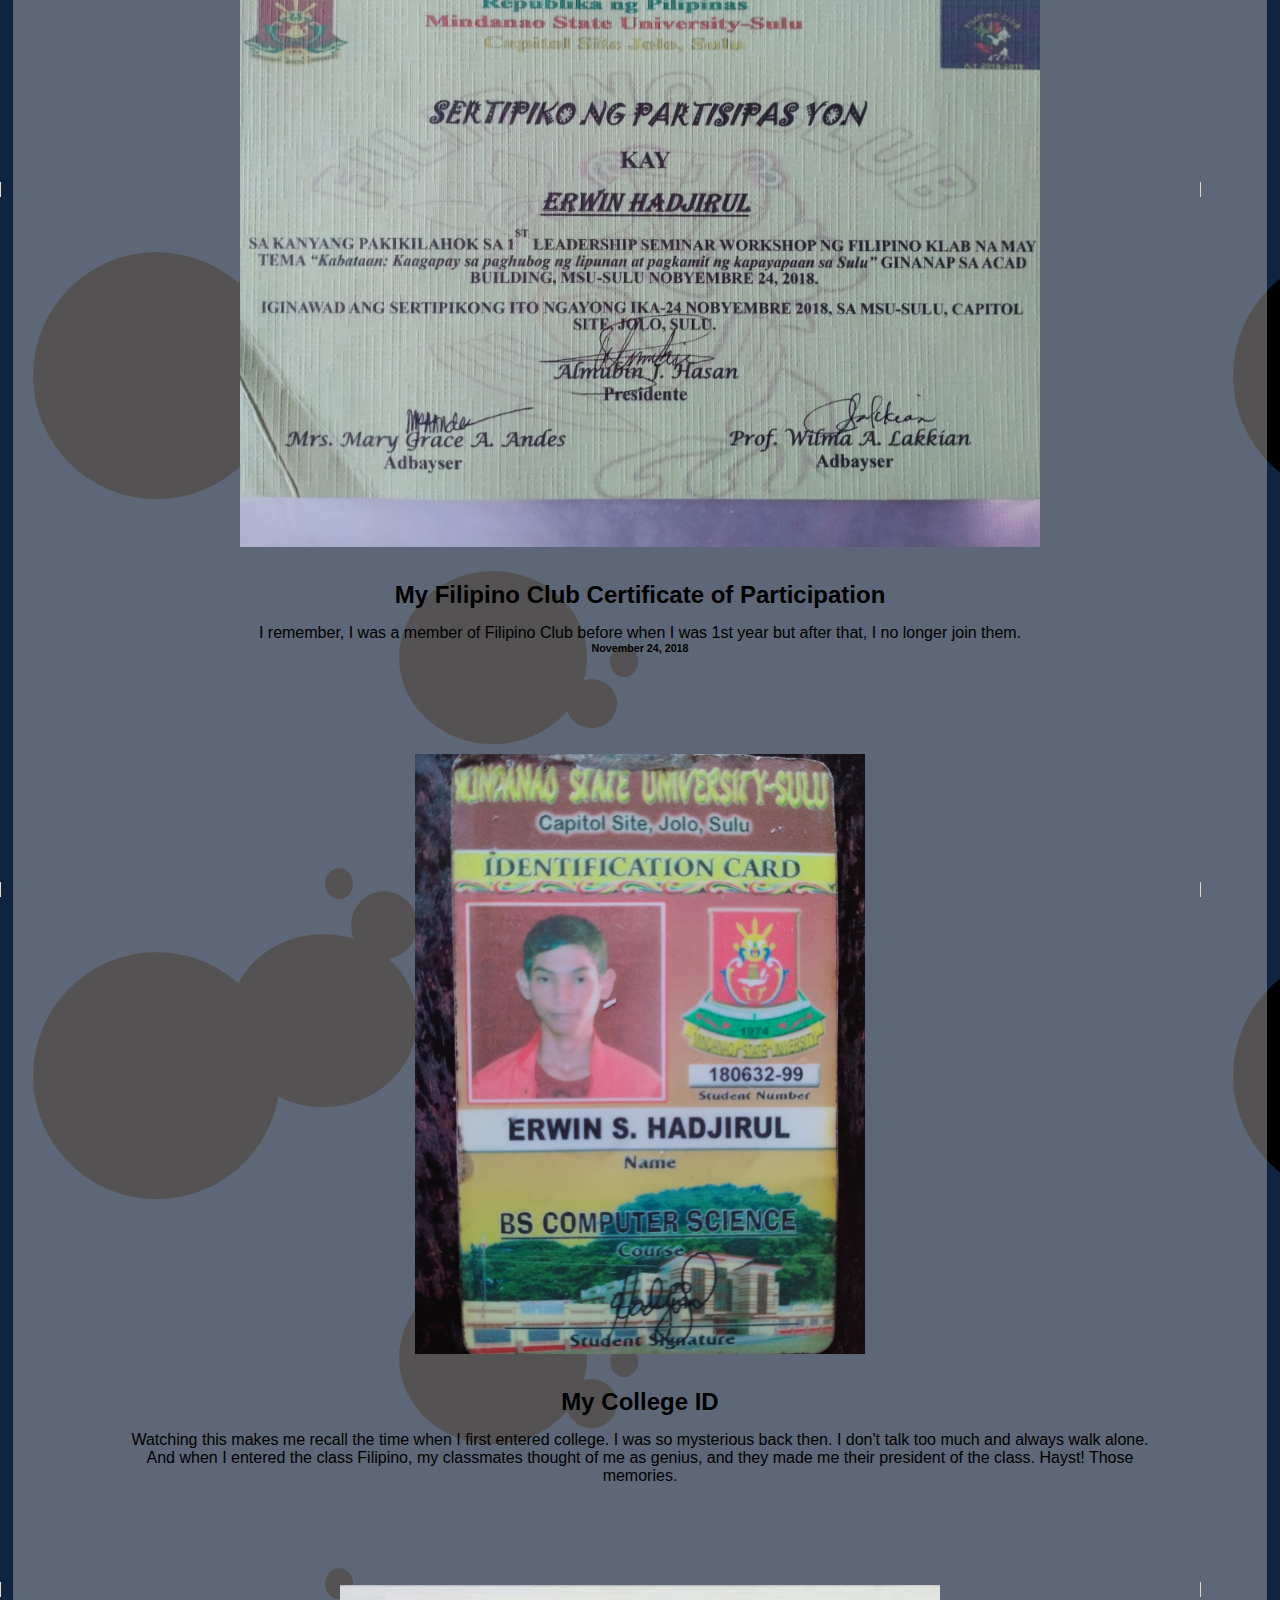
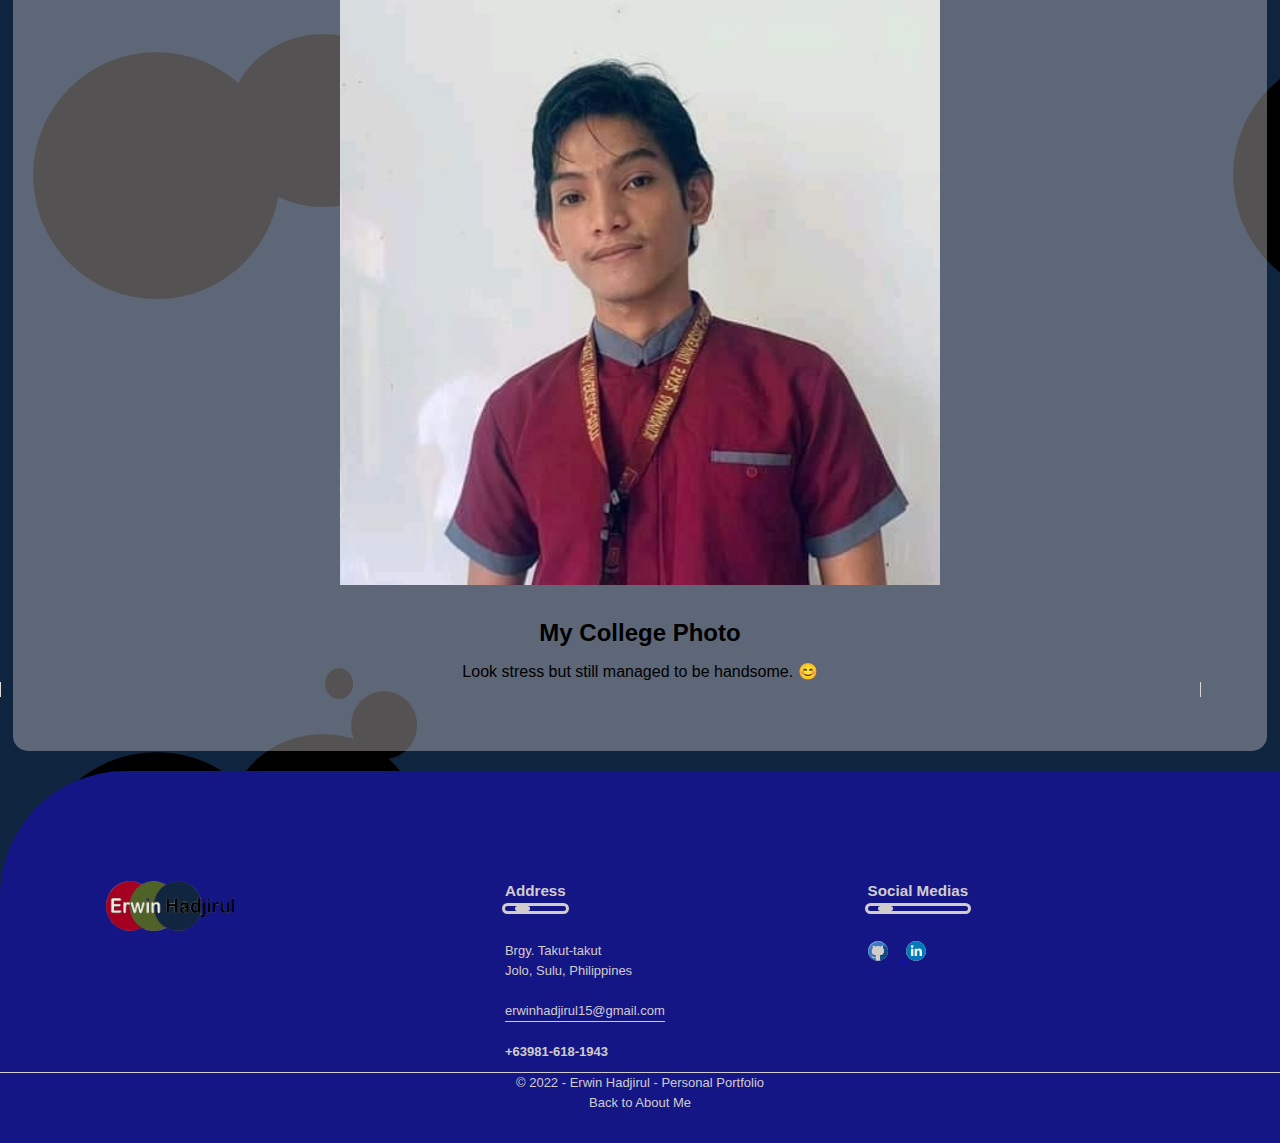
<file: EducationPages/college.html>
<!DOCTYPE html>
<html lang="en">
<head>
    <meta charset="UTF-8">
    <meta http-equiv="X-UA-Compatible" content="IE=edge">
    <meta name="viewport" content="width=device-width, initial-scale=1.0">

    <link rel="apple-touch-icon" sizes="180x180" href="raw-data/icons/apple-touch-icon.png">
    <link rel="icon" href="../raw-data/icons/favicon-32x32.png" sizes="32x32" type="image/png">
    <link rel="icon" href="../raw-data/icons/favicon-16x16.png" sizes="16x16" type="image/png">
    <link rel="manifest" href="../raw-data/icons/site.webmanifest">
    <link rel="shortcut icon" href="../raw-data/icons/favicon.ico" type="image/x-icon">

    <link rel="stylesheet" href="../styles/navigation.css">
    <link rel="stylesheet" href="../styles/header.css">
    <link rel="stylesheet" href="../styles/footer.css">
    <link rel="stylesheet" href="../styles/style.css">
    <link rel="stylesheet" href="study.css">
    <title>College - Erwin Hadjirul - Personal Portfolio</title>
</head>
<body>

    <nav>
        <input type="checkbox" id="check">
        <label for="check">
            <img height="40px" src="../raw-data/img/nav-button.png" class="checkbtn">
        </label>
        <a href="../index.html">
            <img class="icon" height="60px" src="../raw-data/img/icon.png" alt="Erwin Hadjirul">
        </a>
        <ul class="nav-links">
            <li><a href="elem.html">Elem</a></li>
            <li><a href="hs.html">HS</a></li>
            <li><a href="shs.html">SHS</a></li>
            <li><a href="college.html">College</a></li>
        </ul>
    </nav>

    <header><h1>College</h1></header>

    <main>
        <div class="study-wrapper">
            <a href="../raw-data/img/msusulu-bg.jpg" target="_blank">
                <div class="study-cover" style="background-image: url('../raw-data/img/msusulu-bg.jpg');">
                </div>
            </a>
            <div>
                <h2>Mindanao State University &mdash;Sulu, College of Computer Studies Department</h2>
                <h5 class="text-center">The school where I started to find my passion</h5>
                <h6 class="text-center">2018 &ndash; 2022</h6>
            </div>

            <div class="study-box centerer">
                <a href="../raw-data/img/my-history/alumni-id.jpg" target="_blank">
                    <img class="study-img" src="../raw-data/img/my-history/alumni-id.jpg">
                </a>
                <h2>Wow! My Alumni ID 😲</h2>
                <p class="study-para">
                    Without this, I really can't believe that I am now a
                    degree holder. After all those years I study and became student as well as
                    pupil. <br> This is madness! Thank God!
                </p>
                <h6>September 12, 2022</h6>
            </div>

            <div class="study-box centerer">
                <a href="../raw-data/img/my-history/college-tor.jpg" target="_blank">
                    <img class="study-img" src="../raw-data/img/my-history/college-tor.jpg">
                </a>
                <a href="../raw-data/img/my-history/college-tor-2.jpg" target="_blank">
                    <img class="study-img" src="../raw-data/img/my-history/college-tor-2.jpg">
                </a>
                <h2>My College Transcript of Records</h2>
                <p class="study-para">
                    At last, I am now experiencing being a degree holder.
                </p>
                <h6>September 5, 2022</h6>
            </div>

            <div class="study-box centerer">
                <a href="../raw-data/img/my-history/college-diploma-as.jpg" target="_blank">
                    <img class="study-img" src="../raw-data/img/my-history/college-diploma-as.jpg">
                </a>
                <h2>My College Diploma<br>
                (Although unlike other diplomas 😂)</h2>
                <p class="study-para">
                    Looking at the sky, thinking about how far will I go
                    into my future.
                </p>
                <h6>September 5, 2022</h6>
            </div>

            <div class="study-box centerer">
                <a href="../raw-data/img/my-history/college-graduation-pictorial.JPG" target="_blank">
                    <img class="study-img" src="../raw-data/img/my-history/college-graduation-pictorial.JPG">
                </a>
                <h2>My "Tears of Joy" Event<br>(Graduation)</h2>
                <p class="study-para">
                    Finally, a big progress in my life. 😹 My dreams are near to achieve now.
                </p>
                <h6>July 23, 2022</h6>
            </div>

            <div class="study-box centerer">
                <a href="../raw-data/img/my-history/college-coc-nstp.jpg" target="_blank">
                    <img class="study-img" src="../raw-data/img/my-history/college-coc-nstp.jpg">
                </a>
                <h2>My NSTP Certificate of Completion</h2>
                <p class="study-para">
                    NSTP Classes are required to get in college when you are first year.
                </p>
                <h6>April 27, 2019</h6>
            </div>

            <div class="study-box centerer">
                <a href="../raw-data/img/my-history/college-cop-fil-leadership-seminar.jpg" target="_blank">
                    <img class="study-img" src="../raw-data/img/my-history/college-cop-fil-leadership-seminar.jpg">
                </a>
                <h2>My Filipino Club Certificate of Participation</h2>
                <p class="study-para">
                    I remember, I was a member of Filipino Club before when I was 1st year but after that,
                    I no longer join them.
                </p>
                <h6>November 24, 2018</h6>
            </div>

            <div class="study-box centerer">
                <a href="../raw-data/img/my-history/college-id.jpg">
                    <img class="study-img" src="../raw-data/img/my-history/college-id.jpg" target="_blank">
                </a>
                <h2>My College ID</h2>
                <p class="study-para">
                    Watching this makes me recall the time when I first entered college.
                    I was so mysterious back then. I don't talk too much and always walk alone.
                    And when I entered the class Filipino, my classmates thought of me as genius,
                    and they made me their president of the class. Hayst! Those memories.
                </p>
            </div>

            <div class="study-box centerer">
                <a href="../raw-data/img/my-history/college-photo.jpg" target="_blank">
                    <img class="study-img" src="../raw-data/img/my-history/college-photo.jpg">
                </a>
                <h2>My College Photo</h2>
                <p class="study-para">
                    Look stress but still managed to be handsome. 😊
                </p>
            </div>

        </div>
    </main>

    <footer>
        <div class="row">
            <div class="col">
                <img class="logo" height="50px" src="../raw-data/img/icon.png" alt="Erwin Hadjirul">
            </div>
            <div class="col">
                <h3>Address <div class="underline"><span></span></div></h3>
                <p>Brgy. Takut-takut</p>
                <p>Jolo, Sulu, Philippines</p>
                <p class="email"><a href="mailto:erwinhadjirul15@gmail.com">erwinhadjirul15@gmail.com</a></p>
                <h4>+63981-618-1943</h4>
            </div>
            <div class="col">
                <h3>Social Medias <div class="underline"><span></span></div></h3>
                <div class="social-icons">
                    <a target="_blank" href="https://github.com/Erwin-Hadjirul">
                        <img height="20px" src="../raw-data/svg/Github - Colorful.svg">
                    </a>
                    <a target="_blank" href="https://www.linkedin.com/in/Erwin-Hadjirul/89397b249">
                        <img height="20px" src="../raw-data/svg/LinkedIn - Blue.svg">
                    </a>
                </div>
            </div>
        </div>
        <hr class="copyright-line">
        <p class="text-center">&copy; 2022 - Erwin Hadjirul - Personal Portfolio</p>
        <p class="text-center"><a class="text-white no-decor" href="../about-me.html">
            Back to About Me
        </a></p>
    </footer>

</body>
</html>
</file>
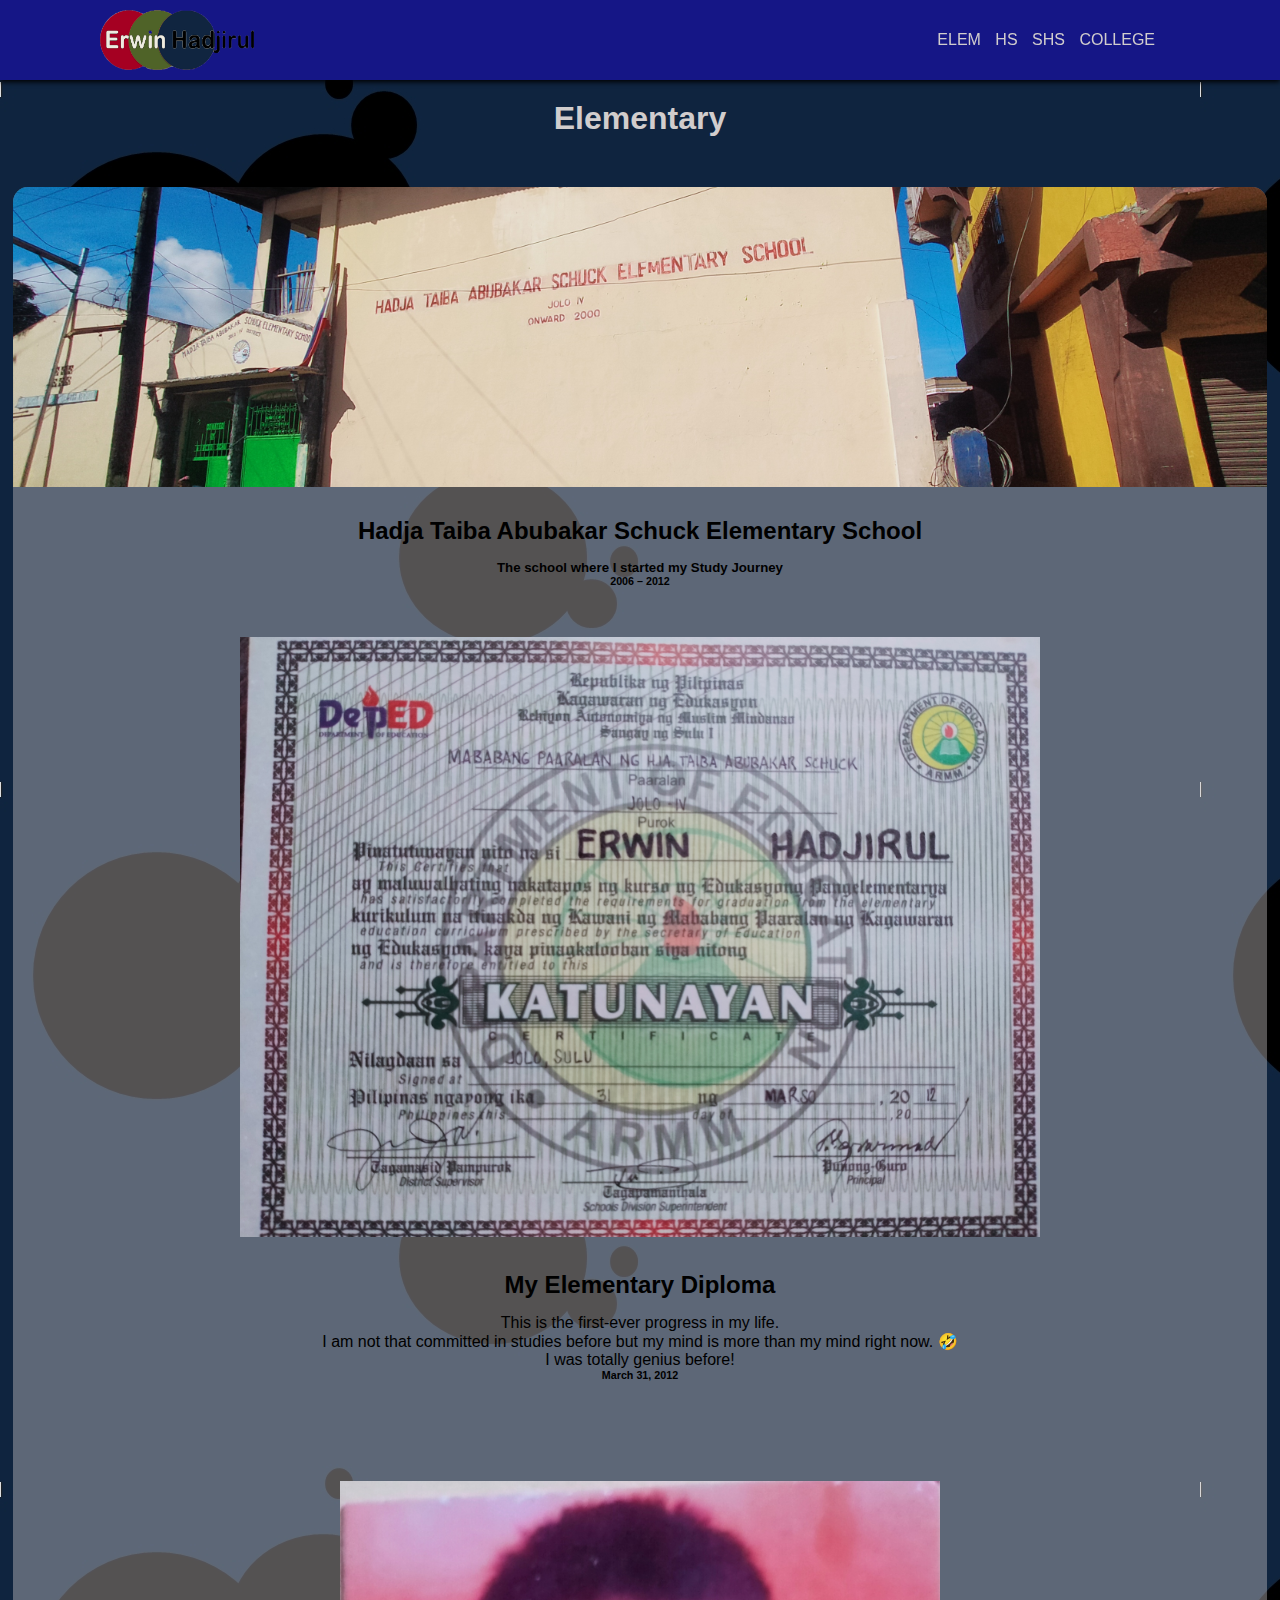
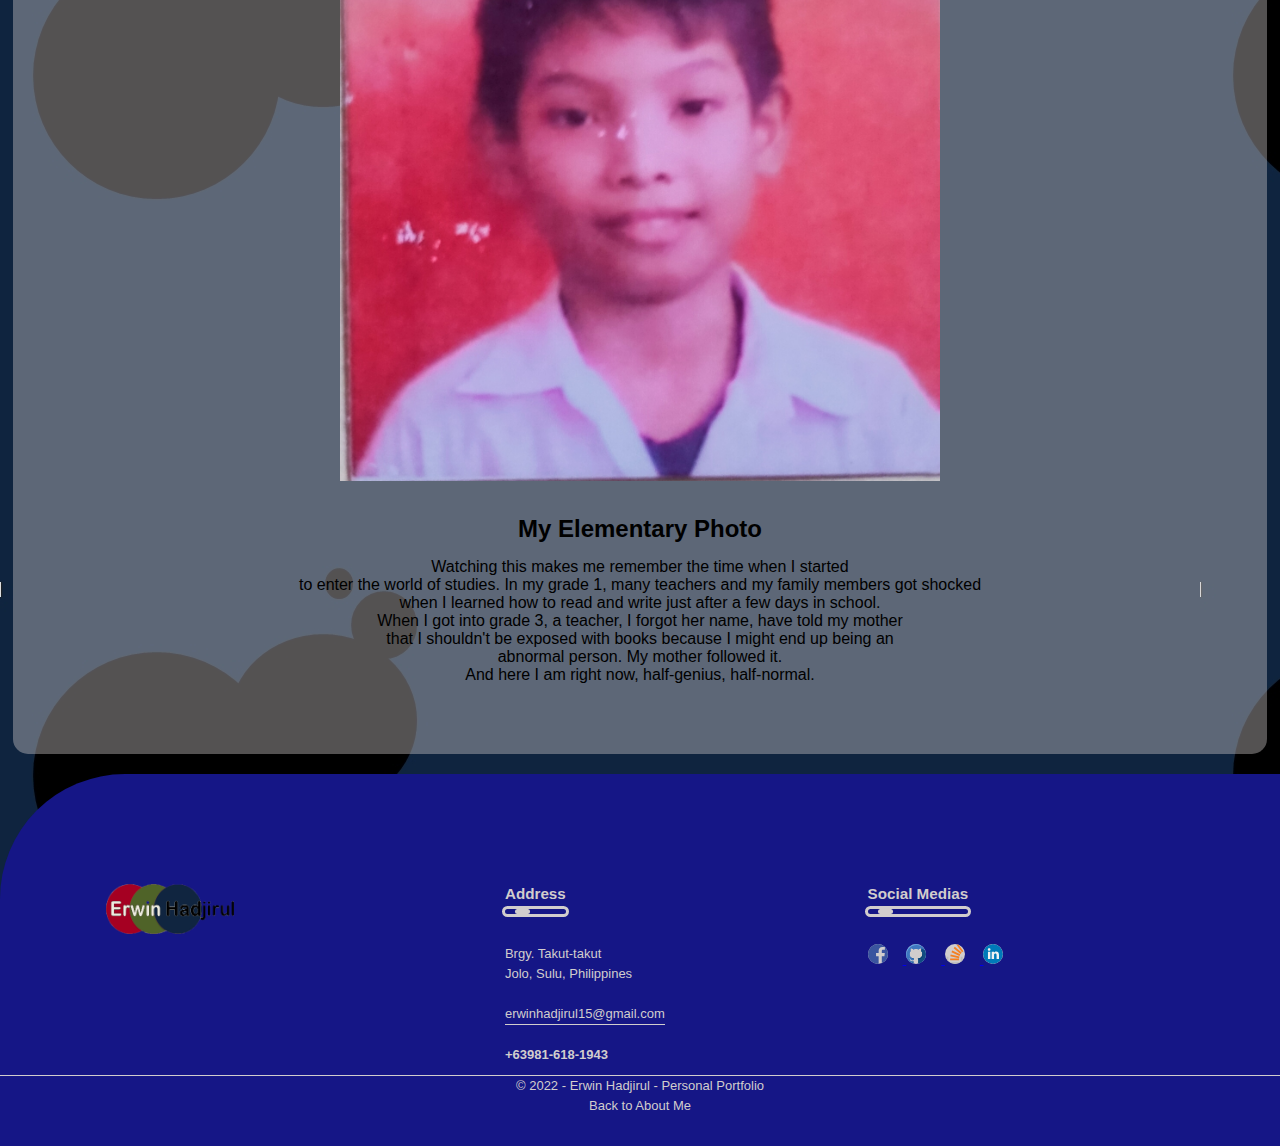
<file: EducationPages/elem.html>
<!DOCTYPE html>
<html lang="en">

<head>
    <meta charset="UTF-8">
    <meta http-equiv="X-UA-Compatible" content="IE=edge">
    <meta name="viewport" content="width=device-width, initial-scale=1.0">
    <link rel="stylesheet" href="../styles/navigation.css">
    <link rel="stylesheet" href="../styles/header.css">
    <link rel="stylesheet" href="../styles/footer.css">
    <link rel="stylesheet" href="../styles/style.css">
    <link rel="stylesheet" href="study.css">
    <title>Elementary - Erwin Hadjirul - Personal Portfolio</title>
</head>

<body>

    <nav>
        <input type="checkbox" id="check">
        <label for="check">
            <img height="40px" src="../raw-data/img/nav-button.png" class="checkbtn">
        </label>
        <a href="../index.html">
            <img class="icon" height="60px" src="../raw-data/img/icon.png" alt="Erwin Hadjirul">
        </a>
        <ul class="nav-links">
            <li><a href="elem.html">Elem</a></li>
            <li><a href="hs.html">HS</a></li>
            <li><a href="shs.html">SHS</a></li>
            <li><a href="college.html">College</a></li>
        </ul>
    </nav>

    <header>
        <h1>Elementary</h1>
    </header>

    <main>
        <div class="study-wrapper">
            <a href="../raw-data/img/htases-bg.jpg" target="_blank">
                <div class="study-cover" style="background-image: url('../raw-data/img/htases-bg.jpg');">
                </div>
            </a>
            <div>
                <h2>Hadja Taiba Abubakar Schuck Elementary School</h2>
                <h5 class="text-center">The school where I started my Study Journey</h5>
                <h6 class="text-center">2006 &ndash; 2012</h6>
            </div>

            <div class="study-box centerer">
                <a href="../raw-data/img/my-history/elem-diploma.jpg" target="_blank">
                    <img class="study-img" src="../raw-data/img/my-history/elem-diploma.jpg">
                </a>
                <h2>My Elementary Diploma</h2>
                <p class="study-para">
                    This is the first-ever progress in my life. <br>
                    I am not that committed in studies before but my mind
                    is more than my mind right now. 🤣 <br>
                    I was totally genius before!
                </p>
                <h6>March 31, 2012</h6>
            </div>

            <div class="study-box centerer">
                <a href="../raw-data/img/my-history/elem-photo.jpg" target="_blank">
                    <img class="study-img" src="../raw-data/img/my-history/elem-photo.jpg">
                </a>
                <h2>My Elementary Photo</h2>
                <p class="study-para">
                    Watching this makes me remember the time when I started <br>
                    to enter the world of studies. In my grade 1, many teachers and my family members got shocked <br>
                    when I learned how to read and write just after a few days in school. <br>
                    When I got into grade 3, a teacher, I forgot her name, have told my mother <br>
                    that I shouldn't be exposed with books because I might end up being an <br>
                    abnormal person. My mother followed it. <br>
                    And here I am right now, half-genius, half-normal.
                </p>
            </div>
        </div>
    </main>

    <footer>
        <div class="row">
            <div class="col">
                <img class="logo" height="50px" src="../raw-data/img/icon.png" alt="Erwin Hadjirul">
            </div>
            <div class="col">
                <h3>Address <div class="underline"><span></span></div>
                </h3>
                <p>Brgy. Takut-takut</p>
                <p>Jolo, Sulu, Philippines</p>
                <p class="email"><a href="mailto:erwinhadjirul15@gmail.com">erwinhadjirul15@gmail.com</a></p>
                <h4>+63981-618-1943</h4>
            </div>
            <div class="col">
                <h3>Social Medias <div class="underline"><span></span></div>
                </h3>
                <div class="social-icons">
                    <a target="_blank" href="https://web.facebook.com/people/Erwin-Hadjirul/100071975233115">
                        <img height="20px" src="../raw-data/svg/Facebook.svg">
                    </a>
                    <a target="_blank" href="https://github.com/Erwin-Hadjirul">
                        <img height="20px" src="../raw-data/svg/Github - Colorful.svg">
                    </a>
                    <a target="_blank" href="https://stackoverflow.com/users/20193593/Erwin-Hadjirul">
                        <img height="20px" src="../raw-data/svg/StackOverflow.svg">
                    </a>
                    <a target="_blank" href="https://www.linkedin.com/in/Erwin-Hadjirul/89397b249">
                        <img height="20px" src="../raw-data/svg/LinkedIn - Blue.svg">
                    </a>
                </div>
            </div>
        </div>
        <hr class="copyright-line">
        <p class="text-center">&copy; 2022 - Erwin Hadjirul - Personal Portfolio</p>
        <p class="text-center"><a class="text-white no-decor" href="../about-me.html">
            Back to About Me
        </a></p>
    </footer>

</body>

</html>
</file>
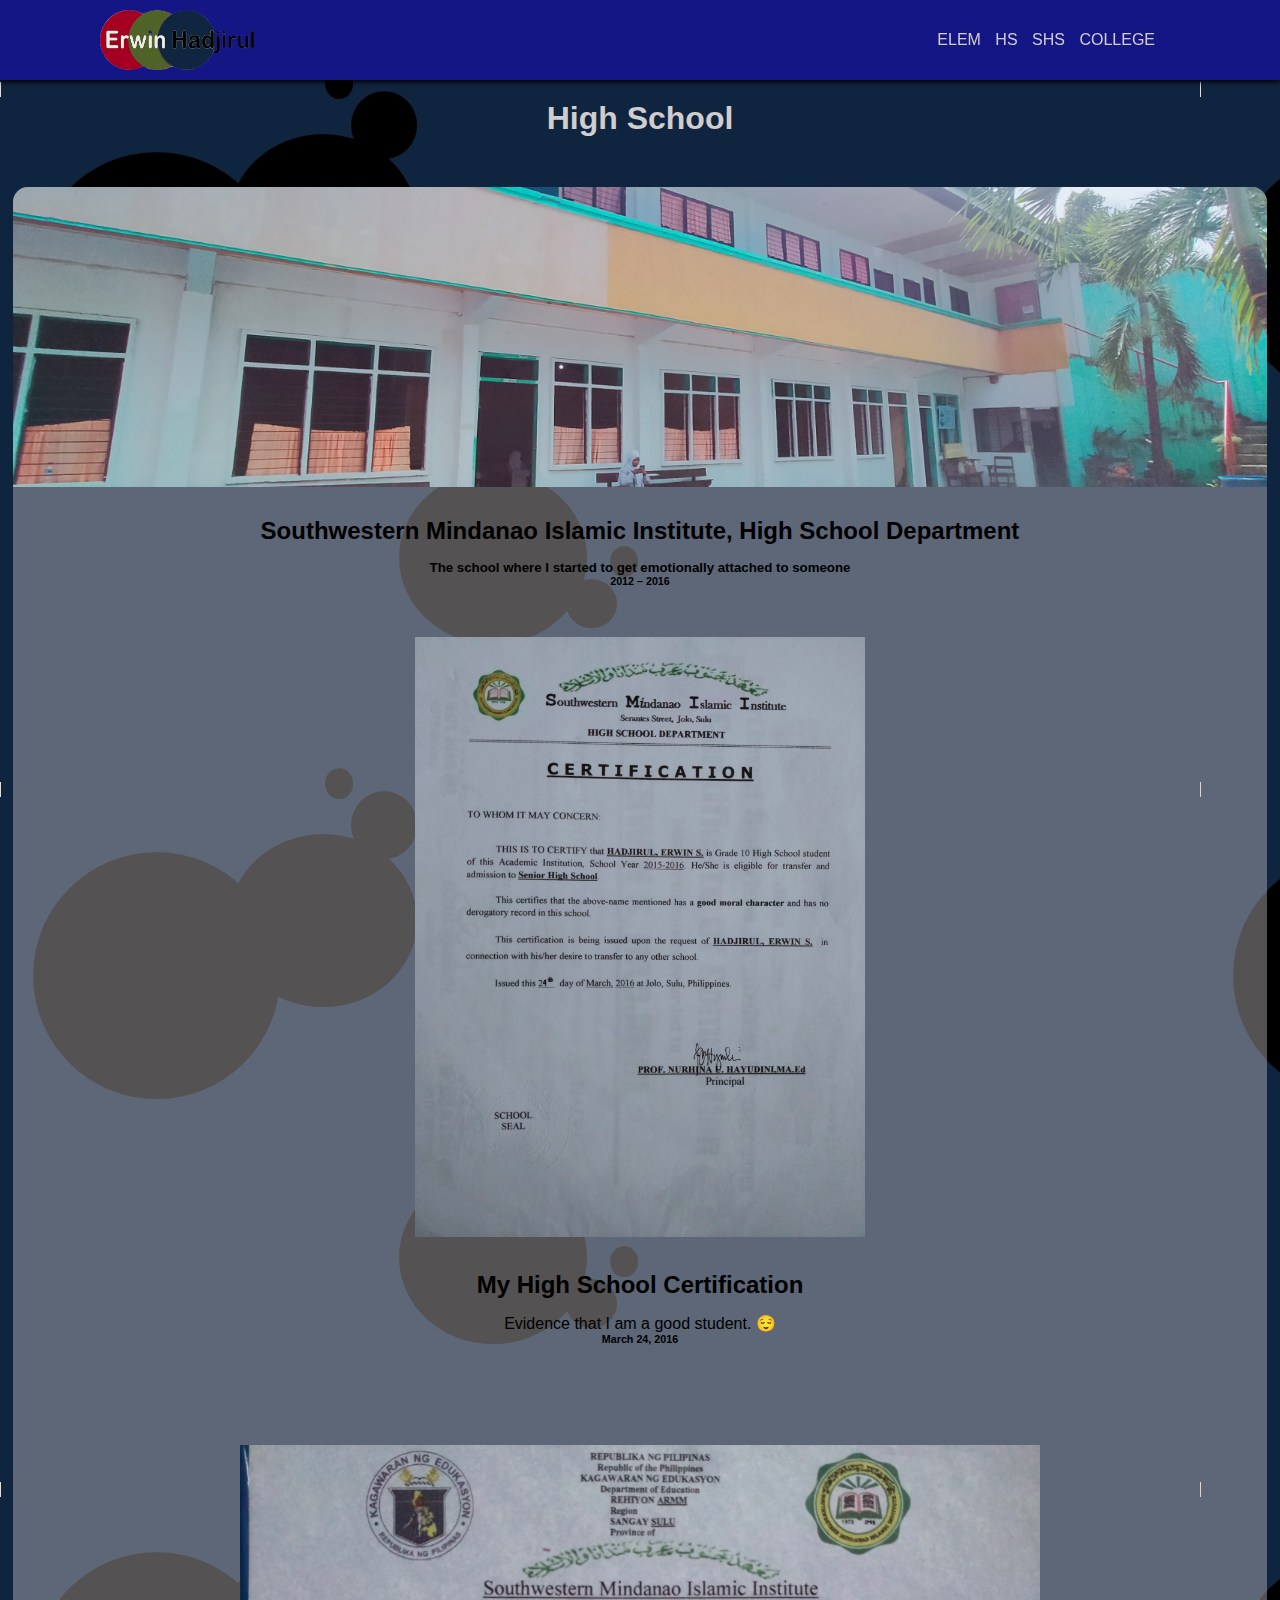
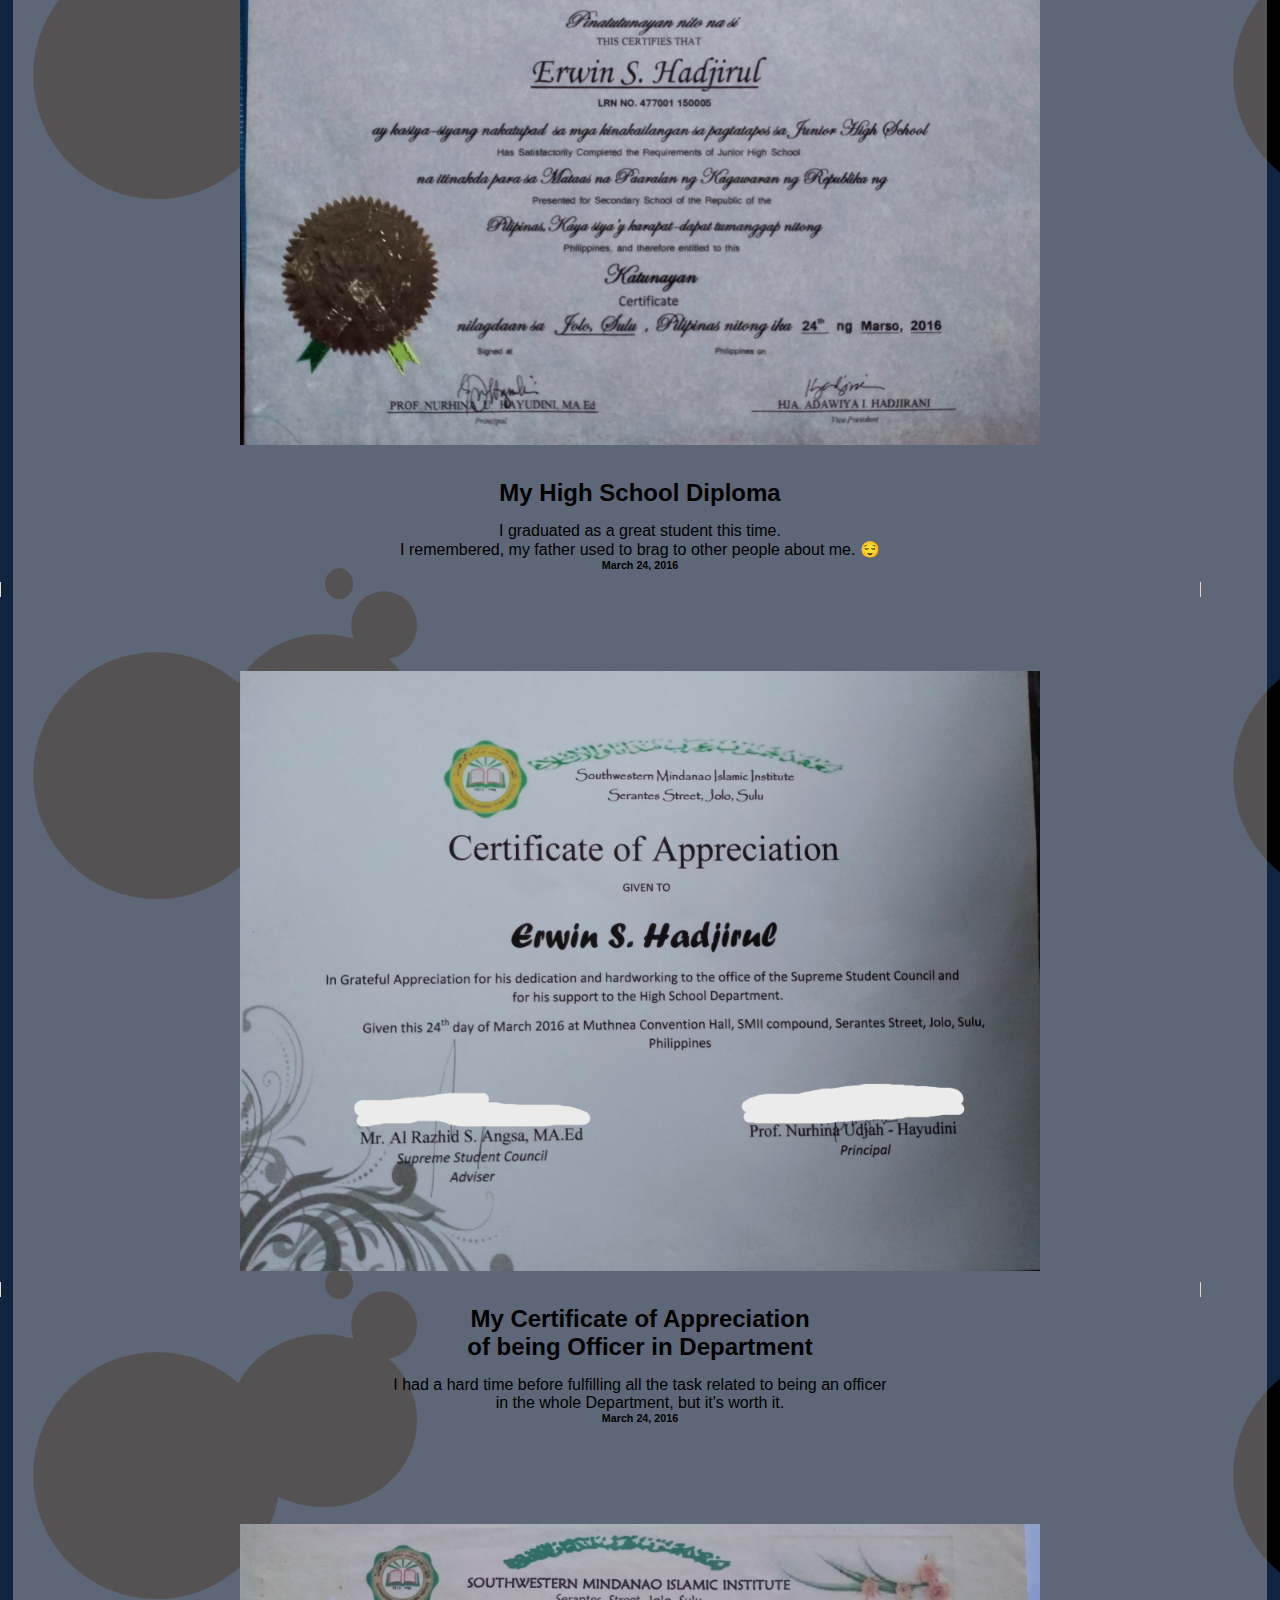
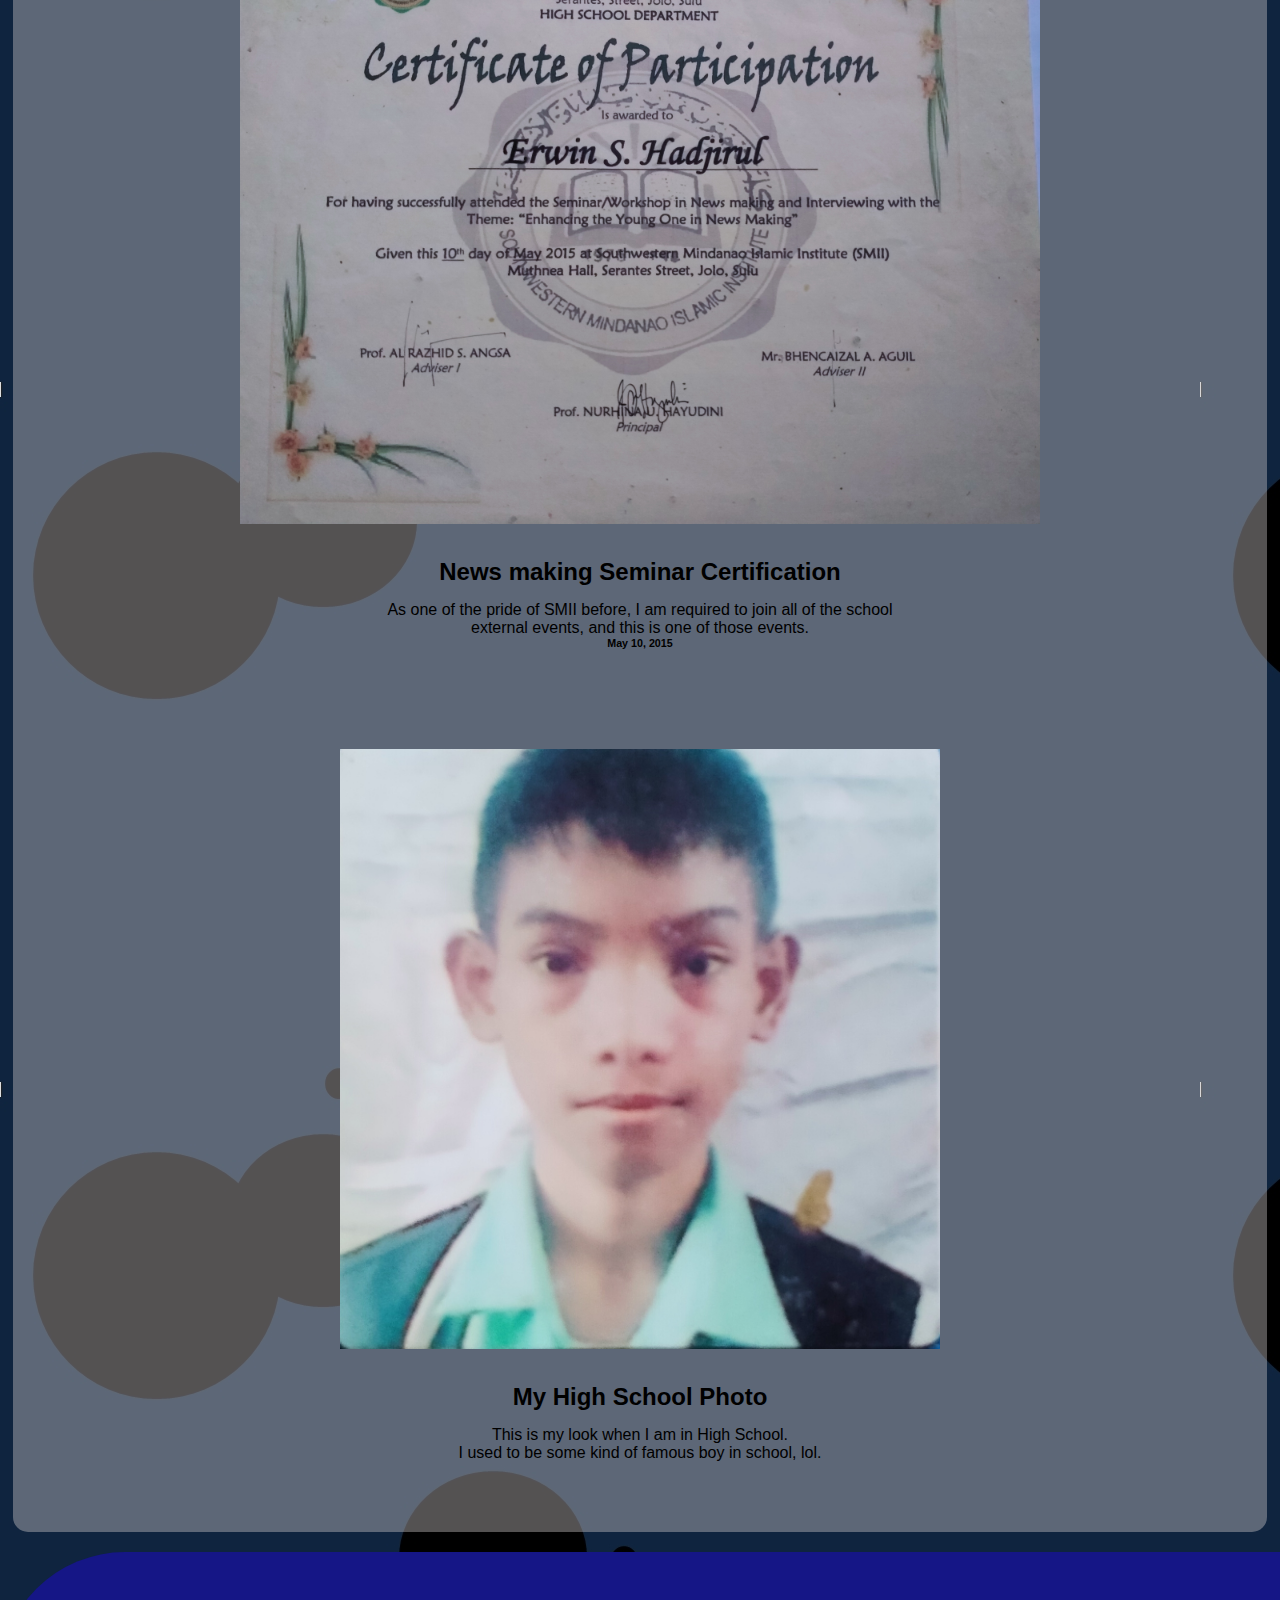
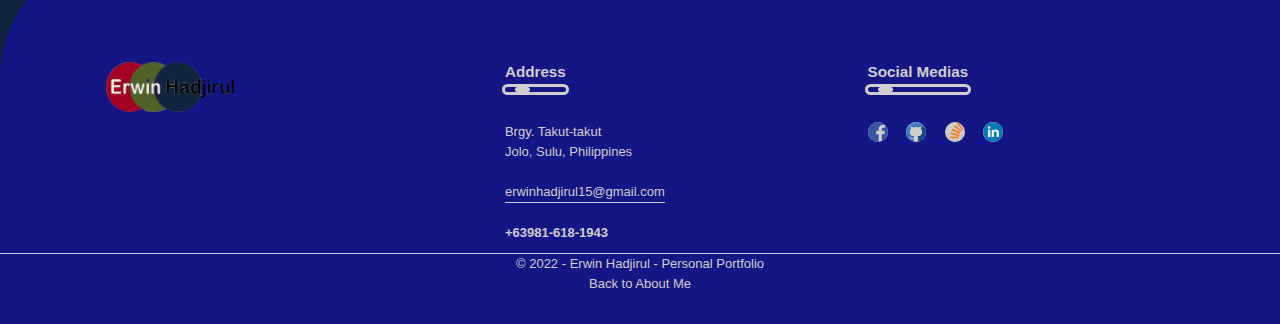
<file: EducationPages/hs.html>
<!DOCTYPE html>
<html lang="en">
<head>
    <meta charset="UTF-8">
    <meta http-equiv="X-UA-Compatible" content="IE=edge">
    <meta name="viewport" content="width=device-width, initial-scale=1.0">
    <link rel="stylesheet" href="../styles/navigation.css">
    <link rel="stylesheet" href="../styles/header.css">
    <link rel="stylesheet" href="../styles/footer.css">
    <link rel="stylesheet" href="../styles/style.css">
    <link rel="stylesheet" href="study.css">
    <title>High School - Erwin Hadjirul - Personal Portfolio</title>
</head>
<body>

    <nav>
        <input type="checkbox" id="check">
        <label for="check">
            <img height="40px" src="../raw-data/img/nav-button.png" class="checkbtn">
        </label>
        <a href="../index.html">
            <img class="icon" height="60px" src="../raw-data/img/icon.png" alt="Erwin Hadjirul">
        </a>
        <ul class="nav-links">
            <li><a href="elem.html">Elem</a></li>
            <li><a href="hs.html">HS</a></li>
            <li><a href="shs.html">SHS</a></li>
            <li><a href="college.html">College</a></li>
        </ul>
    </nav>

    <header><h1>High School</h1></header>

    <main>
        <div class="study-wrapper">
            <a href="../raw-data/img/smii-hs-bg.jpg" target="_blank">
                <div class="study-cover" style="background-image: url('../raw-data/img/smii-hs-bg.jpg');">
                </div>
            </a>
            <div>
                <h2>Southwestern Mindanao Islamic Institute, High School Department</h2>
                <h5 class="text-center">The school where I started to get emotionally attached to someone</h5>
                <h6 class="text-center">2012 &ndash; 2016</h6>
            </div>

            <div class="study-box centerer">
                <a href="../raw-data/img/my-history/hs-certification.jpg" target="_blank">
                    <img class="study-img" src="../raw-data/img/my-history/hs-certification.jpg">
                </a>
                <h2>My High School Certification</h2>
                <p class="study-para">
                    Evidence that I am a good student. 😌
                </p>
                <h6>March 24, 2016</h6>
            </div>

            <div class="study-box centerer">
                <a href="../raw-data/img/my-history/hs-diploma.jpg" target="_blank">
                    <img class="study-img" src="../raw-data/img/my-history/hs-diploma.jpg">
                </a>
                <h2>My High School Diploma</h2>
                <p class="study-para">
                    I graduated as a great student this time. <br>
                    I remembered, my father used to brag to other people about me. 😌
                </p>
                <h6>March 24, 2016</h6>
            </div>

            <div class="study-box centerer">
                <a href="../raw-data/img/my-history/hs-coa-student-council.jpg" target="_blank">
                    <img class="study-img" src="../raw-data/img/my-history/hs-coa-student-council.jpg">
                </a>
                <h2>My Certificate of Appreciation <br>
                of being Officer in Department</h2>
                <p class="study-para">
                    I had a hard time before fulfilling all the task related to being an officer <br>
                    in the whole Department, but it's worth it.
                </p>
                <h6>March 24, 2016</h6>
            </div>

            <div class="study-box centerer">
                <a href="../raw-data/img/my-history/hs-cop-newsmaking-seminar.jpg" target="_blank">
                    <img class="study-img" src="../raw-data/img/my-history/hs-cop-newsmaking-seminar.jpg">
                </a>
                <h2>News making Seminar Certification</h2>
                <p class="study-para">
                    As one of the pride of SMII before, I am required to join all of the school <br>
                    external events, and this is one of those events.
                </p>
                <h6>May 10, 2015</h6>
            </div>

            <div class="study-box centerer">
                <a href="../raw-data/img/my-history/hs-photo.jpg" target="_blank">
                    <img class="study-img" src="../raw-data/img/my-history/hs-photo.jpg">
                </a>
                <h2>My High School Photo</h2>
                <p class="study-para">
                    This is my look when I am in High School. <br>
                    I used to be some kind of famous boy in school, lol. <br>
                </p>
            </div>
        </div>
    </main>

    <footer>
        <div class="row">
            <div class="col">
                <img class="logo" height="50px" src="../raw-data/img/icon.png" alt="Erwin Hadjirul">
            </div>
            <div class="col">
                <h3>Address <div class="underline"><span></span></div></h3>
                <p>Brgy. Takut-takut</p>
                <p>Jolo, Sulu, Philippines</p>
                <p class="email"><a href="mailto:erwinhadjirul15@gmail.com">erwinhadjirul15@gmail.com</a></p>
                <h4>+63981-618-1943</h4>
            </div>
            <div class="col">
                <h3>Social Medias <div class="underline"><span></span></div></h3>
                <div class="social-icons">
                    <a target="_blank" href="https://web.facebook.com/people/Erwin-Hadjirul/100071975233115">
                        <img height="20px" src="../raw-data/svg/Facebook.svg">
                    </a>
                    <a target="_blank" href="https://github.com/Erwin-Hadjirul">
                        <img height="20px" src="../raw-data/svg/Github - Colorful.svg">
                    </a>
                    <a target="_blank" href="https://stackoverflow.com/users/20193593/Erwin-Hadjirul">
                        <img height="20px" src="../raw-data/svg/StackOverflow.svg">
                    </a>
                    <a target="_blank" href="https://www.linkedin.com/in/Erwin-Hadjirul/89397b249">
                        <img height="20px" src="../raw-data/svg/LinkedIn - Blue.svg">
                    </a>
                </div>
            </div>
        </div>
        <hr class="copyright-line">
        <p class="text-center">&copy; 2022 - Erwin Hadjirul - Personal Portfolio</p>
        <p class="text-center"><a class="text-white no-decor" href="../about-me.html">
            Back to About Me
        </a></p>
    </footer>

</body>
</html>
</file>
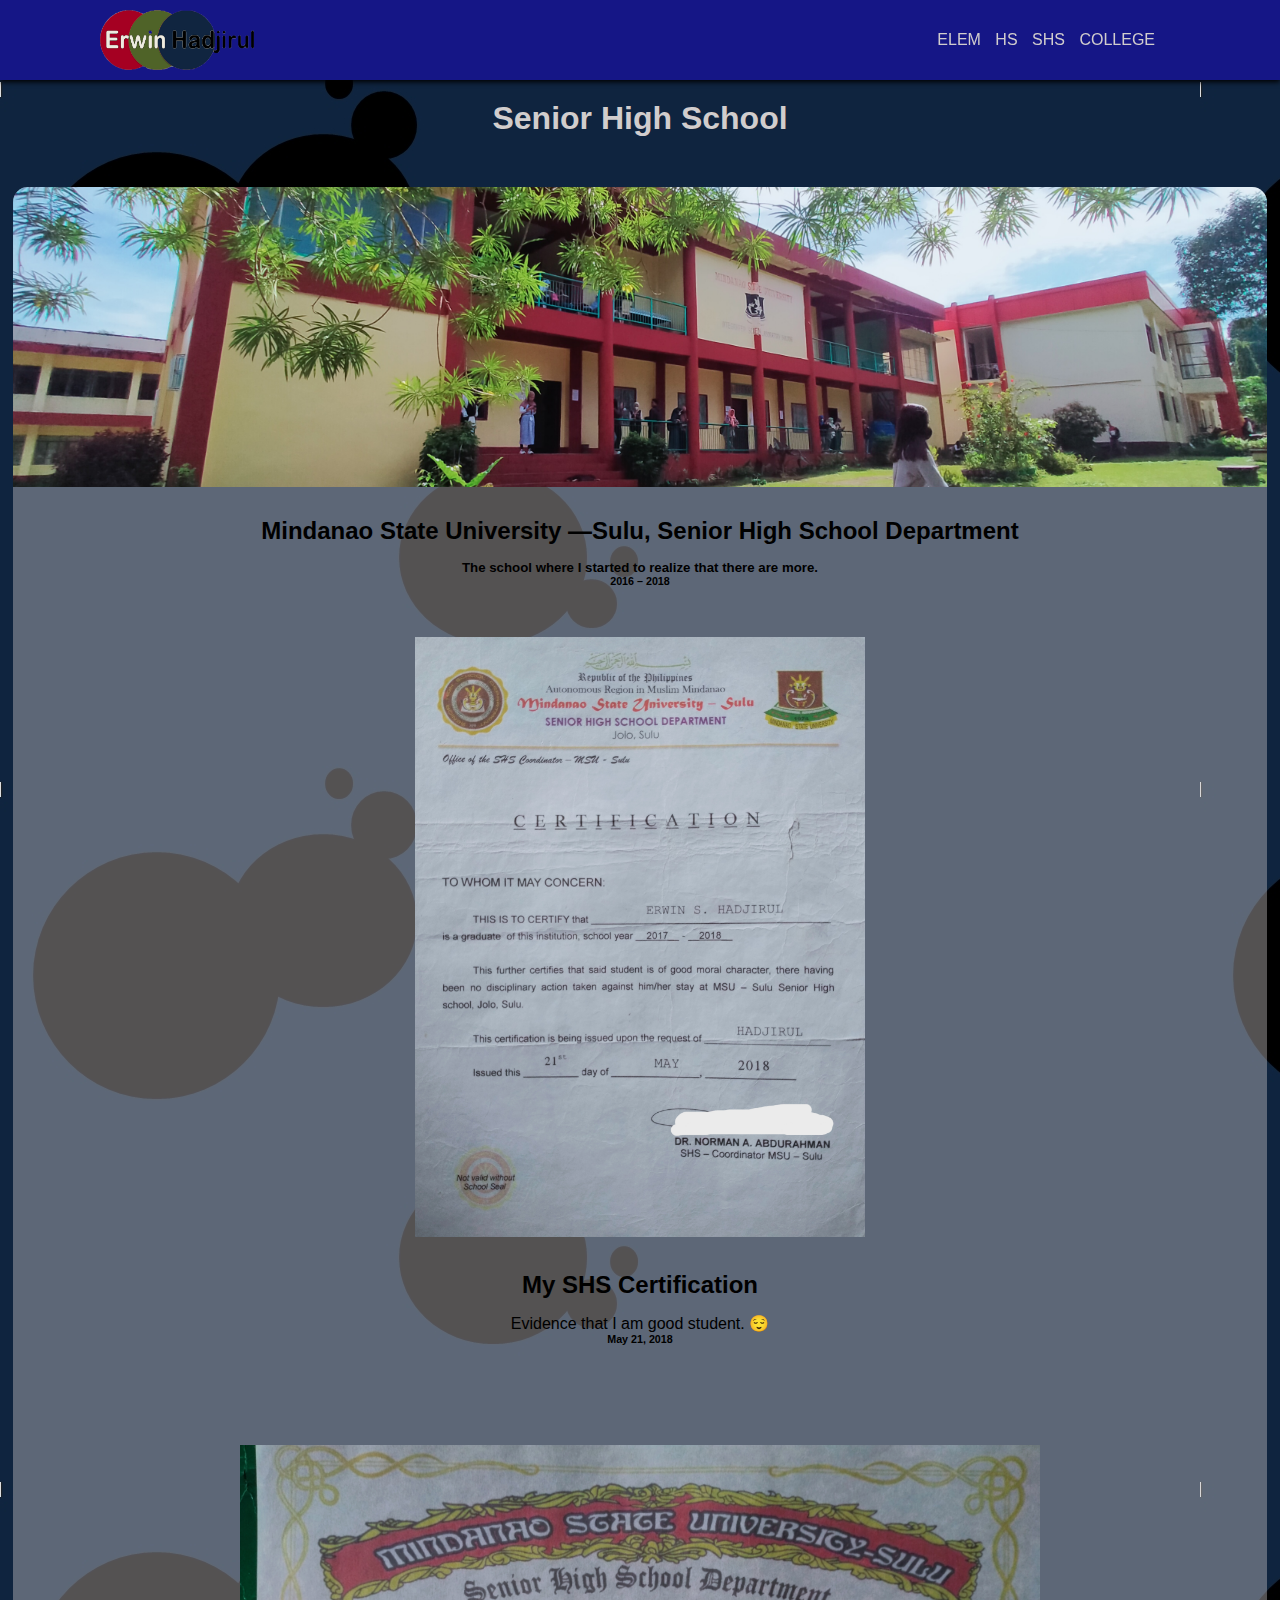
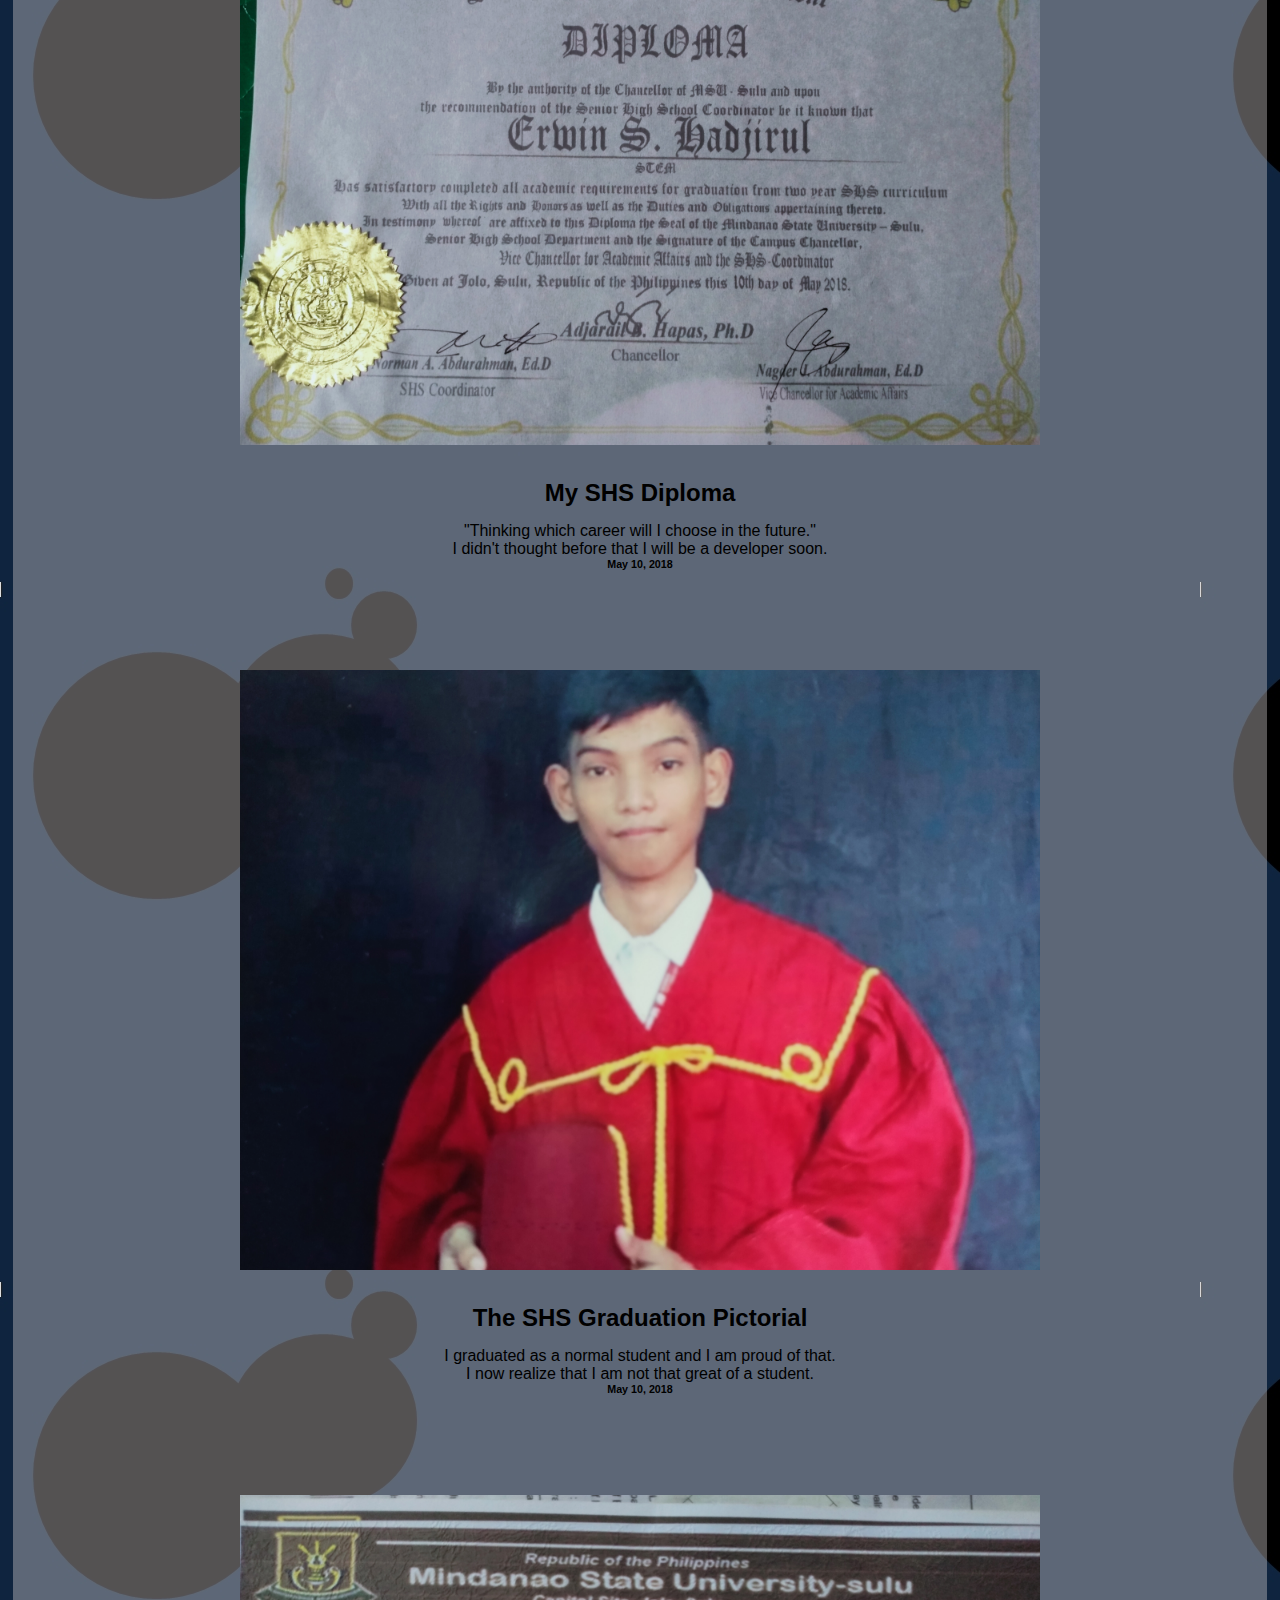
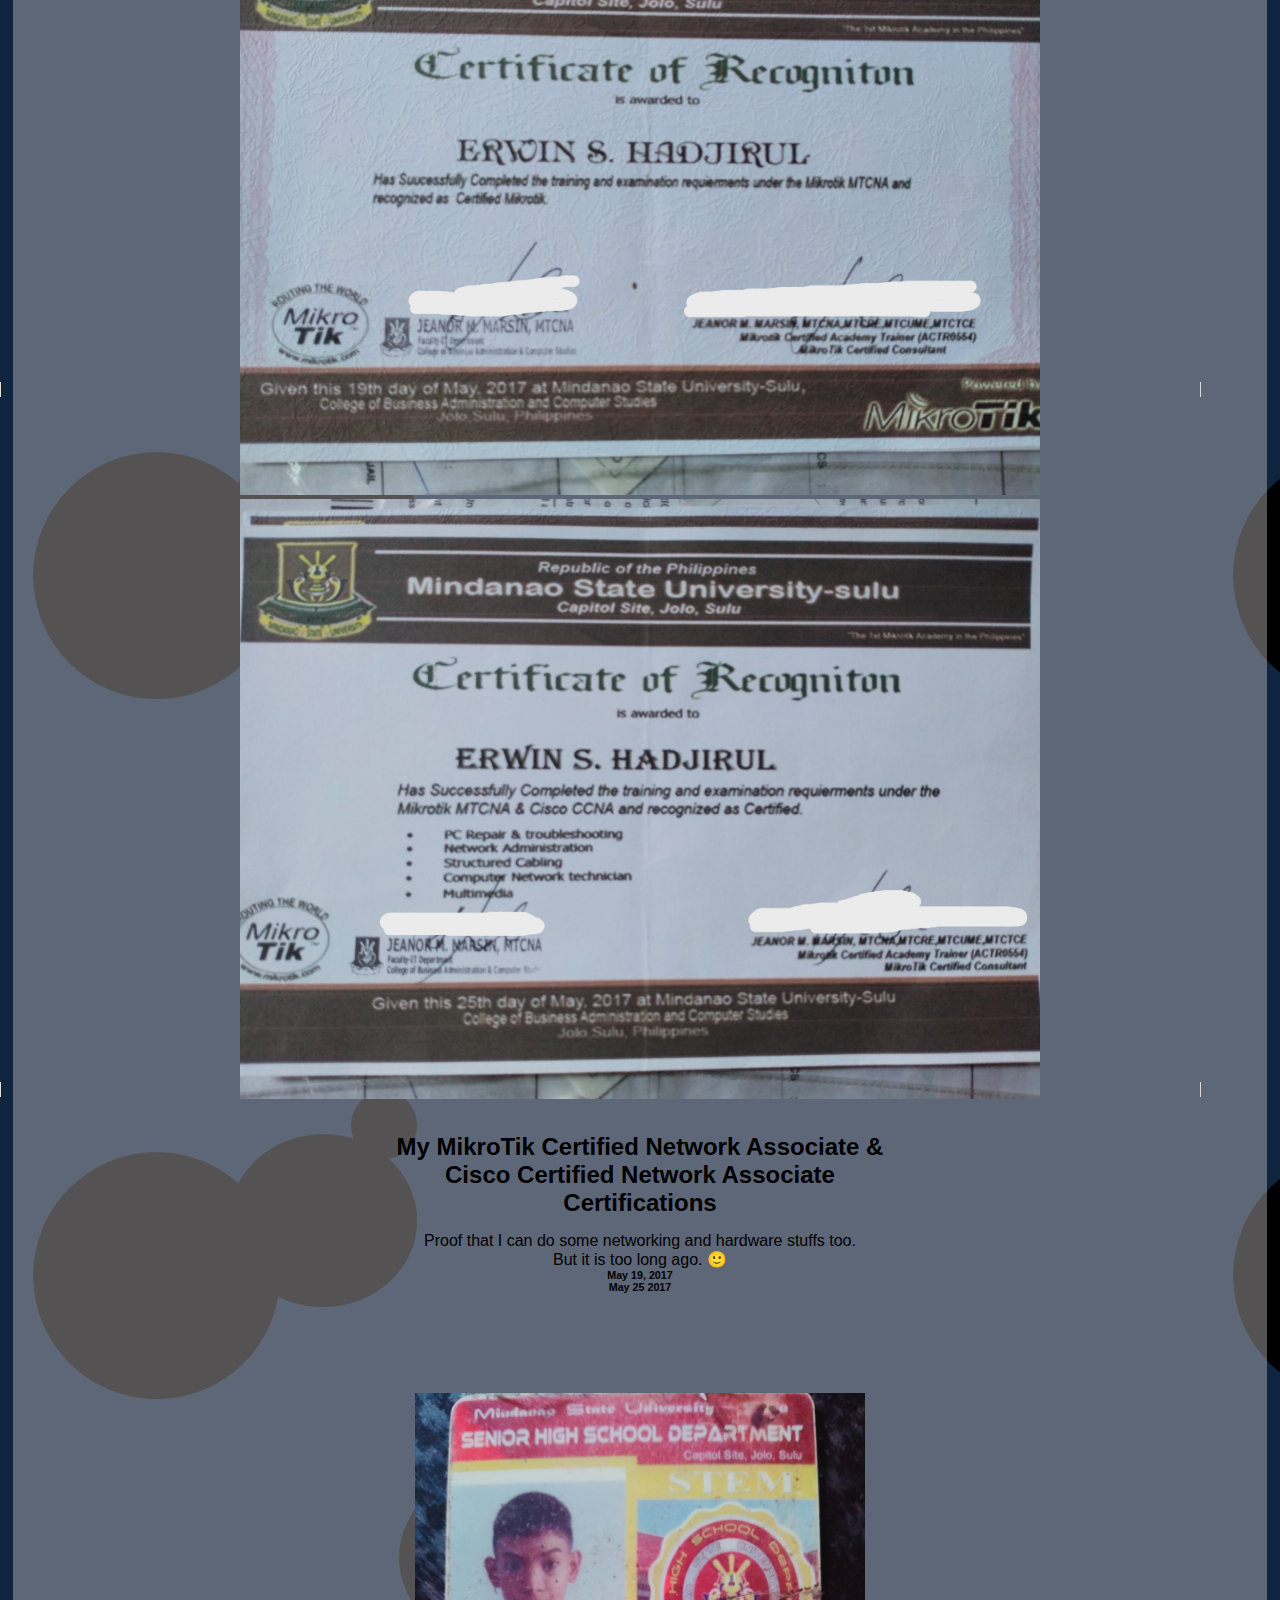
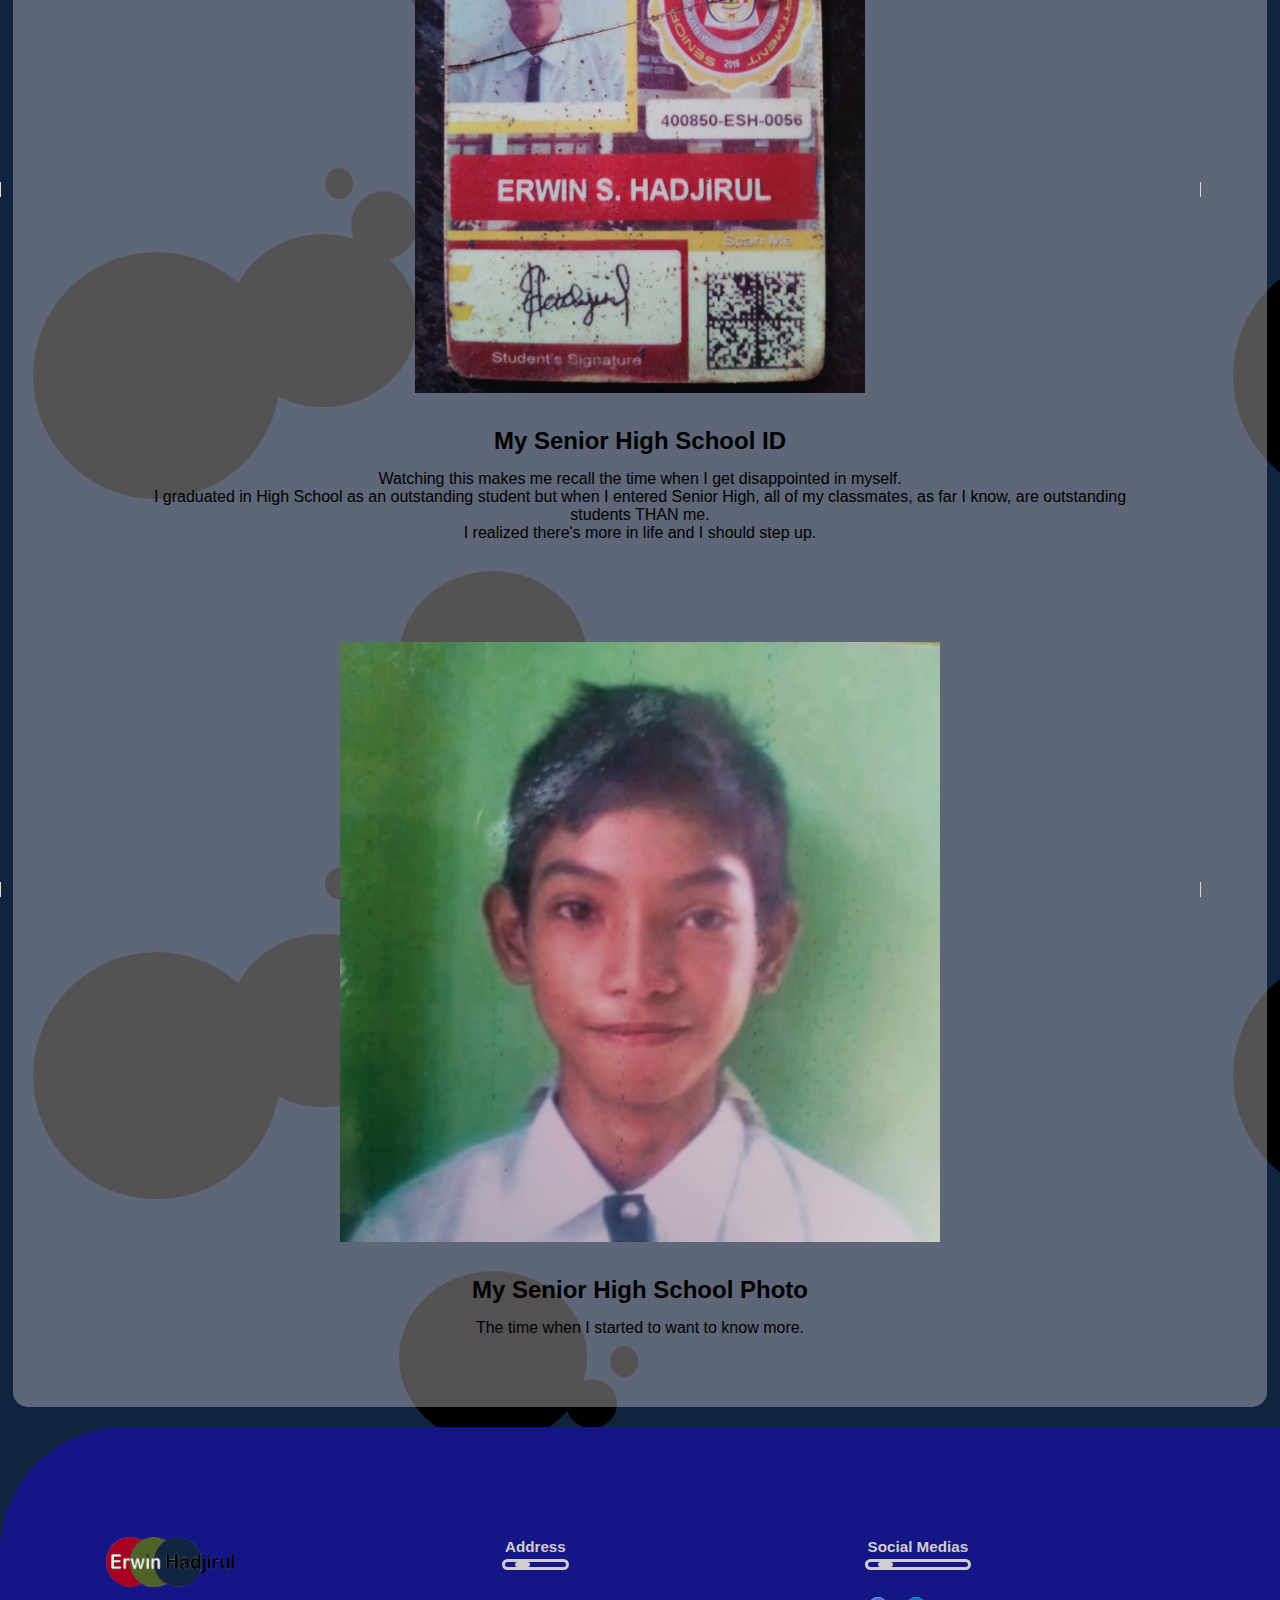
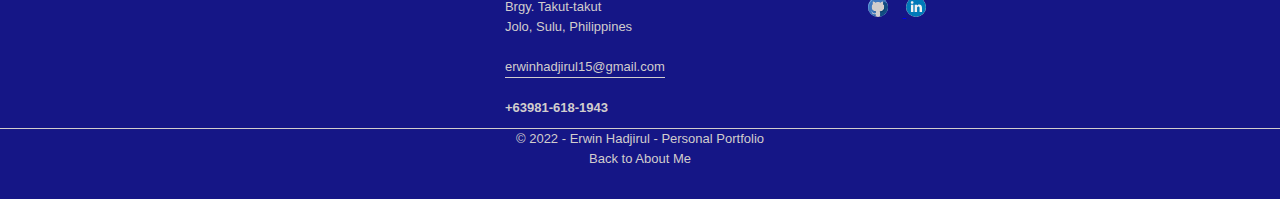
<file: EducationPages/shs.html>
<!DOCTYPE html>
<html lang="en">
<head>
    <meta charset="UTF-8">
    <meta http-equiv="X-UA-Compatible" content="IE=edge">
    <meta name="viewport" content="width=device-width, initial-scale=1.0">

    <link rel="apple-touch-icon" sizes="180x180" href="raw-data/icons/apple-touch-icon.png">
    <link rel="icon" href="../raw-data/icons/favicon-32x32.png" sizes="32x32" type="image/png">
    <link rel="icon" href="../raw-data/icons/favicon-16x16.png" sizes="16x16" type="image/png">
    <link rel="manifest" href="../raw-data/icons/site.webmanifest">
    <link rel="shortcut icon" href="../raw-data/icons/favicon.ico" type="image/x-icon">

    <link rel="stylesheet" href="../styles/navigation.css">
    <link rel="stylesheet" href="../styles/header.css">
    <link rel="stylesheet" href="../styles/footer.css">
    <link rel="stylesheet" href="../styles/style.css">
    <link rel="stylesheet" href="study.css">
    <title>Senior High School - Erwin Hadjirul - Personal Portfolio</title>
</head>
<body>

    <nav>
        <input type="checkbox" id="check">
        <label for="check">
            <img height="40px" src="../raw-data/img/nav-button.png" class="checkbtn">
        </label>
        <a href="../index.html">
            <img class="icon" height="60px" src="../raw-data/img/icon.png" alt="Erwin Hadjirul">
        </a>
        <ul class="nav-links">
            <li><a href="elem.html">Elem</a></li>
            <li><a href="hs.html">HS</a></li>
            <li><a href="shs.html">SHS</a></li>
            <li><a href="college.html">College</a></li>
        </ul>
    </nav>

    <header><h1>Senior High School</h1></header>

    <main>
        <div class="study-wrapper">
            <a href="../raw-data/img/msusulu-sh-bg.jpg" target="_blank">
                <div class="study-cover" style="background-image: url('../raw-data/img/msusulu-sh-bg.jpg');">
                </div>
            </a>
            <div>
                <h2>Mindanao State University &mdash;Sulu, Senior High School Department</h2>
                <h5 class="text-center">The school where I started to realize that there are more.</h5>
                <h6 class="text-center">2016 &ndash; 2018</h6>
            </div>

            <div class="study-box centerer">
                <a href="../raw-data/img/my-history/shs-certification.jpg" target="_blank">
                    <img class="study-img" src="../raw-data/img/my-history/shs-certification.jpg">
                </a>
                <h2>My SHS Certification</h2>
                <p class="study-para">
                    Evidence that I am good student. 😌
                </p>
                <h6>May 21, 2018</h6>
            </div>

            <div class="study-box centerer">
                <a href="../raw-data/img/my-history/shs-diploma.jpg" target="_blank">
                    <img class="study-img" src="../raw-data/img/my-history/shs-diploma.jpg">
                </a>
                <h2>My SHS Diploma</h2>
                <p class="study-para">
                    "Thinking which career will I choose in the future." <br>
                    I didn't thought before that I will be a developer soon.
                </p>
                <h6>May 10, 2018</h6>
            </div>

            <div class="study-box centerer">
                <a href="../raw-data/img/my-history/shs-graduation-pictorial.jpg" target="_blank">
                    <img class="study-img" src="../raw-data/img/my-history/shs-graduation-pictorial.jpg">
                </a>
                <h2>The SHS Graduation Pictorial</h2>
                <p class="study-para">
                    I graduated as a normal student and I am proud of that. <br>
                    I now realize that I am not that great of a student.
                </p>
                <h6>May 10, 2018</h6>
            </div>

            <div class="study-box centerer">
                <a href="../raw-data/img/my-history/shs-cor-mtcna.jpg" target="_blank">
                    <img class="study-img" src="../raw-data/img/my-history/shs-cor-mtcna.jpg">
                </a>
                <a href="../raw-data/img/my-history/shs-cor-mtcna&ccna.jpg" target="_blank">
                    <img class="study-img" src="../raw-data/img/my-history/shs-cor-mtcna&ccna.jpg">
                </a>
                <h2>My MikroTik Certified Network Associate & <br>
                    Cisco Certified Network Associate <br> Certifications</h2>
                <p class="study-para">
                    Proof that I can do some networking and hardware stuffs too. <br>
                    But it is too long ago. 🙂
                </p>
                <h6>May 19, 2017 <br> May 25 2017</h6>
            </div>

            <div class="study-box centerer">
                <a href="../raw-data/img/my-history/shs-id.jpg" target="_blank">
                    <img class="study-img" src="../raw-data/img/my-history/shs-id.jpg">
                </a>
                <h2>My Senior High School ID</h2>
                <p class="study-para">
                    Watching this makes me recall the time when I get disappointed in myself. <br>
                    I graduated in High School as an outstanding student but when I entered Senior High,
                    all of my classmates, as far I know, are outstanding students THAN me. <br>
                    I realized there's more in life and I should step up.
                </p>
            </div>

            <div class="study-box centerer">
                <a href="../raw-data/img/my-history/shs-photo.jpg" target="_blank">
                    <img class="study-img" src="../raw-data/img/my-history/shs-photo.jpg">
                </a>
                <h2>My Senior High School Photo</h2>
                <p class="study-para">
                    The time when I started to want to know more.
                </p>
            </div>
        </div>
    </main>

    <footer>
        <div class="row">
            <div class="col">
                <img class="logo" height="50px" src="../raw-data/img/icon.png" alt="Erwin Hadjirul">
            </div>
            <div class="col">
                <h3>Address <div class="underline"><span></span></div></h3>
                <p>Brgy. Takut-takut</p>
                <p>Jolo, Sulu, Philippines</p>
                <p class="email"><a href="mailto:erwinhadjirul15@gmail.com">erwinhadjirul15@gmail.com</a></p>
                <h4>+63981-618-1943</h4>
            </div>
            <div class="col">
                <h3>Social Medias <div class="underline"><span></span></div></h3>
                <div class="social-icons">
                    <a target="_blank" href="https://github.com/Erwin-Hadjirul">
                        <img height="20px" src="../raw-data/svg/Github - Colorful.svg">
                    </a>
                    <a target="_blank" href="https://www.linkedin.com/in/Erwin-Hadjirul/89397b249">
                        <img height="20px" src="../raw-data/svg/LinkedIn - Blue.svg">
                    </a>
                </div>
            </div>
        </div>
        <hr class="copyright-line">
        <p class="text-center">&copy; 2022 - Erwin Hadjirul - Personal Portfolio</p>
        <p class="text-center"><a class="text-white no-decor" href="../about-me.html">
            Back to About Me
        </a></p>
    </footer>

</body>
</html>
</file>
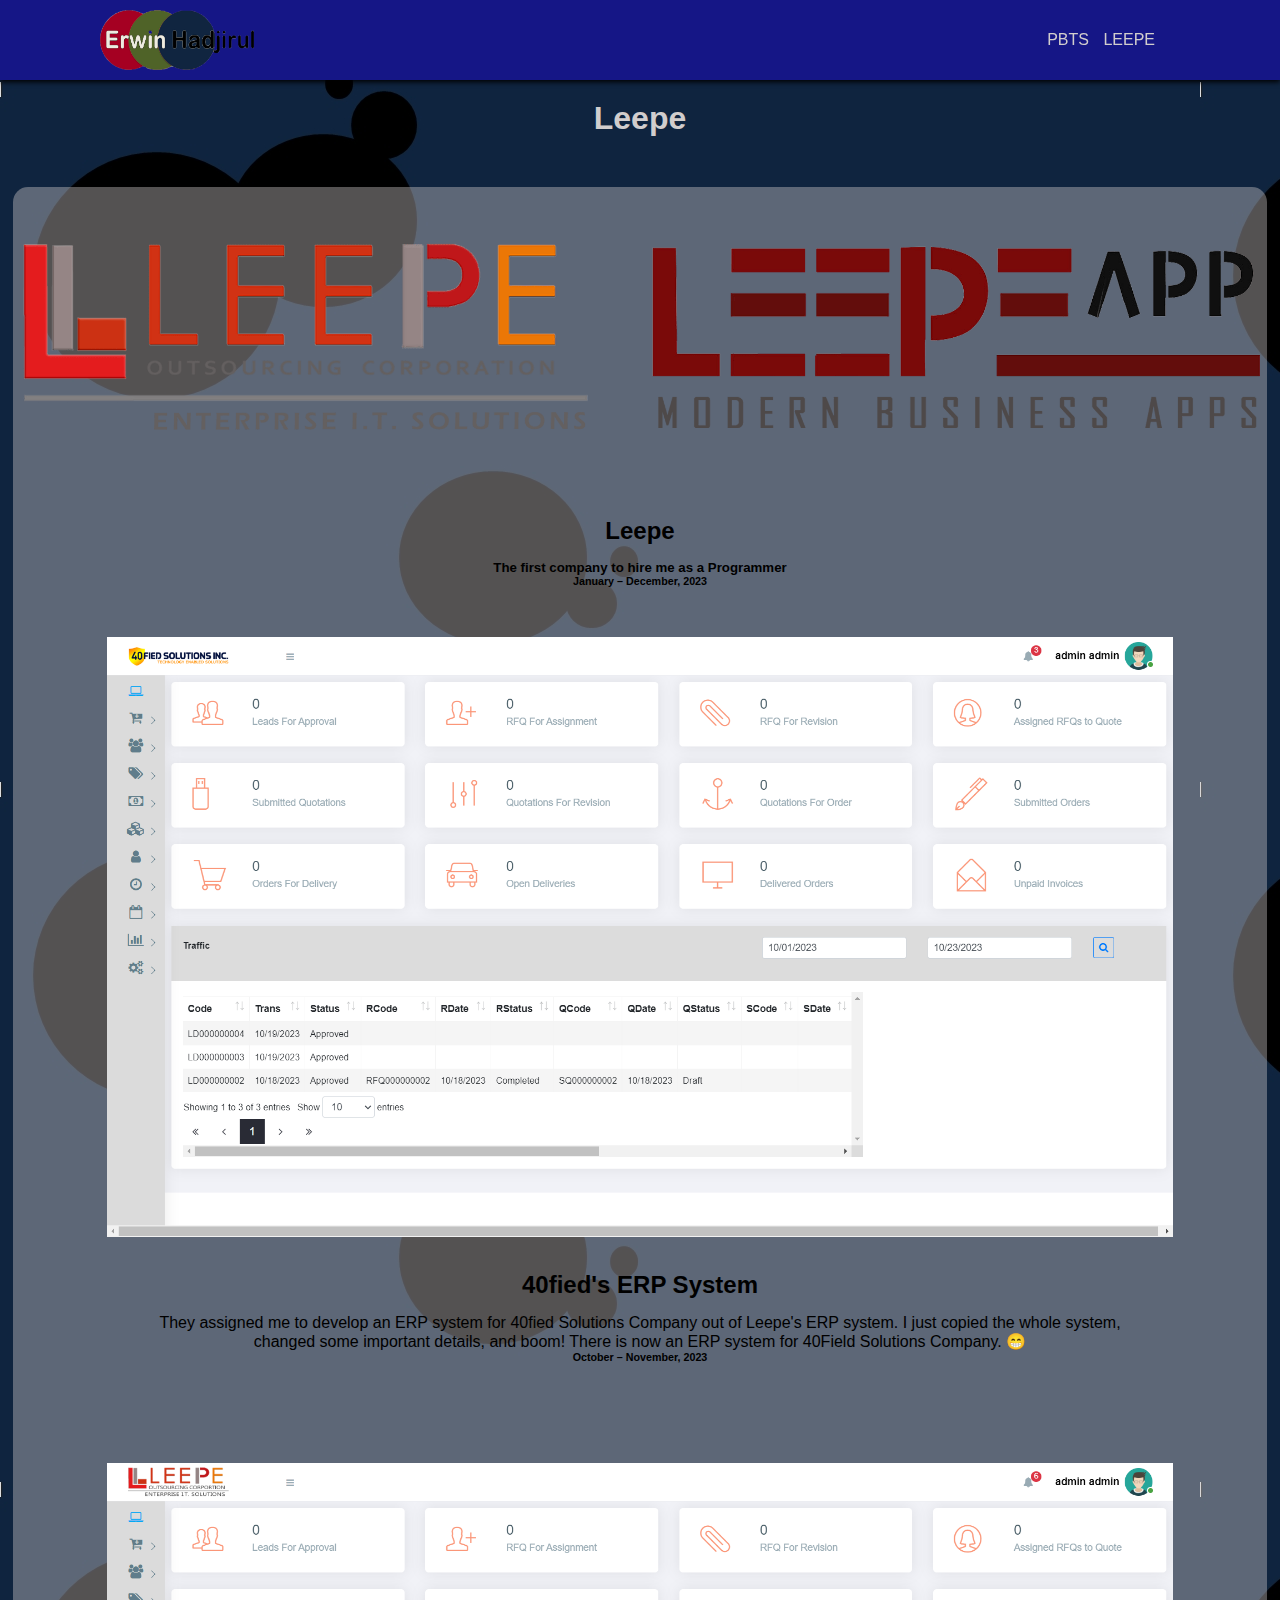
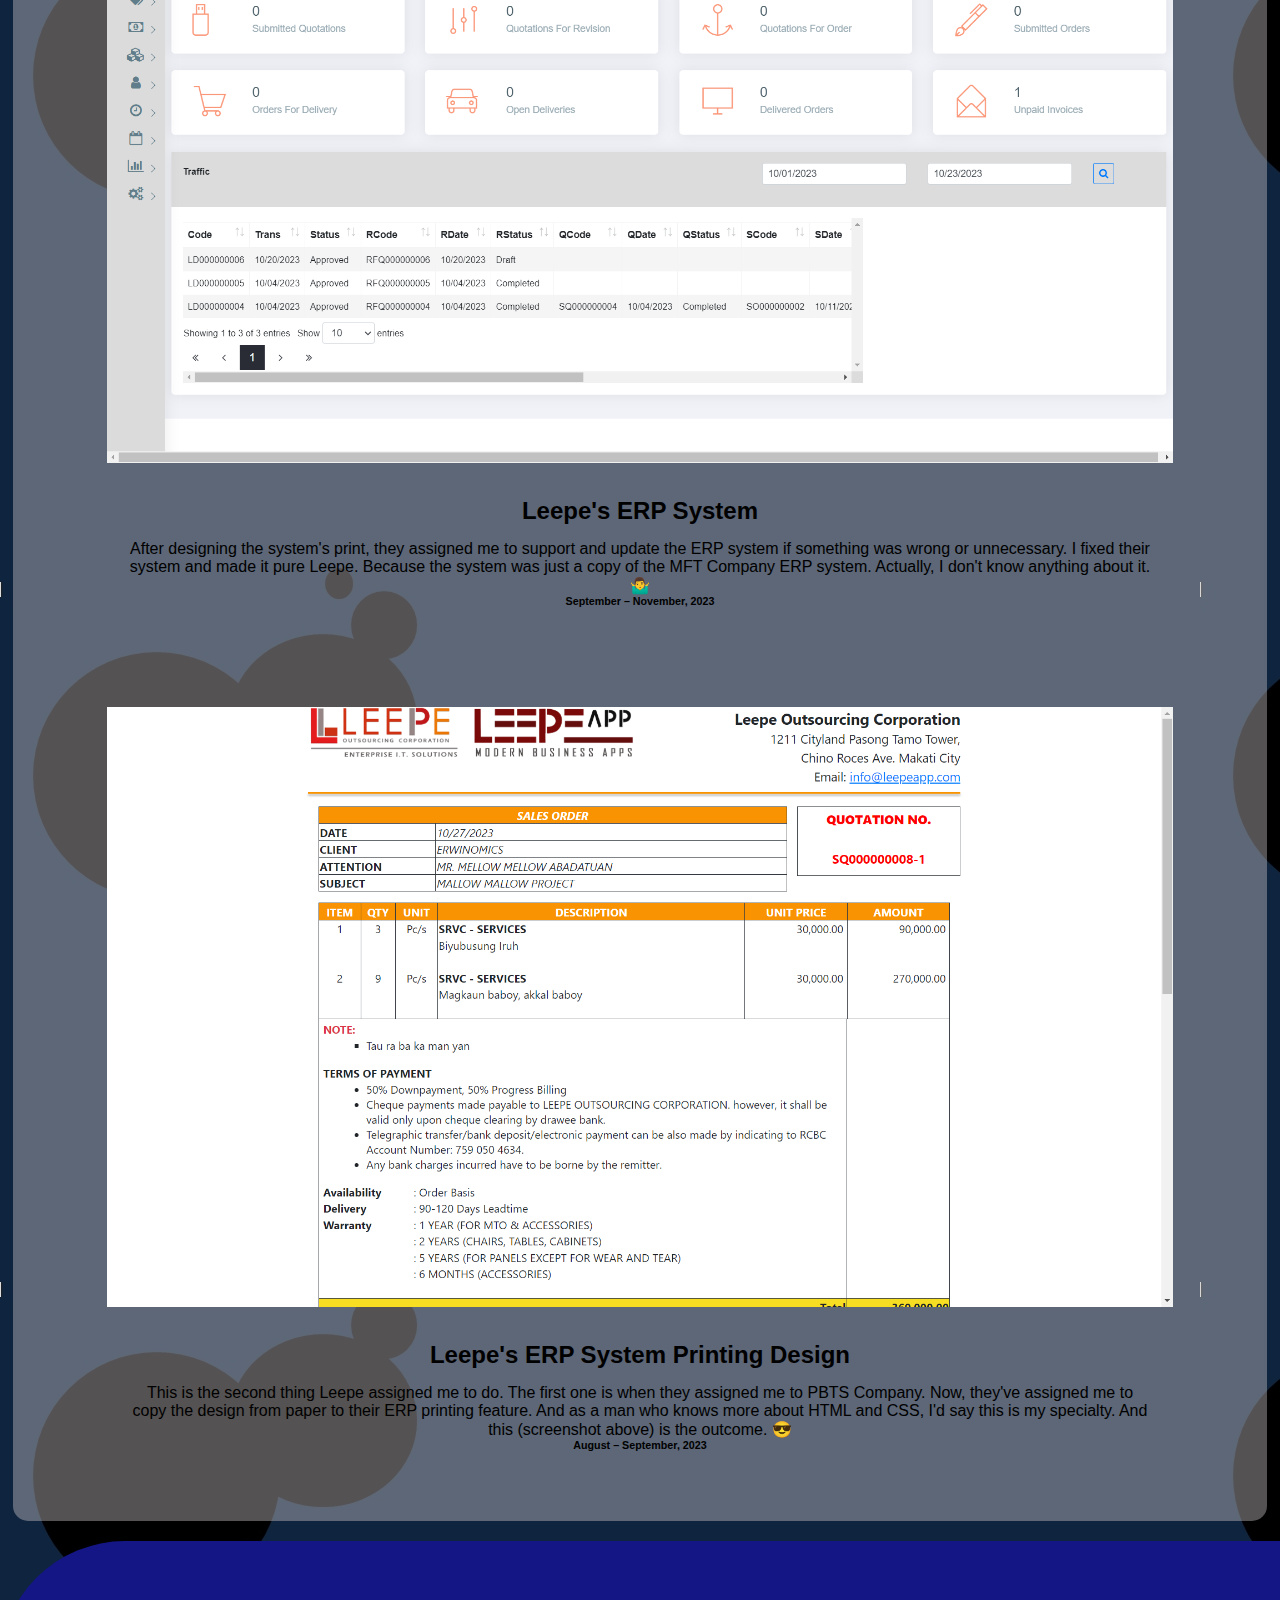
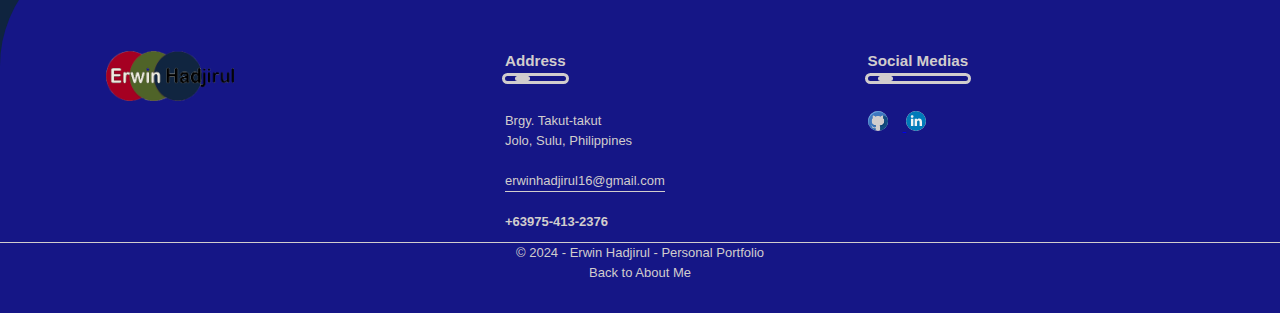
<file: exp-pages/1yr-leepe.html>
<!DOCTYPE html>
<html lang="en">

<head>
    <meta charset="UTF-8">
    <meta http-equiv="X-UA-Compatible" content="IE=edge">
    <meta name="viewport" content="width=device-width, initial-scale=1.0">

    <link rel="apple-touch-icon" sizes="180x180" href="raw-data/icons/apple-touch-icon.png">
    <link rel="icon" href="../raw-data/icons/favicon-32x32.png" sizes="32x32" type="image/png">
    <link rel="icon" href="../raw-data/icons/favicon-16x16.png" sizes="16x16" type="image/png">
    <link rel="manifest" href="../raw-data/icons/site.webmanifest">
    <link rel="shortcut icon" href="../raw-data/icons/favicon.ico" type="image/x-icon">

    <link rel="stylesheet" href="../styles/navigation.css">
    <link rel="stylesheet" href="../styles/header.css">
    <link rel="stylesheet" href="../styles/footer.css">
    <link rel="stylesheet" href="../styles/style.css">
    <link rel="stylesheet" href="exp.css">
    <title>Leepe - Professional - Erwin Hadjirul - Personal Portfolio</title>
</head>

<body>

    <nav>
        <input type="checkbox" id="check">
        <label for="check">
            <img height="40px" src="../raw-data/img/nav-button.png" class="checkbtn">
        </label>
        <a href="../index.html">
            <img class="icon" height="60px" src="../raw-data/img/icon.png" alt="Erwin Hadjirul">
        </a>
        <ul class="nav-links">
            <li><a href="1yr-pbts.html">PBTS</a></li>
            <li><a href="1yr-leepe.html">Leepe</a></li>
        </ul>
    </nav>

    <header>
        <h1>Leepe</h1>
    </header>

    <main>
        <div class="exp-wrapper">
            <a href="../raw-data/img/exp/leepe.png" target="_blank">
                <div class="exp-cover"
                    style="background-image: url('../raw-data/img/exp/leepe.png'); background-size: contain;">
                </div>
            </a>
            <div>
                <h2>Leepe</h2>
                <h5 class="text-center">The first company to hire me as a Programmer</h5>
                <h6 class="text-center">January &ndash; December, 2023</h6>
            </div>

            <div class="exp-box centerer">
                <a href="../raw-data/img/exp/40fied-erp-system.png" target="_blank">
                    <img class="exp-img" src="../raw-data/img/exp/40fied-erp-system.png">
                </a>
                <h2>40fied's ERP System</h2>
                <p class="exp-para">
                    They assigned me to develop an ERP system for 40fied Solutions Company out of Leepe's ERP system. I
                    just copied the whole system, changed some important details, and boom! There is now an ERP system
                    for 40Field Solutions Company. 😁
                </p>
                <h6>October &ndash; November, 2023</h6>
            </div>

            <div class="exp-box centerer">
                <a href="../raw-data/img/exp/leepe-erp-system.png" target="_blank">
                    <img class="exp-img" src="../raw-data/img/exp/leepe-erp-system.png">
                </a>
                <h2>Leepe's ERP System</h2>
                <p class="exp-para">
                    After designing the system's print, they assigned me to support and update the ERP system if
                    something was wrong or unnecessary. I fixed their system and made it pure Leepe. Because the system
                    was just a copy of the MFT Company ERP system. Actually, I don't know anything about it. 🤷‍♂️
                </p>
                <h6>September &ndash; November, 2023</h6>
            </div>

            <div class="exp-box centerer">
                <a href="../raw-data/img/exp/leepe-printout.png" target="_blank">
                    <img class="exp-img" src="../raw-data/img/exp/leepe-printout.png">
                </a>
                <h2>Leepe's ERP System Printing Design</h2>
                <p class="exp-para">
                    This is the second thing Leepe assigned me to do. The first one is when they assigned me to PBTS
                    Company. Now, they've assigned me to copy the design from paper to their ERP printing feature. And
                    as a man who knows more about HTML and CSS, I'd say this is my specialty. And this (screenshot
                    above) is the outcome. 😎
                </p>
                <h6>August &ndash; September, 2023</h6>
            </div>

        </div>
    </main>

    <footer>
        <div class="row">
            <div class="col">
                <img class="logo" height="50px" src="../raw-data/img/icon.png" alt="Erwin Hadjirul">
            </div>
            <div class="col">
                <h3>Address <div class="underline"><span></span></div>
                </h3>
                <p>Brgy. Takut-takut</p>
                <p>Jolo, Sulu, Philippines</p>
                <p class="email"><a href="mailto:erwinhadjirul16@gmail.com">erwinhadjirul16@gmail.com</a></p>
                <h4>+63975-413-2376</h4>
            </div>
            <div class="col">
                <h3>Social Medias <div class="underline"><span></span></div>
                </h3>
                <div class="social-icons">
                    <a target="_blank" href="https://github.com/Erwin-Hadjirul">
                        <img height="20px" src="../raw-data/svg/Github - Colorful.svg">
                    </a>
                    <a target="_blank" href="https://www.linkedin.com/in/Erwin-Hadjirul/89397b249">
                        <img height="20px" src="../raw-data/svg/LinkedIn - Blue.svg">
                    </a>
                </div>
            </div>
        </div>
        <hr class="copyright-line">
        <p class="text-center">&copy; 2024 - Erwin Hadjirul - Personal Portfolio</p>
        <p class="text-center"><a class="text-white no-decor" href="../about-me.html">
                Back to About Me
            </a></p>
    </footer>

</body>

</html>
</file>
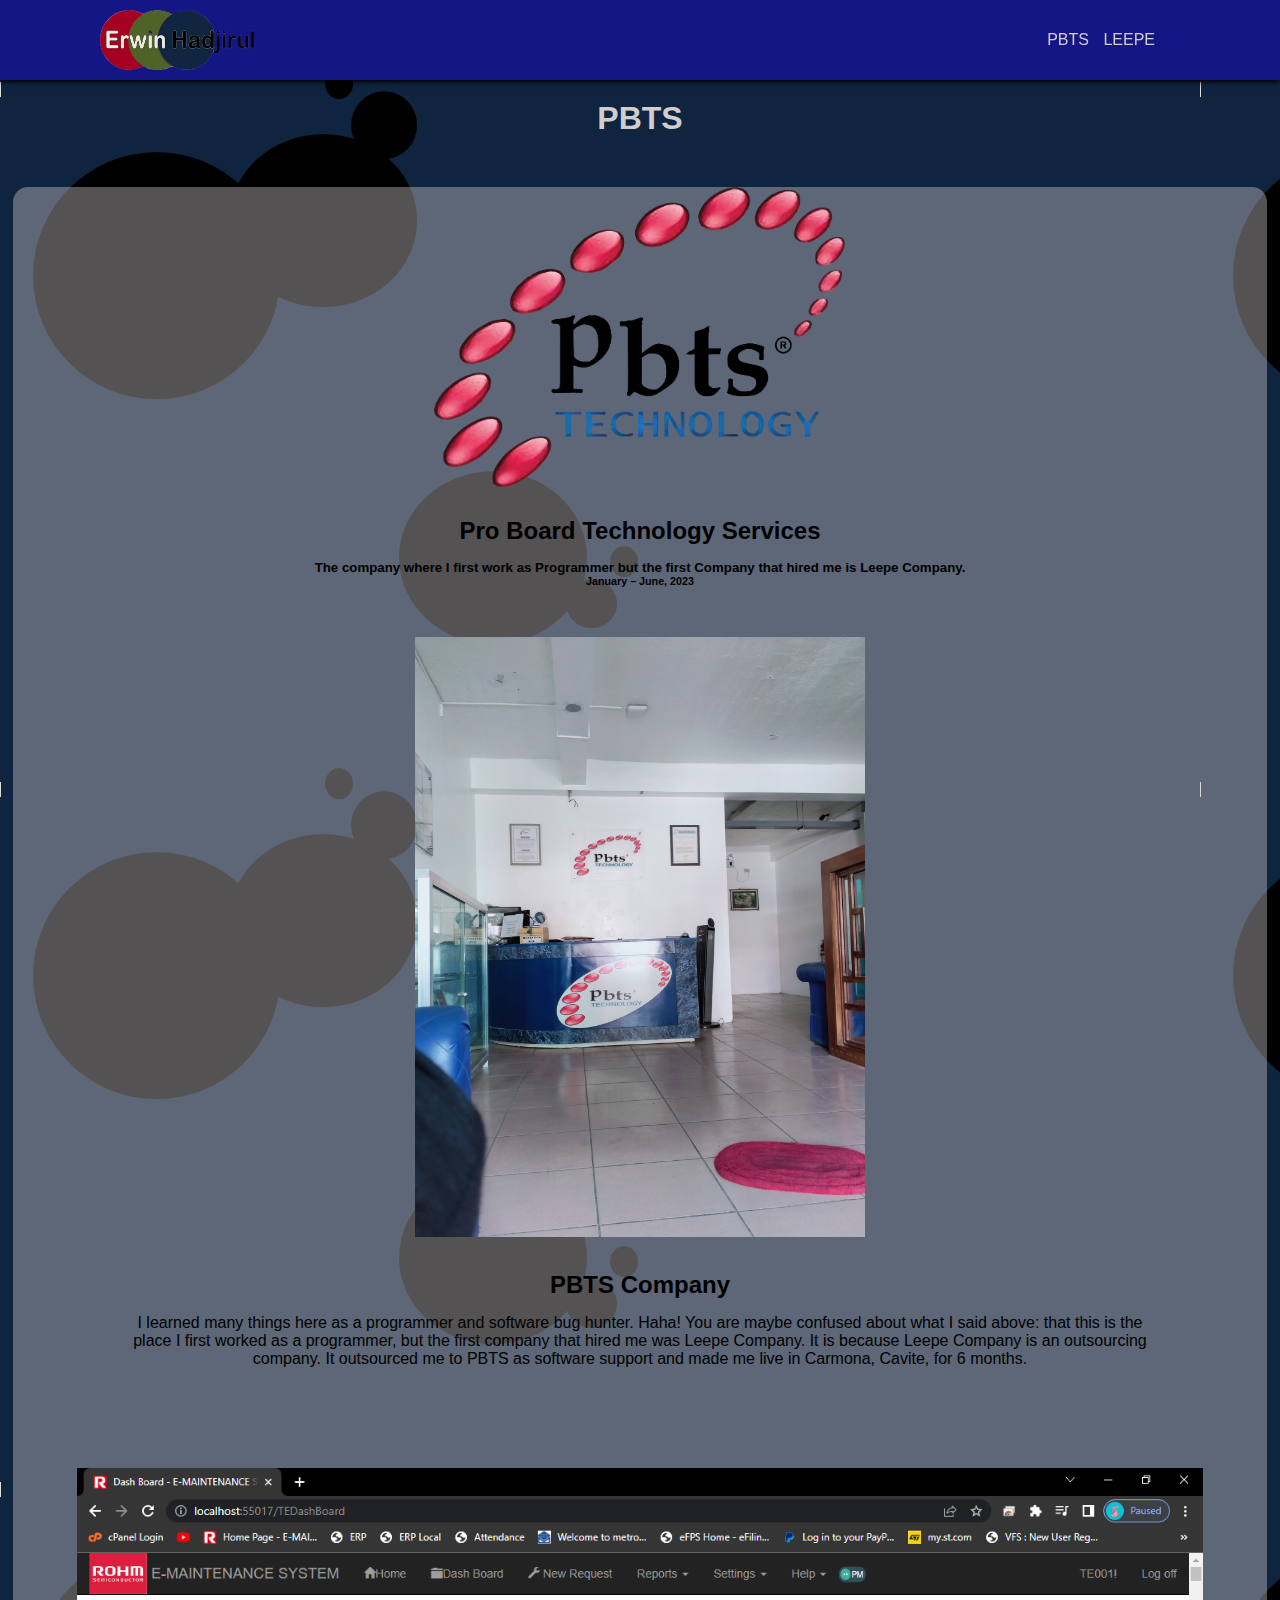
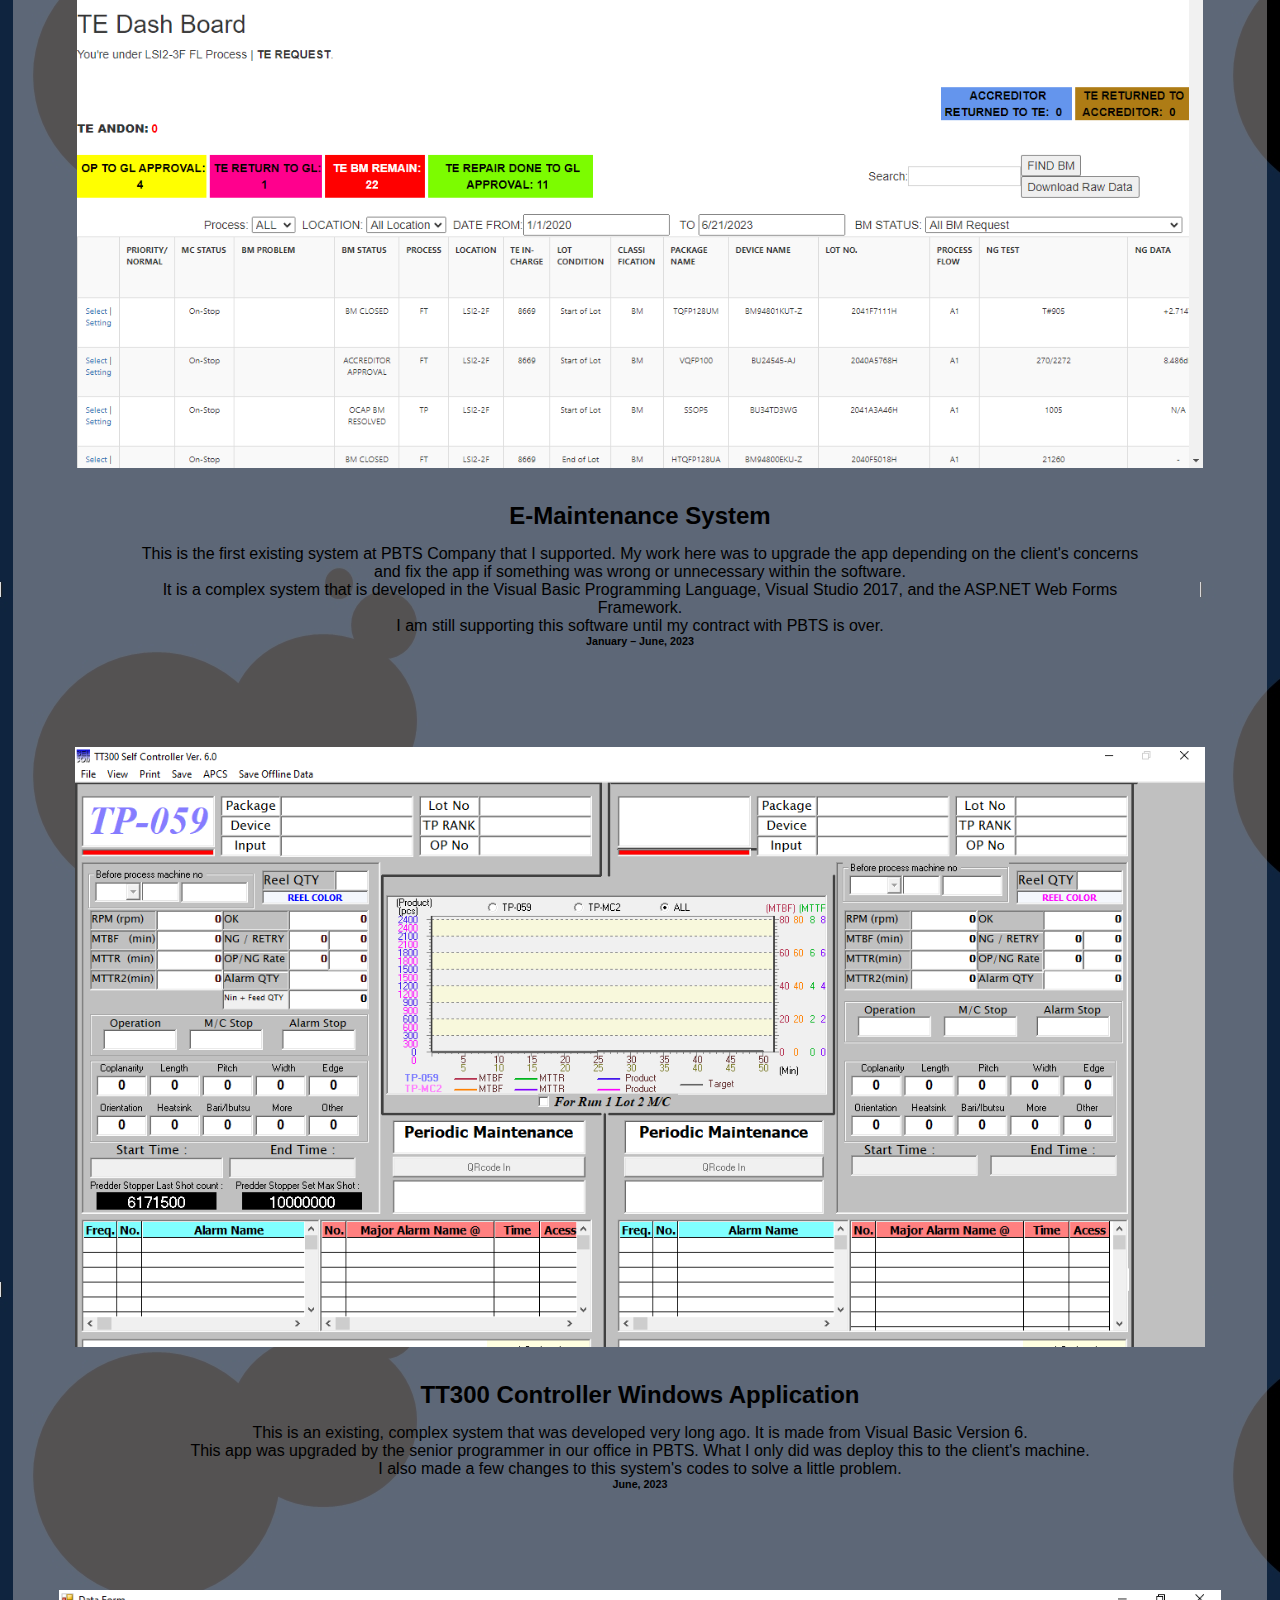
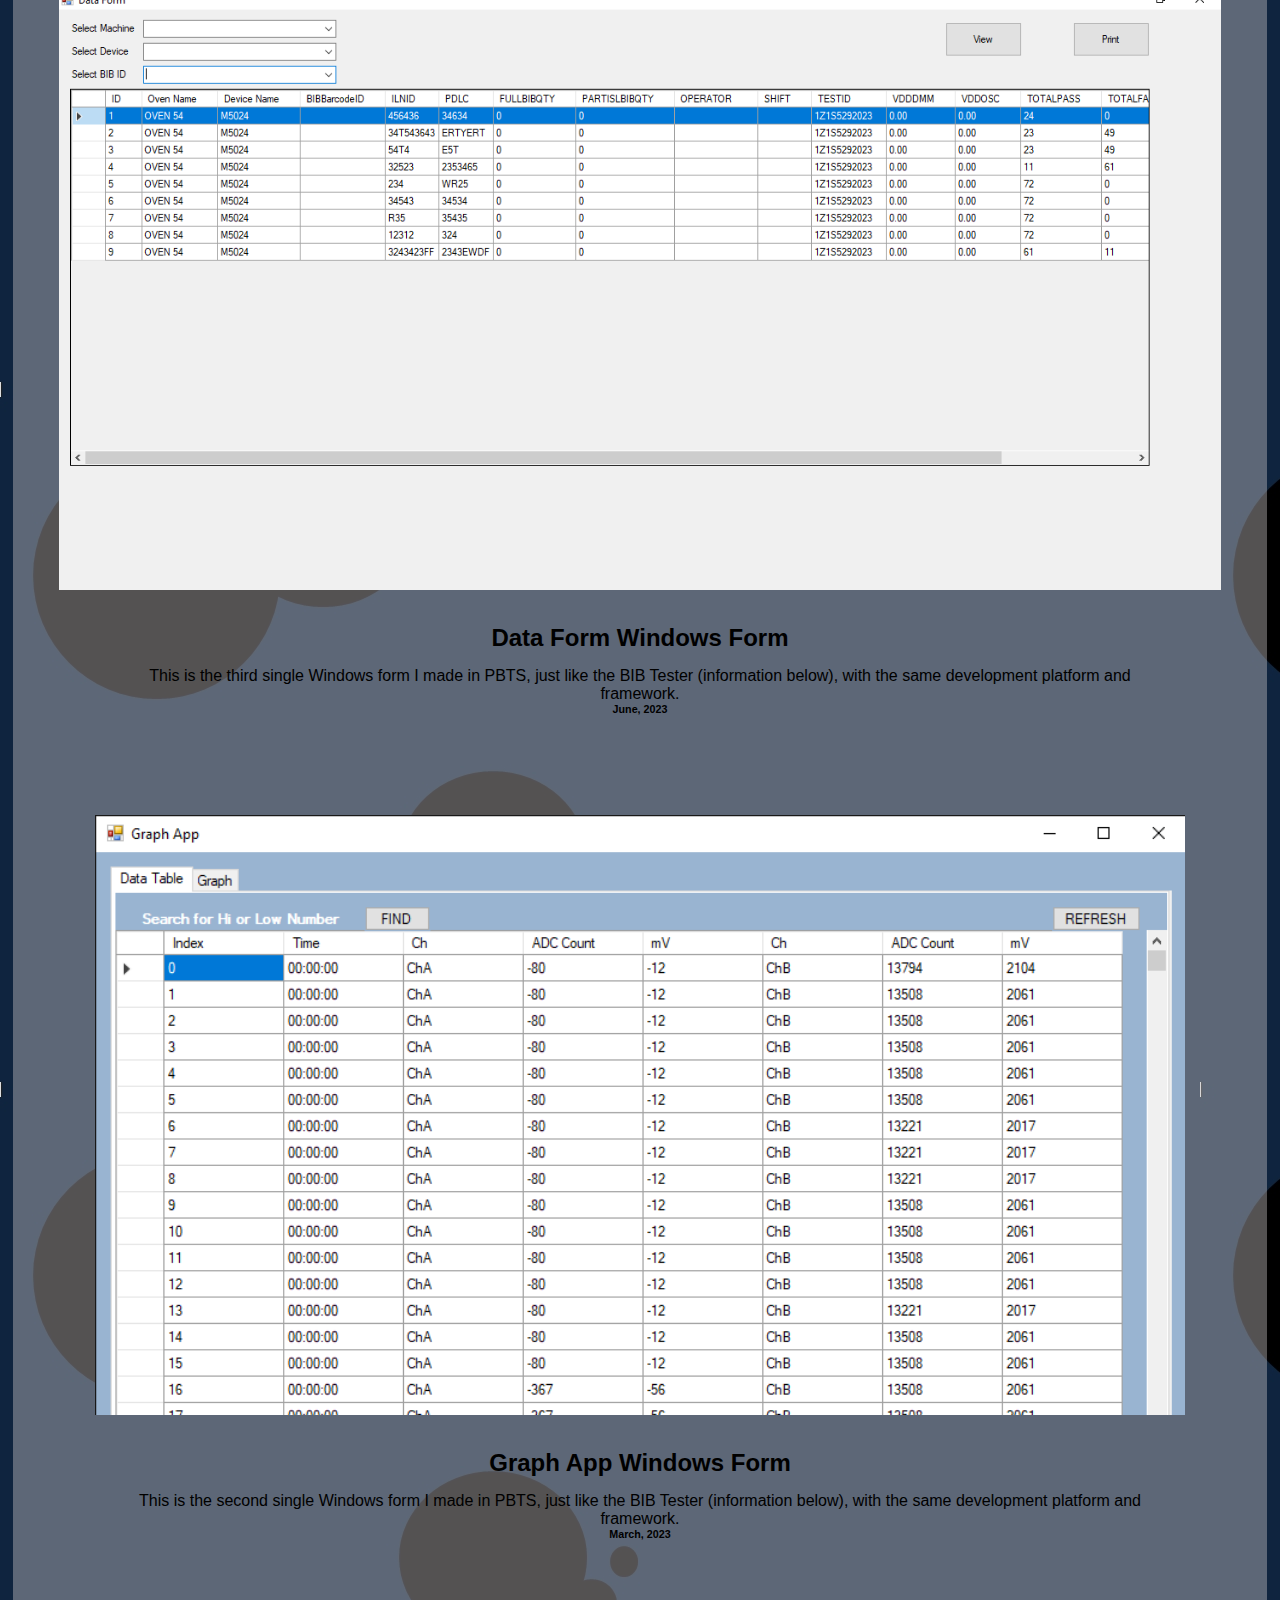
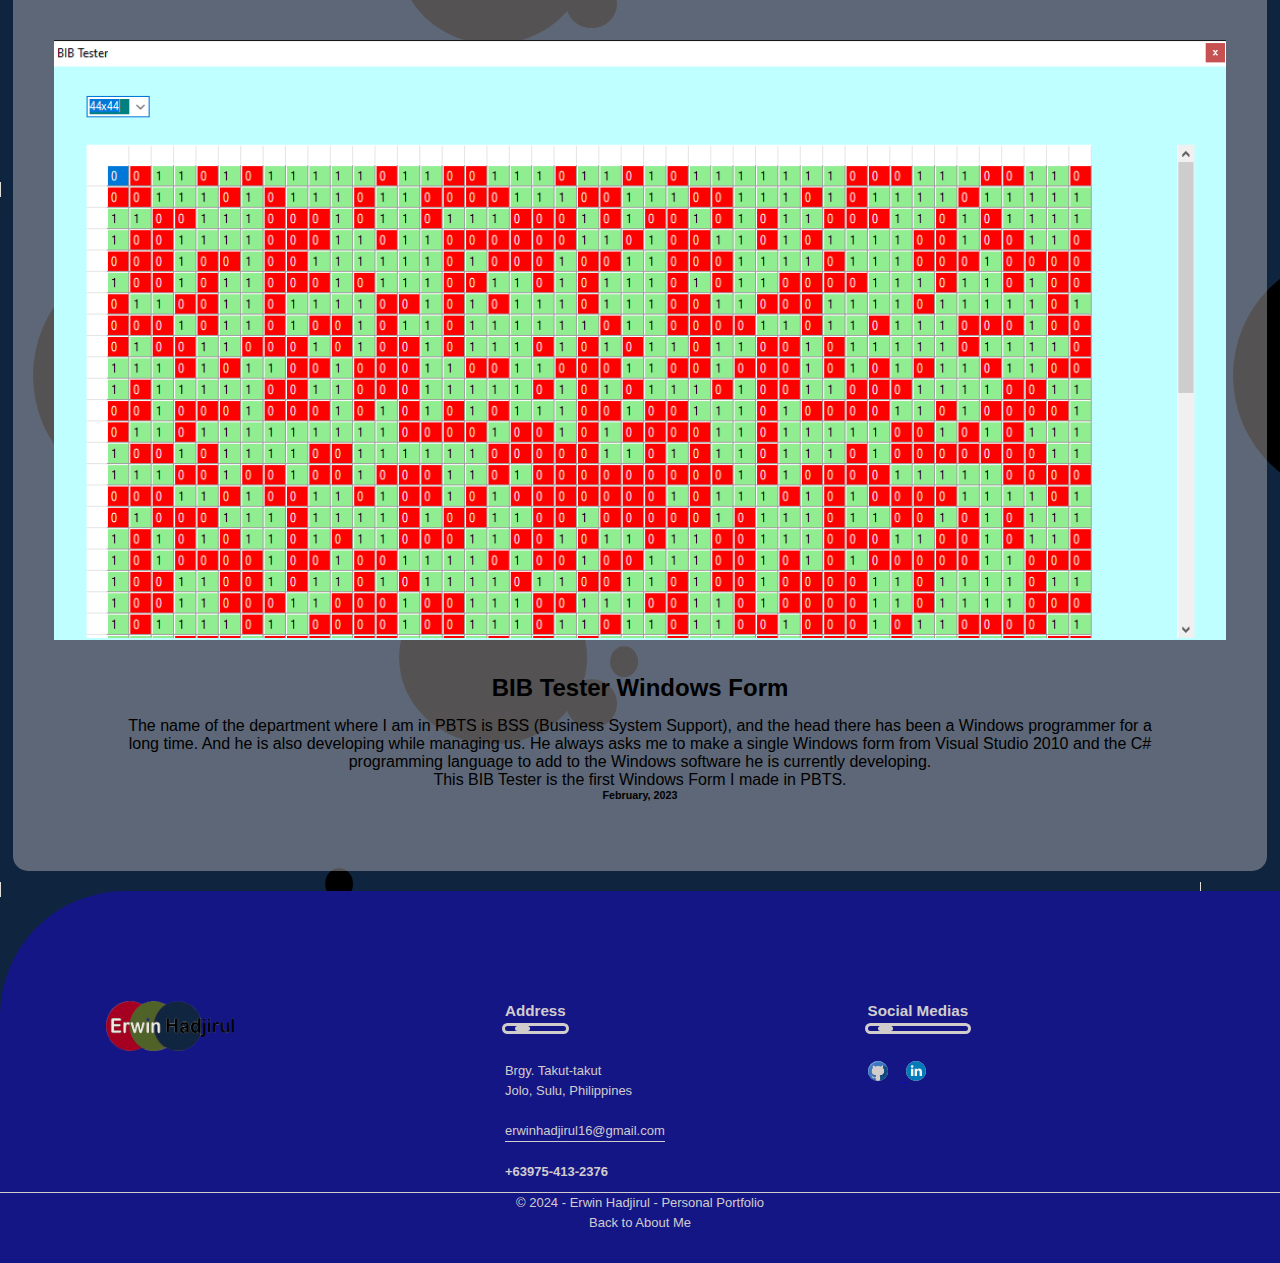
<file: exp-pages/1yr-pbts.html>
<!DOCTYPE html>
<html lang="en">

<head>
    <meta charset="UTF-8">
    <meta http-equiv="X-UA-Compatible" content="IE=edge">
    <meta name="viewport" content="width=device-width, initial-scale=1.0">

    <link rel="apple-touch-icon" sizes="180x180" href="raw-data/icons/apple-touch-icon.png">
    <link rel="icon" href="../raw-data/icons/favicon-32x32.png" sizes="32x32" type="image/png">
    <link rel="icon" href="../raw-data/icons/favicon-16x16.png" sizes="16x16" type="image/png">
    <link rel="manifest" href="../raw-data/icons/site.webmanifest">
    <link rel="shortcut icon" href="../raw-data/icons/favicon.ico" type="image/x-icon">

    <link rel="stylesheet" href="../styles/navigation.css">
    <link rel="stylesheet" href="../styles/header.css">
    <link rel="stylesheet" href="../styles/footer.css">
    <link rel="stylesheet" href="../styles/style.css">
    <link rel="stylesheet" href="exp.css">
    <title>PBTS - Professional - Erwin Hadjirul - Personal Portfolio</title>
</head>

<body>

    <nav>
        <input type="checkbox" id="check">
        <label for="check">
            <img height="40px" src="../raw-data/img/nav-button.png" class="checkbtn">
        </label>
        <a href="../index.html">
            <img class="icon" height="60px" src="../raw-data/img/icon.png" alt="Erwin Hadjirul">
        </a>
        <ul class="nav-links">
            <li><a href="1yr-pbts.html">PBTS</a></li>
            <li><a href="1yr-leepe.html">Leepe</a></li>
        </ul>
    </nav>

    <header>
        <h1>PBTS</h1>
    </header>

    <main>
        <div class="exp-wrapper">
            <a href="../raw-data/img/exp/pbts.png" target="_blank">
                <div class="exp-cover"
                    style="background-image: url('../raw-data/img/exp/pbts.png'); background-size: contain;">
                </div>
            </a>
            <div>
                <h2>Pro Board Technology Services</h2>
                <h5 class="text-center">
                    The company where I first work as Programmer but the
                    first Company that hired me is Leepe Company.
                </h5>
                <h6 class="text-center">January &ndash; June, 2023</h6>
            </div>

            <div class="exp-box centerer">
                <a href="../raw-data/img/exp/pbts-company.jpg" target="_blank">
                    <img class="exp-img" src="../raw-data/img/exp/pbts-company.jpg">
                </a>
                <h2>PBTS Company</h2>
                <p class="exp-para">
                    I learned many things here as a programmer and software bug hunter. Haha! You are maybe confused
                    about what I said above: that this is the place I first worked as a programmer, but the first
                    company that hired me was Leepe Company. It is because Leepe Company is an outsourcing company. It
                    outsourced me to PBTS as software support and made me live in Carmona, Cavite, for 6 months.
                </p>
            </div>

            <div class="exp-box centerer">
                <a href="../raw-data/img/exp/emaintenance.png" target="_blank">
                    <img class="exp-img" src="../raw-data/img/exp/emaintenance.png">
                </a>
                <h2>E-Maintenance System</h2>
                <p class="exp-para">
                    This is the first existing system at PBTS Company that I supported. My work here was to upgrade the
                    app depending on the client's concerns and fix the app if something was wrong or unnecessary within
                    the software.<br>
                    It is a complex system that is developed in the Visual Basic Programming Language, Visual Studio
                    2017, and the ASP.NET Web Forms Framework.<br>
                    I am still supporting this software until my contract with PBTS is over.
                </p>
                <h6>January &ndash; June, 2023</h6>
            </div>

            <div class="exp-box centerer">
                <a href="../raw-data/img/exp/tt300-controller.png" target="_blank">
                    <img class="exp-img" src="../raw-data/img/exp/tt300-controller.png">
                </a>
                <h2>TT300 Controller Windows Application</h2>
                <p class="exp-para">
                    This is an existing, complex system that was developed very long ago. It is made from Visual Basic
                    Version 6. <br>
                    This app was upgraded by the senior programmer in our office in PBTS. What I only did was deploy
                    this to the client's machine.<br>
                    I also made a few changes to this system's codes to solve a little
                    problem.
                </p>
                <h6>June, 2023</h6>
            </div>

            <div class="exp-box centerer">
                <a href="../raw-data/img/exp/data-form.png" target="_blank">
                    <img class="exp-img" src="../raw-data/img/exp/data-form.png">
                </a>
                <h2>Data Form Windows Form</h2>
                <p class="exp-para">
                    This is the third single Windows form I made in PBTS, just like the BIB Tester (information below),
                    with the same development platform and framework.
                </p>
                <h6>June, 2023</h6>
            </div>

            <div class="exp-box centerer">
                <a href="../raw-data/img/exp/graph-app.png" target="_blank">
                    <img class="exp-img" src="../raw-data/img/exp/graph-app.png">
                </a>
                <h2>Graph App Windows Form</h2>
                <p class="exp-para">
                    This is the second single Windows form I made in PBTS, just like the BIB Tester (information below),
                    with the same development platform and framework.
                </p>
                <h6>March, 2023</h6>
            </div>

            <div class="exp-box centerer">
                <a href="../raw-data/img/exp/bib-tester.png" target="_blank">
                    <img class="exp-img" src="../raw-data/img/exp/bib-tester.png">
                </a>
                <h2>BIB Tester Windows Form</h2>
                <p class="exp-para">
                    The name of the department where I am in PBTS is BSS (Business System Support), and the head there
                    has been a Windows programmer for a long time. And he is also developing while managing us. He
                    always asks me to make a single Windows form from Visual Studio 2010 and the C# programming language
                    to add to the Windows software he is currently developing.<br> This BIB Tester is the first Windows
                    Form I made in PBTS.
                </p>
                <h6>February, 2023</h6>
            </div>

        </div>
    </main>

    <footer>
        <div class="row">
            <div class="col">
                <img class="logo" height="50px" src="../raw-data/img/icon.png" alt="Erwin Hadjirul">
            </div>
            <div class="col">
                <h3>Address <div class="underline"><span></span></div>
                </h3>
                <p>Brgy. Takut-takut</p>
                <p>Jolo, Sulu, Philippines</p>
                <p class="email"><a href="mailto:erwinhadjirul16@gmail.com">erwinhadjirul16@gmail.com</a></p>
                <h4>+63975-413-2376</h4>
            </div>
            <div class="col">
                <h3>Social Medias <div class="underline"><span></span></div>
                </h3>
                <div class="social-icons">
                    <a target="_blank" href="https://github.com/Erwin-Hadjirul">
                        <img height="20px" src="../raw-data/svg/Github - Colorful.svg">
                    </a>
                    <a target="_blank" href="https://www.linkedin.com/in/Erwin-Hadjirul/89397b249">
                        <img height="20px" src="../raw-data/svg/LinkedIn - Blue.svg">
                    </a>
                </div>
            </div>
        </div>
        <hr class="copyright-line">
        <p class="text-center">&copy; 2024 - Erwin Hadjirul - Personal Portfolio</p>
        <p class="text-center"><a class="text-white no-decor" href="../about-me.html">
                Back to About Me
            </a></p>
    </footer>

</body>

</html>
</file>
<file: styles/navigation.css>
nav {
    background-color: #151686;
    height: 80px;
    width: 100%;
    position: fixed;
    top: 0;
    box-shadow: 0 2px 5px #000;
    z-index: 10;
}
.icon {
    background-color: transparent;
    padding: 0 100px;
    margin-top: 10px;
    width: auto;
}
.nav-links {
    float: right;
    margin-right: 20px;
    padding: 0 100px;
}
.nav-links > li {
    display: inline-block;
    line-height: 80px;
    list-style: none;
    margin: 0 5px;
}
.nav-links > li > a {
    text-decoration: none;
    color: #d1cdcd;
    text-shadow: 17px;
    text-transform: uppercase;
}
.nav-links > li > a:hover,
.nav-links > li > a:active {
    text-decoration: overline;
    color: #6ba5b8;
    transition: 0.5s ease;
}
.checkbtn {
    float: right;
    margin-right: 100px;
    cursor: pointer;
    display: none;
    margin-top: 20px;
}
#check {
    display: none;
}
/* Media Query */
@media (max-width: 952px) {
    .icon {
        padding-left: 50px;
    }
    .nav-links {
        margin-right: 0;
    }
    .checkbtn {
        margin-right: 50px;
    }
    .nav-links > li > a {
        font-size: 16px;
    }
}
@media (max-width: 850px) {
    .checkbtn {
        display: block;
    }
    .nav-links {
        position: fixed;
        width: 100%;
        height: 100vh;
        background: #151686;
        top: 80px;
        left: -100%;
        text-align: center;
        transition: all .5s;
    }
    .nav-links > li {
        display: block;
    }
    .nav-links > li > a {
        font-size: 20px;
    }
    .nav-links > li > a:hover,
    .nav-links > li > a:active {
        background: none;
        color: #0082e6;
    }
    #check:checked ~ .nav-links {
        left: 0;
    }
}
@media (max-width: 374px) {
    .icon {
        padding-top: 10px;
        padding: 0 25px;
    }
}
</file>
<file: styles/header.css>
header {
    padding: 100px 0 50px 0;
    text-align: center;
    color: #d1cdcd;
}
main h1 {
    text-align: center;
    margin-bottom: 20px;
    font-size: 1.5rem;
}
h2 {
    margin: 30px auto 15px auto;
    text-align: center;
}
/* Responsive Design */
@media (max-width: 361px) {
    header {
        text-align: left;
        font-size: 0.9rem;
        padding: 100px 0 20px 20px;
    }
    main h1 {
        text-align: left;
        margin-left: 20px;
        font-size: 1rem;
    }
    h2 {
        margin: 30px 0 0 20px;
    }
}
@keyframes animate
{
    0% {
        background-position: 0 100%;
    }
    50% {
        background-position: 100% 0%;
    }
    100% {
        background-position: 0 100%;
    }
}
</file>
<file: styles/footer.css>
footer {
    width: 100%;
    position: relative;
    bottom: 0;
    padding-top: 30px;
    background: #151686;
    color: #d1cdcd;
    padding: 100px 0 30px;
    border-top-left-radius: 125px;
    font-size: 13px;
    line-height: 20px;
}
.row {
    width: 85%;
    margin: auto;
    display: flex;
    flex-wrap: wrap;
    align-items: flex-start;
    justify-content: space-between;
}
.col {
    flex-basis: 33.33%;
    padding: 10px;
}
.col:nth-child(2),
.col:nth-child(3) {
    flex-basis: 30%;
}
.logo {
    /* width: 80px; */
    width: auto;
    margin-bottom: 30px;
}
.col > h3 {
    width: fit-content;
    margin-bottom: 40px;
    position: relative;
}
.email {
    width: fit-content;
    border-bottom: 1px solid #d1cdcd;
    margin: 20px 0;
}
.email > a {
    text-decoration: none;
    color: #d1cdcd;
    text-shadow: 17px;
}
.email > a:hover,
.email > a:active {
    text-decoration: overline;
    color: #6ba5b8;
    transition: 0.5s ease;
}
form {
    padding-bottom: 15px;
    display: flex;
    align-items: center;
    justify-content: space-between;
    border-bottom: 1px solid #d1cdcd;
    margin-bottom: 50px;
}
form img {
    margin-right: 10px;
}
form input {
    width: 100%;
    background: transparent;
    color: #d1cdcd;
    border: 0;
    outline: none;
}
form a {
    color: #d1cdcd;
    text-decoration: none;
    background: transparent;
    border: 0;
    outline: none;
    cursor: pointer;
}
form a:hover,
form a:active {
    text-decoration: overline;
    color: #6ba5b8;
    transition: 0.5s ease;
}
.social-icons img {
    border-radius: 50%;
    text-align: center;
    line-height: 40px;
    background: #d1cdcd;
    margin-right: 15px;
}
.copyright-line {
    border: 0;
    border-bottom: 1px solid #d1cdcd;
    margin: 20 auto;
}
.text-center {
    text-align: center;
}
.underline {
    width: 100%;
    height: 5px;
    border-radius: 3px;
    outline-style: solid;
    outline-color: #d1cdcd;
    position: absolute;
    top: 25px;
    left: 0;
    overflow: hidden;
}
.underline > span {
    width: 15px;
    height: 100%;
    background-color: #d1cdcd;
    border-radius: 3px;
    position: absolute;
    top: 0;
    left: 10px;
    animation: moving 2s linear infinite;
}
/* Animation */
@keyframes moving {
    0% {
        left: -20px;
    }
    100% {
        left: 100%;
    }
}
/* Responsive Screen */
@media (max-width: 701px) {
    .col {
        flex-basis: 48%;
    }
    .col:nth-child(2),
    .col:nth-child(3) {
        flex-basis: 48%;
    }
}
@media (max-width: 350px) {
    footer {
        bottom: unset;
    }
    .col {
        flex-basis: 100%;
    }
    .col:nth-child(2),
    .col:nth-child(3) {
        flex-basis: 100%;
    }
}
</file>
<file: styles/style.css>
* {
    padding: 0;
    margin: 0;
    box-sizing: border-box;
}
body {
    background: url(../raw-data/img/background.jpeg);
    font-family: 'Franklin Gothic Medium', 'Arial Narrow', Arial, sans-serif;
}
p.small-name-logo {
    padding: 0;
    margin: 0;
    color: rgba(250, 250, 250, 0.01);
    position: absolute;
    top: 15%;
    left: 92%;
}
/* Font Colors */
.text-violet {
    color: #7b23ff;
}
.text-white {
    color: #d1cdcd;
}
.text-black {
    color: #180d0d;
}
.text-red {
    color: #8d1414;
}
.text-green {
    color: #155f15;
}
.text-blue {
    color: #0a4bad;
}
.bg-blue {
    background-color: #151686;
}
.text-center {
    text-align: center;
}
.text-justify {
    text-align: justify;
}
.text-justice {
    text-align: justify;
    padding: 20px;
    color: #000;
    border: 2px double #fff;
    width: 60%;
    background: rgba(250, 250, 250, 0.5);
    margin: 5px auto 5px auto;
}
.padding {
    padding: 0 50px 20px 50px;
}
.bold {
    font-weight: 700;
}
.bg-like-footer {
    border-top-left-radius: 125px;
    padding: 50px;
}
.footer {
    border-top-left-radius: 0;
}
.alone-text {
    position: absolute;
    left: 100px;
}
.border {
    border: 5px solid #000;
}
.no-decor {
    text-decoration: none;
}
.centerer {
    align-items: center;
    justify-content: center;
}
.left {
    text-align: left;
}
.ml-25 {
    margin-left: 25%;
}
.ml-20 {
    margin-left: 20%;
}
.mr-25 {
    margin-right: 25%;
}
.quote {
    padding: 40vh 0;
    font-style: oblique;
    font-weight: 500;
    color: #d1cdcd;
    text-align: center;
    font-size: 1.5rem;
    background-color: rgba(250, 250, 250, 0.1);
    animation: textstyle 10s infinite;
}
.improved-link {
    color: #151686;
}
.improved-link:hover,
.improved-link:active {
    color: #15178678;
    text-decoration: none;
}
.improved-link-white {
    color: #d1cdcd;
    text-decoration: none;
}
.improved-link-white:hover,
.improved-link-white:active {
    color: #e6e6f15e;
    text-decoration: underline;
}
/* Half */
.whole {
    width: 90%;
    margin: auto;
    display: flex;
    flex-wrap: wrap;
    align-items: flex-start;
    justify-content: space-between;
}
.half {
    flex-basis: 50%;
}
.half img {
    width: 100%;
}
/* Half End */
@keyframes textstyle {
    0% {
        color: #8d1414;
    }
    10% {
        color: #155f15;
    }
    20% {
        color: #0a4bad;
    }
    30%, 40%, 50%, 60%, 70%, 80% {
        color: #d1cdcd;
    }
    100% {
        color: #000;
    }
}
.hero {
    height: auto;
}
.name {
    font-size: 55px;
}
.btn {
    display: inline-block;
    margin-top: 50px;
    text-align: center;
    text-decoration: none;
    padding: 8px;
    border-radius: 5px;
    color: #d1cdcd;
    box-shadow: 2px 2px #000;
    background-color: #0a4bad;
}
.btn:hover,
.btn:active {
    background-color: #d1cdcd;
    color: #0a4bad;
}
.front-face {
    background-image: url(../raw-data/img/cs2.png);
    background-position: top center;
    background-repeat: no-repeat;
    background-size: contain;
    padding-left: 10px;
    padding-top: 10px;
    transition: padding-left 1s, padding-top 1s;
}
.front-face:hover {
    padding: 0;
}
/* Responsivity */
@media (max-width: 1025px) {
    .mr-25 {
        margin-right: 0;
    }
    .ml-25 {
        margin-left: 0;
    }
    .ml-20 {
        margin-left: 0;
    }
    .text-justice {
        width: 96%;
    }
}
@media (max-width: 830px) {
    .padding {
        padding: 0 10px 10px 10px;
    }
}
@media (max-width: 701px) {
    .half {
        flex-basis: 100%;
    }
    .padding {
        padding: 0 0 10px 0;
    }
}
@media (max-width: 550px) {
    .text-justice {
        padding: 10px;
    }
}
@media (max-width: 426px) {
    .alone-text {
        position: static;
    }
    .bg-like-footer {
        padding: 50px;
    }
    .quote {
        font-size: 1rem;
    }
}
@media (max-width: 349px) {
    .text-justice {
        width: 98%;
    }
}
</file>
<file: styles/box.css>
.box-wrapper-grid {
    display: grid;
    gap: 0.3rem;
    grid-auto-flow: column;
    grid-auto-columns: 40%;
    overflow-x: auto;
    padding: 0 1rem 1rem;
    overscroll-behavior-inline: contain;
}
.box-item-grid {
    display: grid;
    grid-template-rows: min-content;
    gap: 0.3rem;
    padding: 1rem;
    background: #151686;
    border-radius: 5px;
    box-shadow: 2px 2px #000;
}
.snaps-inline {
    scroll-snap-type: inline mandatory;
}
.snaps-inline > * {
    scroll-snap-align: start;
    scroll-padding-inline: 1rem;
}
.box-item-grid img {
    inline-size: 100%;
    aspect-ratio: 16 / 9;
    object-fit: cover;
}
.info-wrapper {
    min-width: 310px;
    width: 98%;
    height: auto;
    margin: auto;
    display: flex;
    align-self: center;
    justify-self: center;
}
.info-list {
    font-family: serif;
    margin: 0 5% 0 5%;
    line-height: 25px;
}
/* Get from another style: Whole.css */
.h2-lower {
    padding-top: 100px;
}
@media (min-width: 1024px) {
    .box-wrapper-grid {
        grid-auto-columns: 21%;
    }
}
@media (max-width: 321px) {
    .info-list {
        line-height: 20px;
    }
}
</file>
<file: styles/whole.css>
.webdev {
    height: auto;
    width: auto;
    background: rgba(0, 0, 0, 0.2);
    box-shadow: #000 2px 2px 5px;
}
.h2-lower {
    padding-top: 100px;
}
.upper-img {
    height: 30vh;
    width: 100%;
    background-size: cover;
    background-repeat: no-repeat;
    background-position: center center;
}
.lower-content {
    padding: 30px;
}
.boundary {
    height: 5%;
    color: #d1cdcd;
    text-align: right;
}
@media (max-width: 768px) {
    .boundary {
        margin-right: 10px;
        font-size: 0.7rem;
    }
}
@media (max-width: 361px) {
    .boundary {
        margin-right: 10px;
        font-size: 0.5rem;
    }
}
</file>
<file: edu-pages/study.css>
.study-wrapper {
    background: rgba(209, 205, 205, 0.4);
    min-height: auto;
    margin: auto auto 20px auto;
    padding-bottom: 20px;
    width: 98%;
    border-radius: 15px;
}
.study-cover {
    width: 100%;
    height: 300px;
    background-repeat: no-repeat;
    background-position: center;
    background-size: cover;
    border-top-left-radius: 15px;
    border-top-right-radius: 15px;
}
.study-box {
    padding-top: 50px;
    padding-bottom: 50px;
    margin: auto;
    width: 100%;
    height: auto;
    text-align: center;
}
.study-img {
    width: auto;
    height: 600px;
}
.study-para {
    width: 80vw;
    margin: auto;
}

@media (max-width: 769px) {
    .study-box {
        padding-top: 40px;
        padding-bottom: 40px;
        text-align: left;
    }
    .study-box h6 {
        text-align: right;
        padding: 10%;
    }
    .study-img {
        width: 100vw;
        height: auto;
    }
    .study-para {
        margin-top: 10px;
    }
}
</file>
<file: EducationPages/study.css>
.study-wrapper {
    background: rgba(209, 205, 205, 0.4);
    min-height: auto;
    margin: auto auto 20px auto;
    padding-bottom: 20px;
    width: 98%;
    border-radius: 15px;
}
.study-cover {
    width: 100%;
    height: 300px;
    background-repeat: no-repeat;
    background-position: center;
    background-size: cover;
    border-top-left-radius: 15px;
    border-top-right-radius: 15px;
}
.study-box {
    padding-top: 50px;
    padding-bottom: 50px;
    margin: auto;
    width: 100%;
    height: auto;
    text-align: center;
}
.study-img {
    width: auto;
    height: 600px;
}
.study-para {
    width: 80vw;
    margin: auto;
}

@media (max-width: 769px) {
    .study-box {
        padding-top: 40px;
        padding-bottom: 40px;
        text-align: left;
    }
    .study-box h6 {
        text-align: right;
        padding: 10%;
    }
    .study-img {
        width: 100vw;
        height: auto;
    }
    .study-para {
        margin-top: 10px;
    }
}
</file>
<file: exp-pages/exp.css>
.exp-wrapper {
    background: rgba(209, 205, 205, 0.4);
    min-height: auto;
    margin: auto auto 20px auto;
    padding-bottom: 20px;
    width: 98%;
    border-radius: 15px;
}
.exp-cover {
    width: 100%;
    height: 300px;
    background-repeat: no-repeat;
    background-position: center;
    background-size: cover;
    border-top-left-radius: 15px;
    border-top-right-radius: 15px;
}
.exp-box {
    padding-top: 50px;
    padding-bottom: 50px;
    margin: auto;
    width: 100%;
    height: auto;
    text-align: center;
}
.exp-img {
    width: auto;
    height: 600px;
}
.exp-para {
    width: 80vw;
    margin: auto;
}

@media (max-width: 769px) {
    .exp-box {
        padding-top: 40px;
        padding-bottom: 40px;
        text-align: left;
    }
    .exp-box h6 {
        text-align: right;
        padding: 10%;
    }
    .exp-img {
        width: 100vw;
        height: auto;
    }
    .exp-para {
        margin-top: 10px;
    }
}
</file>
